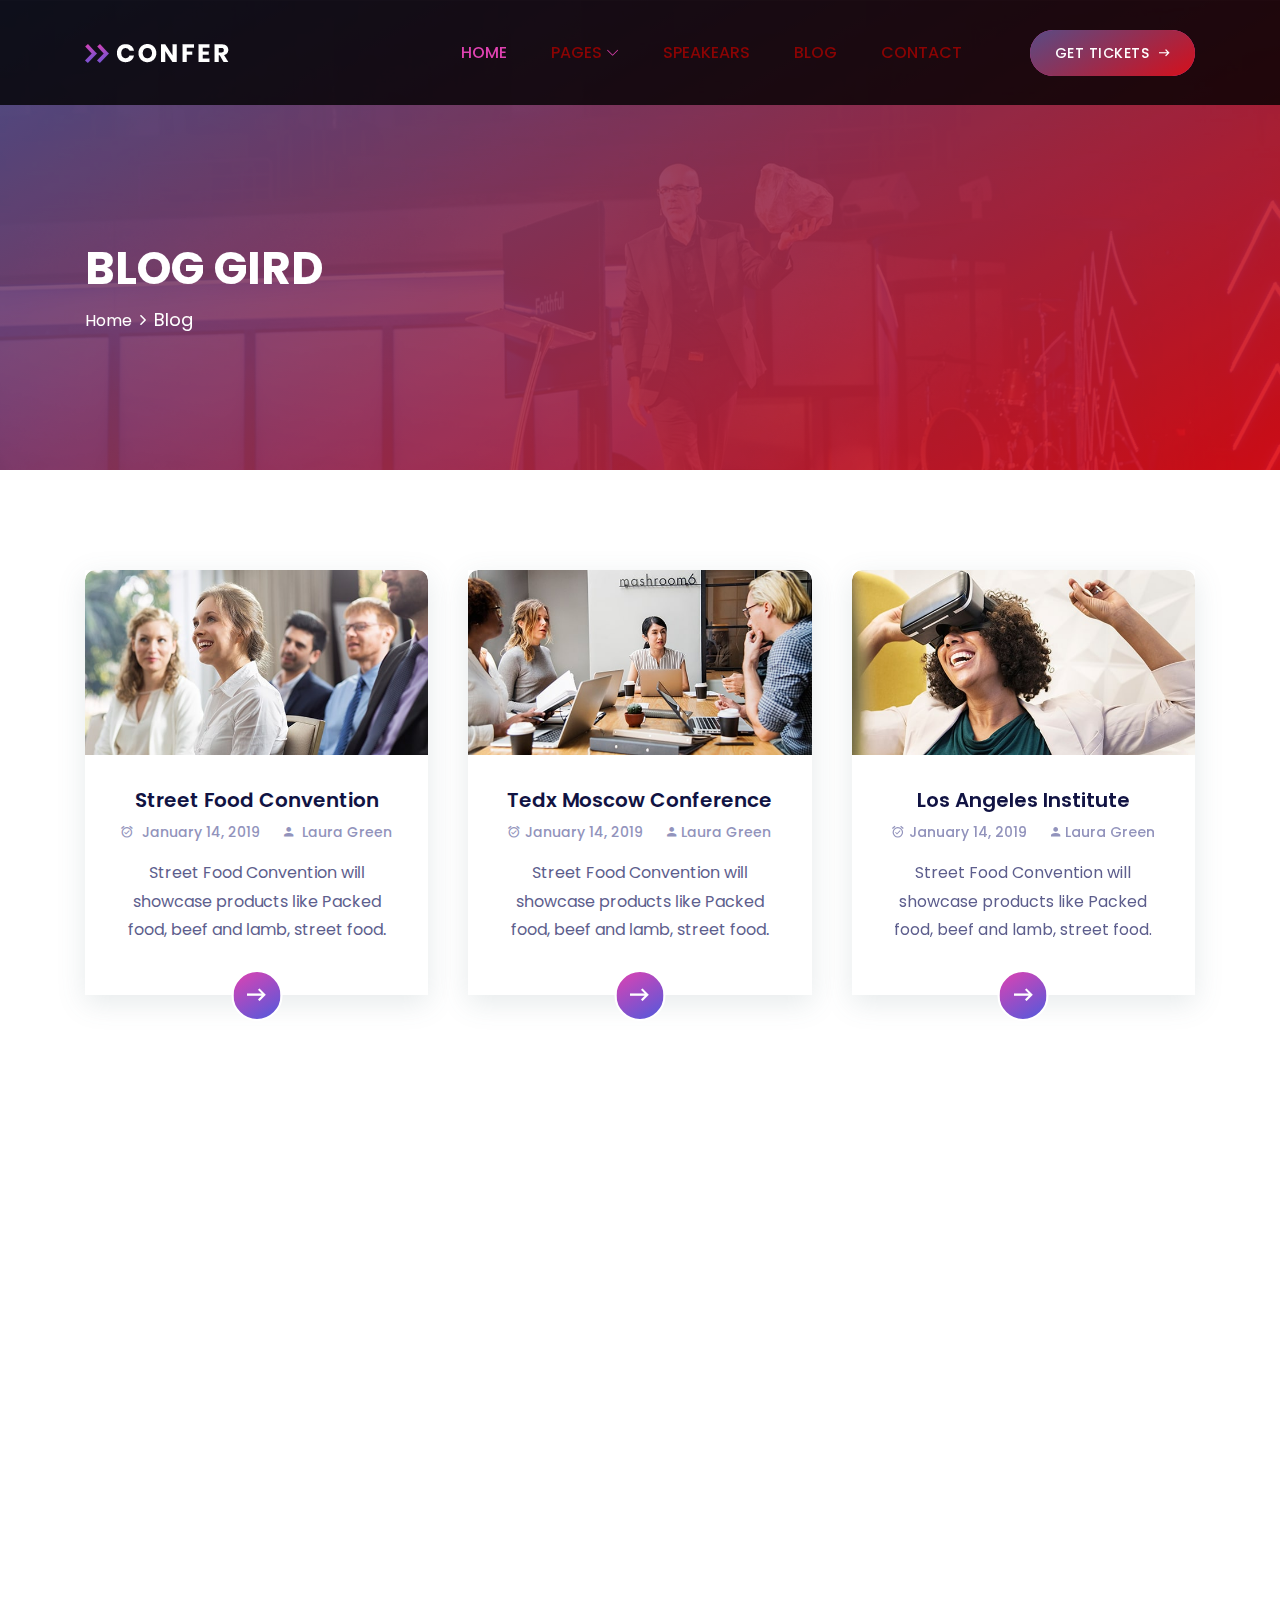
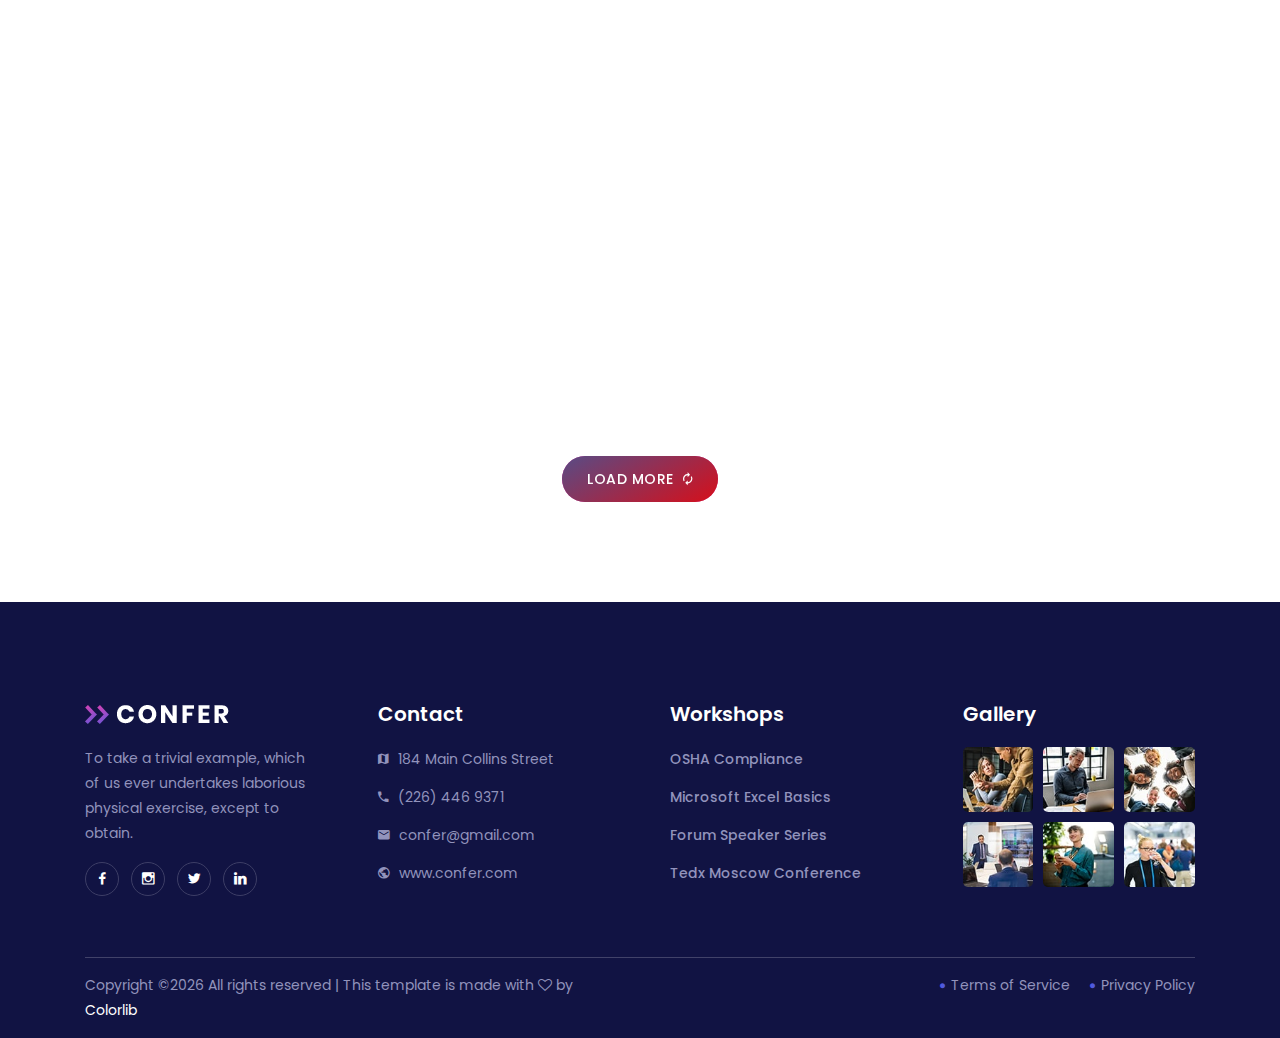
<file: blog.html>
<!DOCTYPE html>
<html lang="en">

<head>
    <meta charset="UTF-8">
    <meta name="description" content="">
    <meta http-equiv="X-UA-Compatible" content="IE=edge">
    <meta name="viewport" content="width=device-width, initial-scale=1, shrink-to-fit=no">

    <!-- Title -->
    <title>Confer - Conference Event HTML Template</title>

    <!-- Favicon -->
    <link rel="icon" href="./img/core-img/favicon.png">

    <!-- Stylesheet -->
    <link rel="stylesheet" href="style.css">

</head>

<body>
    <!-- Preloader -->
    <div id="preloader">
        <div class="loader"></div>
    </div>
    <!-- /Preloader -->

    <!-- Header Area Start -->
    <header class="header-area">
        <div class="classy-nav-container breakpoint-off">
            <div class="container">
                <!-- Classy Menu -->
                <nav class="classy-navbar justify-content-between" id="conferNav">

                    <!-- Logo -->
                    <a class="nav-brand" href="./index.html"><img src="./img/core-img/logo.png" alt=""></a>

                    <!-- Navbar Toggler -->
                    <div class="classy-navbar-toggler">
                        <span class="navbarToggler"><span></span><span></span><span></span></span>
                    </div>

                    <!-- Menu -->
                    <div class="classy-menu">
                        <!-- Menu Close Button -->
                        <div class="classycloseIcon">
                            <div class="cross-wrap"><span class="top"></span><span class="bottom"></span></div>
                        </div>
                        <!-- Nav Start -->
                        <div class="classynav">
                            <ul id="nav">
                                <li class="active"><a href="index.html">Home</a></li>
                                <li><a href="#">Pages</a>
                                    <ul class="dropdown">
                                        <li><a href="index.html">- Home</a></li>
                                        <li><a href="about.html">- About Us</a></li>
                                        <li><a href="speakers.html">- Speakears</a></li>
                                        <li><a href="schedule.html">- Schedule</a></li>
                                        <li><a href="tickets.html">- Tickets</a></li>
                                        <li><a href="blog.html">- Blog</a></li>
                                        <li><a href="single-blog.html">- Single Blog</a></li>
                                        <li><a href="contact.html">- Contact</a></li>
                                        <li><a href="#">- Dropdown</a>
                                            <ul class="dropdown">
                                                <li><a href="#">- Dropdown Item</a></li>
                                                <li><a href="#">- Dropdown Item</a></li>
                                                <li><a href="#">- Dropdown Item</a></li>
                                                <li><a href="#">- Dropdown Item</a></li>
                                            </ul>
                                        </li>
                                    </ul>
                                </li>
                                <li><a href="speakers.html">Speakears</a></li>
                                <li><a href="blog.html">Blog</a></li>
                                <li><a href="contact.html">Contact</a></li>
                            </ul>

                            <!-- Get Tickets Button -->
                            <a href="#" class="btn confer-btn mt-3 mt-lg-0 ml-3 ml-lg-5">Get Tickets <i class="zmdi zmdi-long-arrow-right"></i></a>
                        </div>
                        <!-- Nav End -->
                    </div>
                </nav>
            </div>
        </div>
    </header>
    <!-- Header Area End -->

    <!-- Breadcrumb Area Start -->
    <section class="breadcrumb-area bg-img bg-gradient-overlay jarallax" style="background-image: url(img/bg-img/37.jpg);">
        <div class="container h-100">
            <div class="row h-100 align-items-center">
                <div class="col-12">
                    <div class="breadcrumb-content">
                        <h2 class="page-title">Blog Gird</h2>
                        <nav aria-label="breadcrumb">
                            <ol class="breadcrumb">
                                <li class="breadcrumb-item"><a href="index.html">Home</a></li>
                                <li class="breadcrumb-item active" aria-current="page">Blog</li>
                            </ol>
                        </nav>
                    </div>
                </div>
            </div>
        </div>
    </section>
    <!-- Breadcrumb Area End -->

    <!-- Our Blog Area Start -->
    <div class="our-blog-area section-padding-100">
        <div class="container">
            <div class="row">
                <!-- Single Blog Area -->
                <div class="col-12 col-md-6 col-xl-4">
                    <div class="single-blog-area style-2 wow fadeInUp" data-wow-delay="300ms">
                        <!-- Single blog Thumb -->
                        <div class="single-blog-thumb">
                            <img src="img/bg-img/18.jpg" alt="">
                        </div>
                        <div class="single-blog-text text-center">
                            <a class="blog-title" href="#">Street Food Convention</a>
                            <!-- Post Meta -->
                            <div class="post-meta">
                                <a class="post-date" href="#"><i class="zmdi zmdi-alarm-check"></i> January 14, 2019</a>
                                <a class="post-author" href="#"><i class="zmdi zmdi-account"></i> Laura Green</a>
                            </div>
                            <p>Street Food Convention will showcase products like Packed food, beef and lamb, street food.</p>
                        </div>
                        <div class="blog-btn">
                            <a href="#"><i class="zmdi zmdi-long-arrow-right"></i></a>
                        </div>
                    </div>
                </div>

                <!-- Single Blog Area -->
                <div class="col-12 col-md-6 col-xl-4">
                    <div class="single-blog-area style-2 wow fadeInUp" data-wow-delay="300ms">
                        <!-- Single blog Thumb -->
                        <div class="single-blog-thumb">
                            <img src="img/bg-img/19.jpg" alt="">
                        </div>
                        <div class="single-blog-text text-center">
                            <a class="blog-title" href="#">Tedx Moscow Conference</a>
                            <!-- Post Meta -->
                            <div class="post-meta">
                                <a class="post-date" href="#"><i class="zmdi zmdi-alarm-check"></i>January 14, 2019</a>
                                <a class="post-author" href="#"><i class="zmdi zmdi-account"></i>Laura Green</a>
                            </div>
                            <p>Street Food Convention will showcase products like Packed food, beef and lamb, street food.</p>
                        </div>
                        <div class="blog-btn">
                            <a href="#"><i class="zmdi zmdi-long-arrow-right"></i></a>
                        </div>
                    </div>
                </div>

                <!-- Single Blog Area -->
                <div class="col-12 col-md-6 col-xl-4">
                    <div class="single-blog-area style-2 wow fadeInUp" data-wow-delay="300ms">
                        <!-- Single blog Thumb -->
                        <div class="single-blog-thumb">
                            <img src="img/bg-img/20.jpg" alt="">
                        </div>
                        <div class="single-blog-text text-center">
                            <a class="blog-title" href="#">Los Angeles Institute</a>
                            <!-- Post Meta -->
                            <div class="post-meta">
                                <a class="post-date" href="#"><i class="zmdi zmdi-alarm-check"></i>January 14, 2019</a>
                                <a class="post-author" href="#"><i class="zmdi zmdi-account"></i>Laura Green</a>
                            </div>
                            <p>Street Food Convention will showcase products like Packed food, beef and lamb, street food.</p>
                        </div>
                        <div class="blog-btn">
                            <a href="#"><i class="zmdi zmdi-long-arrow-right"></i></a>
                        </div>
                    </div>
                </div>
                
                <!-- Single Blog Area -->
                <div class="col-12 col-md-6 col-xl-4">
                    <div class="single-blog-area style-2 wow fadeInUp" data-wow-delay="300ms">
                        <!-- Single blog Thumb -->
                        <div class="single-blog-thumb">
                            <img src="img/bg-img/18.jpg" alt="">
                        </div>
                        <div class="single-blog-text text-center">
                            <a class="blog-title" href="#">Street Food Convention</a>
                            <!-- Post Meta -->
                            <div class="post-meta">
                                <a class="post-date" href="#"><i class="zmdi zmdi-alarm-check"></i> January 14, 2019</a>
                                <a class="post-author" href="#"><i class="zmdi zmdi-account"></i> Laura Green</a>
                            </div>
                            <p>Street Food Convention will showcase products like Packed food, beef and lamb, street food.</p>
                        </div>
                        <div class="blog-btn">
                            <a href="#"><i class="zmdi zmdi-long-arrow-right"></i></a>
                        </div>
                    </div>
                </div>

                <!-- Single Blog Area -->
                <div class="col-12 col-md-6 col-xl-4">
                    <div class="single-blog-area style-2 wow fadeInUp" data-wow-delay="300ms">
                        <!-- Single blog Thumb -->
                        <div class="single-blog-thumb">
                            <img src="img/bg-img/19.jpg" alt="">
                        </div>
                        <div class="single-blog-text text-center">
                            <a class="blog-title" href="#">Tedx Moscow Conference</a>
                            <!-- Post Meta -->
                            <div class="post-meta">
                                <a class="post-date" href="#"><i class="zmdi zmdi-alarm-check"></i>January 14, 2019</a>
                                <a class="post-author" href="#"><i class="zmdi zmdi-account"></i>Laura Green</a>
                            </div>
                            <p>Street Food Convention will showcase products like Packed food, beef and lamb, street food.</p>
                        </div>
                        <div class="blog-btn">
                            <a href="#"><i class="zmdi zmdi-long-arrow-right"></i></a>
                        </div>
                    </div>
                </div>

                <!-- Single Blog Area -->
                <div class="col-12 col-md-6 col-xl-4">
                    <div class="single-blog-area style-2 wow fadeInUp" data-wow-delay="300ms">
                        <!-- Single blog Thumb -->
                        <div class="single-blog-thumb">
                            <img src="img/bg-img/20.jpg" alt="">
                        </div>
                        <div class="single-blog-text text-center">
                            <a class="blog-title" href="#">Los Angeles Institute</a>
                            <!-- Post Meta -->
                            <div class="post-meta">
                                <a class="post-date" href="#"><i class="zmdi zmdi-alarm-check"></i>January 14, 2019</a>
                                <a class="post-author" href="#"><i class="zmdi zmdi-account"></i>Laura Green</a>
                            </div>
                            <p>Street Food Convention will showcase products like Packed food, beef and lamb, street food.</p>
                        </div>
                        <div class="blog-btn">
                            <a href="#"><i class="zmdi zmdi-long-arrow-right"></i></a>
                        </div>
                    </div>
                </div>
                
                <!-- Single Blog Area -->
                <div class="col-12 col-md-6 col-xl-4">
                    <div class="single-blog-area style-2 wow fadeInUp" data-wow-delay="300ms">
                        <!-- Single blog Thumb -->
                        <div class="single-blog-thumb">
                            <img src="img/bg-img/18.jpg" alt="">
                        </div>
                        <div class="single-blog-text text-center">
                            <a class="blog-title" href="#">Street Food Convention</a>
                            <!-- Post Meta -->
                            <div class="post-meta">
                                <a class="post-date" href="#"><i class="zmdi zmdi-alarm-check"></i> January 14, 2019</a>
                                <a class="post-author" href="#"><i class="zmdi zmdi-account"></i> Laura Green</a>
                            </div>
                            <p>Street Food Convention will showcase products like Packed food, beef and lamb, street food.</p>
                        </div>
                        <div class="blog-btn">
                            <a href="#"><i class="zmdi zmdi-long-arrow-right"></i></a>
                        </div>
                    </div>
                </div>

                <!-- Single Blog Area -->
                <div class="col-12 col-md-6 col-xl-4">
                    <div class="single-blog-area style-2 wow fadeInUp" data-wow-delay="300ms">
                        <!-- Single blog Thumb -->
                        <div class="single-blog-thumb">
                            <img src="img/bg-img/19.jpg" alt="">
                        </div>
                        <div class="single-blog-text text-center">
                            <a class="blog-title" href="#">Tedx Moscow Conference</a>
                            <!-- Post Meta -->
                            <div class="post-meta">
                                <a class="post-date" href="#"><i class="zmdi zmdi-alarm-check"></i>January 14, 2019</a>
                                <a class="post-author" href="#"><i class="zmdi zmdi-account"></i>Laura Green</a>
                            </div>
                            <p>Street Food Convention will showcase products like Packed food, beef and lamb, street food.</p>
                        </div>
                        <div class="blog-btn">
                            <a href="#"><i class="zmdi zmdi-long-arrow-right"></i></a>
                        </div>
                    </div>
                </div>

                <!-- Single Blog Area -->
                <div class="col-12 col-md-6 col-xl-4">
                    <div class="single-blog-area style-2 wow fadeInUp" data-wow-delay="300ms">
                        <!-- Single blog Thumb -->
                        <div class="single-blog-thumb">
                            <img src="img/bg-img/20.jpg" alt="">
                        </div>
                        <div class="single-blog-text text-center">
                            <a class="blog-title" href="#">Los Angeles Institute</a>
                            <!-- Post Meta -->
                            <div class="post-meta">
                                <a class="post-date" href="#"><i class="zmdi zmdi-alarm-check"></i>January 14, 2019</a>
                                <a class="post-author" href="#"><i class="zmdi zmdi-account"></i>Laura Green</a>
                            </div>
                            <p>Street Food Convention will showcase products like Packed food, beef and lamb, street food.</p>
                        </div>
                        <div class="blog-btn">
                            <a href="#"><i class="zmdi zmdi-long-arrow-right"></i></a>
                        </div>
                    </div>
                </div>
            </div>

            <div class="row">
                <div class="col-12">
                    <div class="more-blog-btn text-center">
                        <a class="btn confer-btn" href="#">Load more <i class="zmdi zmdi-refresh"></i></a>
                    </div>
                </div>
            </div>
        </div>
    </div>
    <!-- Our Blog Area End -->

    <!-- Footer Area Start -->
    <footer class="footer-area bg-img bg-overlay-2 section-padding-100-0">
        <!-- Main Footer Area -->
        <div class="main-footer-area">
            <div class="container">
                <div class="row">
                    <!-- Single Footer Widget Area -->
                    <div class="col-12 col-sm-6 col-lg-3">
                        <div class="single-footer-widget mb-60">
                            <!-- Footer Logo -->
                            <a href="#" class="footer-logo"><img src="img/core-img/logo.png" alt=""></a>
                            <p>To take a trivial example, which of us ever undertakes laborious physical exercise, except to obtain.</p>

                            <!-- Social Info -->
                            <div class="social-info">
                                <a href="#"><i class="zmdi zmdi-facebook"></i></a>
                                <a href="#"><i class="zmdi zmdi-instagram"></i></a>
                                <a href="#"><i class="zmdi zmdi-twitter"></i></a>
                                <a href="#"><i class="zmdi zmdi-linkedin"></i></a>
                            </div>
                        </div>
                    </div>

                    <!-- Single Footer Widget Area -->
                    <div class="col-12 col-sm-6 col-lg-3">
                        <div class="single-footer-widget mb-60">
                            <!-- Widget Title -->
                            <h5 class="widget-title">Contact</h5>

                            <!-- Contact Area -->
                            <div class="footer-contact-info">
                                <p><i class="zmdi zmdi-map"></i> 184 Main Collins Street</p>
                                <p><i class="zmdi zmdi-phone"></i> (226) 446 9371</p>
                                <p><i class="zmdi zmdi-email"></i> confer@gmail.com</p>
                                <p><i class="zmdi zmdi-globe"></i> www.confer.com</p>
                            </div>
                        </div>
                    </div>

                    <!-- Single Footer Widget Area -->
                    <div class="col-12 col-sm-6 col-lg-3">
                        <div class="single-footer-widget mb-60">
                            <!-- Widget Title -->
                            <h5 class="widget-title">Workshops</h5>

                            <!-- Footer Nav -->
                            <ul class="footer-nav">
                                <li><a href="#">OSHA Compliance</a></li>
                                <li><a href="#">Microsoft Excel Basics</a></li>
                                <li><a href="#">Forum Speaker Series</a></li>
                                <li><a href="#">Tedx Moscow Conference</a></li>
                            </ul>
                        </div>
                    </div>

                    <!-- Single Footer Widget Area -->
                    <div class="col-12 col-sm-6 col-lg-3">
                        <div class="single-footer-widget mb-60">
                            <!-- Widget Title -->
                            <h5 class="widget-title">Gallery</h5>

                            <!-- Footer Gallery -->
                            <div class="footer-gallery">
                                <div class="row">
                                    <div class="col-4">
                                        <a href="img/bg-img/21.jpg" class="single-gallery-item"><img src="img/bg-img/21.jpg" alt=""></a>
                                    </div>
                                    <div class="col-4">
                                        <a href="img/bg-img/22.jpg" class="single-gallery-item"><img src="img/bg-img/22.jpg" alt=""></a>
                                    </div>
                                    <div class="col-4">
                                        <a href="img/bg-img/23.jpg" class="single-gallery-item"><img src="img/bg-img/23.jpg" alt=""></a>
                                    </div>
                                    <div class="col-4">
                                        <a href="img/bg-img/24.jpg" class="single-gallery-item"><img src="img/bg-img/24.jpg" alt=""></a>
                                    </div>
                                    <div class="col-4">
                                        <a href="img/bg-img/25.jpg" class="single-gallery-item"><img src="img/bg-img/25.jpg" alt=""></a>
                                    </div>
                                    <div class="col-4">
                                        <a href="img/bg-img/26.jpg" class="single-gallery-item"><img src="img/bg-img/26.jpg" alt=""></a>
                                    </div>
                                </div>
                            </div>
                        </div>
                    </div>
                </div>
            </div>
        </div>

        <!-- Copywrite Area -->
        <div class="container">
            <div class="copywrite-content">
                <div class="row">
                    <!-- Copywrite Text -->
                    <div class="col-12 col-md-6">
                        <div class="copywrite-text">
                            <p><!-- Link back to Colorlib can't be removed. Template is licensed under CC BY 3.0. -->
Copyright &copy;<script>document.write(new Date().getFullYear());</script> All rights reserved | This template is made with <i class="fa fa-heart-o" aria-hidden="true"></i> by <a href="https://colorlib.com" target="_blank">Colorlib</a>
<!-- Link back to Colorlib can't be removed. Template is licensed under CC BY 3.0. --></p>
                        </div>
                    </div>
                    <!-- Footer Menu -->
                    <div class="col-12 col-md-6">
                        <div class="footer-menu">
                            <ul class="nav">
                                <li><a href="#"><i class="zmdi zmdi-circle"></i> Terms of Service</a></li>
                                <li><a href="#"><i class="zmdi zmdi-circle"></i> Privacy Policy</a></li>
                            </ul>
                        </div>
                    </div>
                </div>
            </div>
        </div>
    </footer>
    <!-- Footer Area End -->

    <!-- **** All JS Files ***** -->
    <!-- jQuery 2.2.4 -->
    <script src="js/jquery.min.js"></script>
    <!-- Popper -->
    <script src="js/popper.min.js"></script>
    <!-- Bootstrap -->
    <script src="js/bootstrap.min.js"></script>
    <!-- All Plugins -->
    <script src="js/confer.bundle.js"></script>
    <!-- Active -->
    <script src="js/default-assets/active.js"></script>

</body>

</html>
</file>
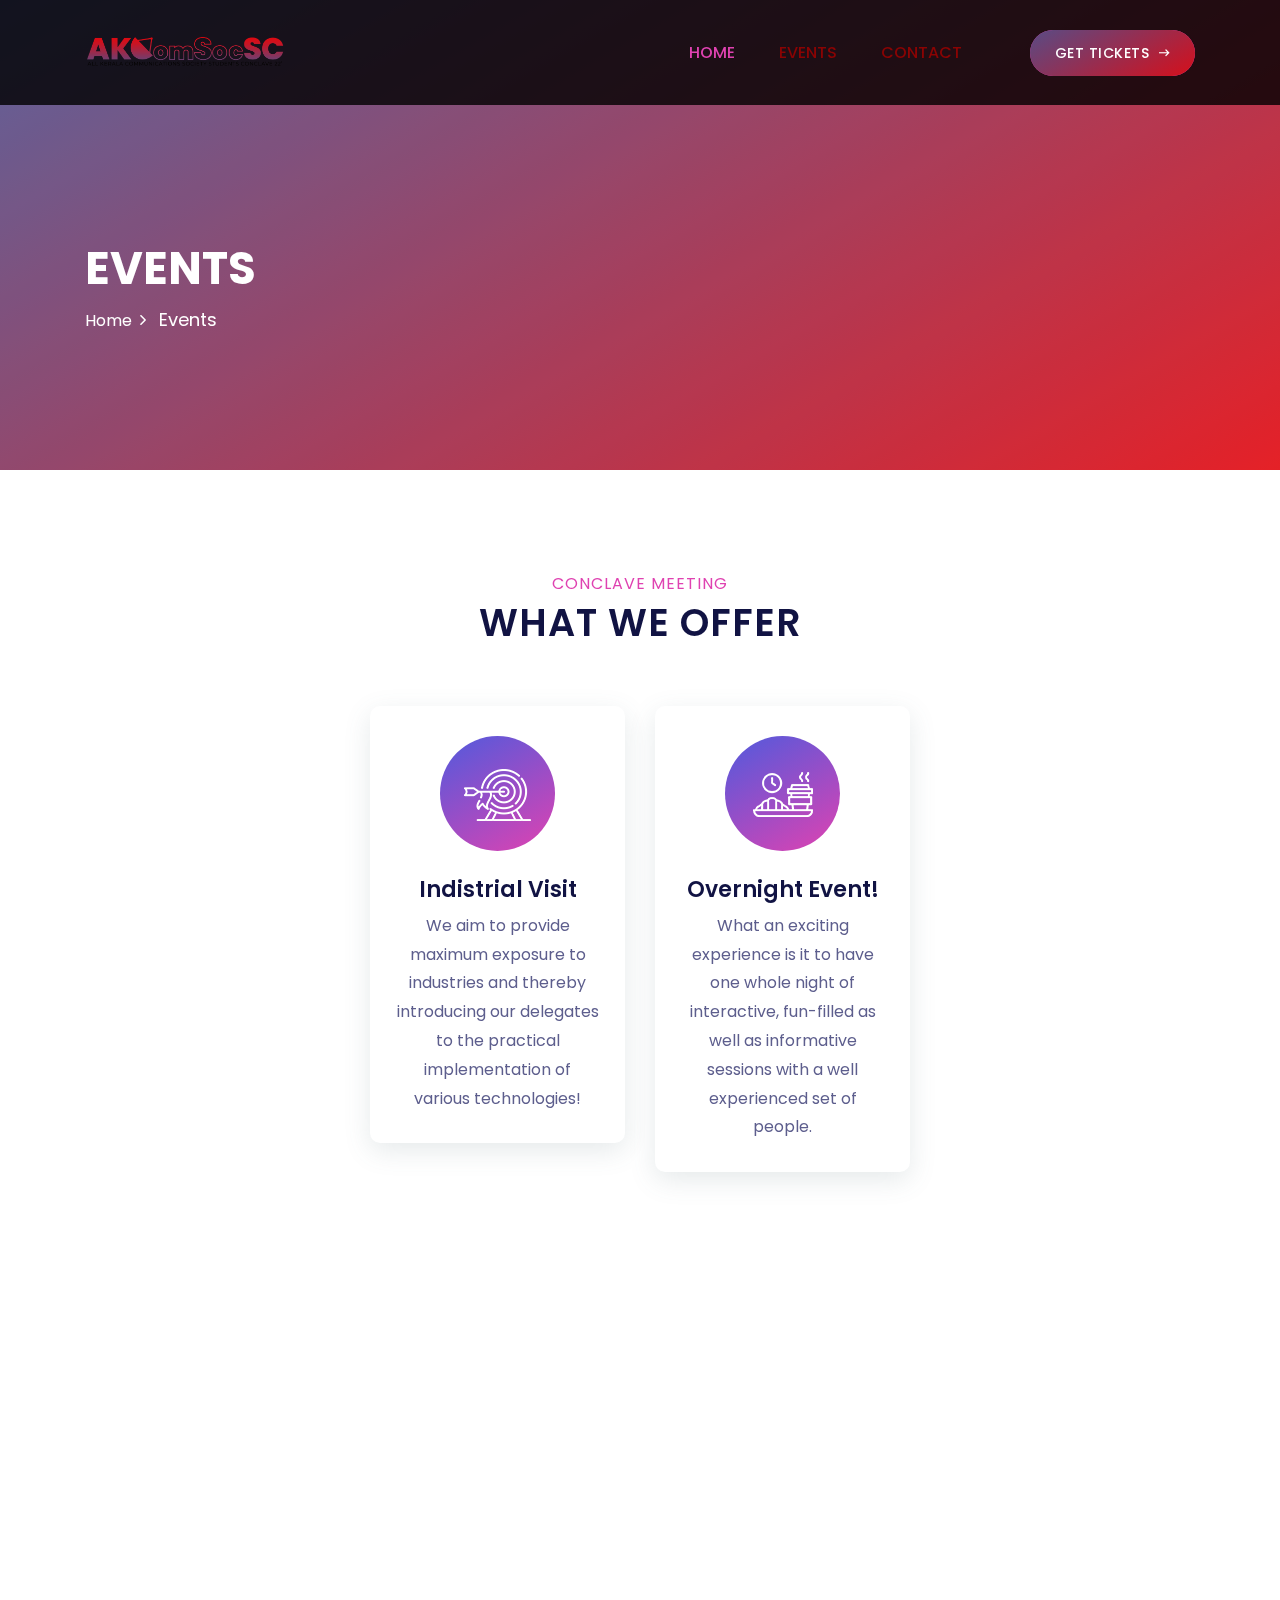
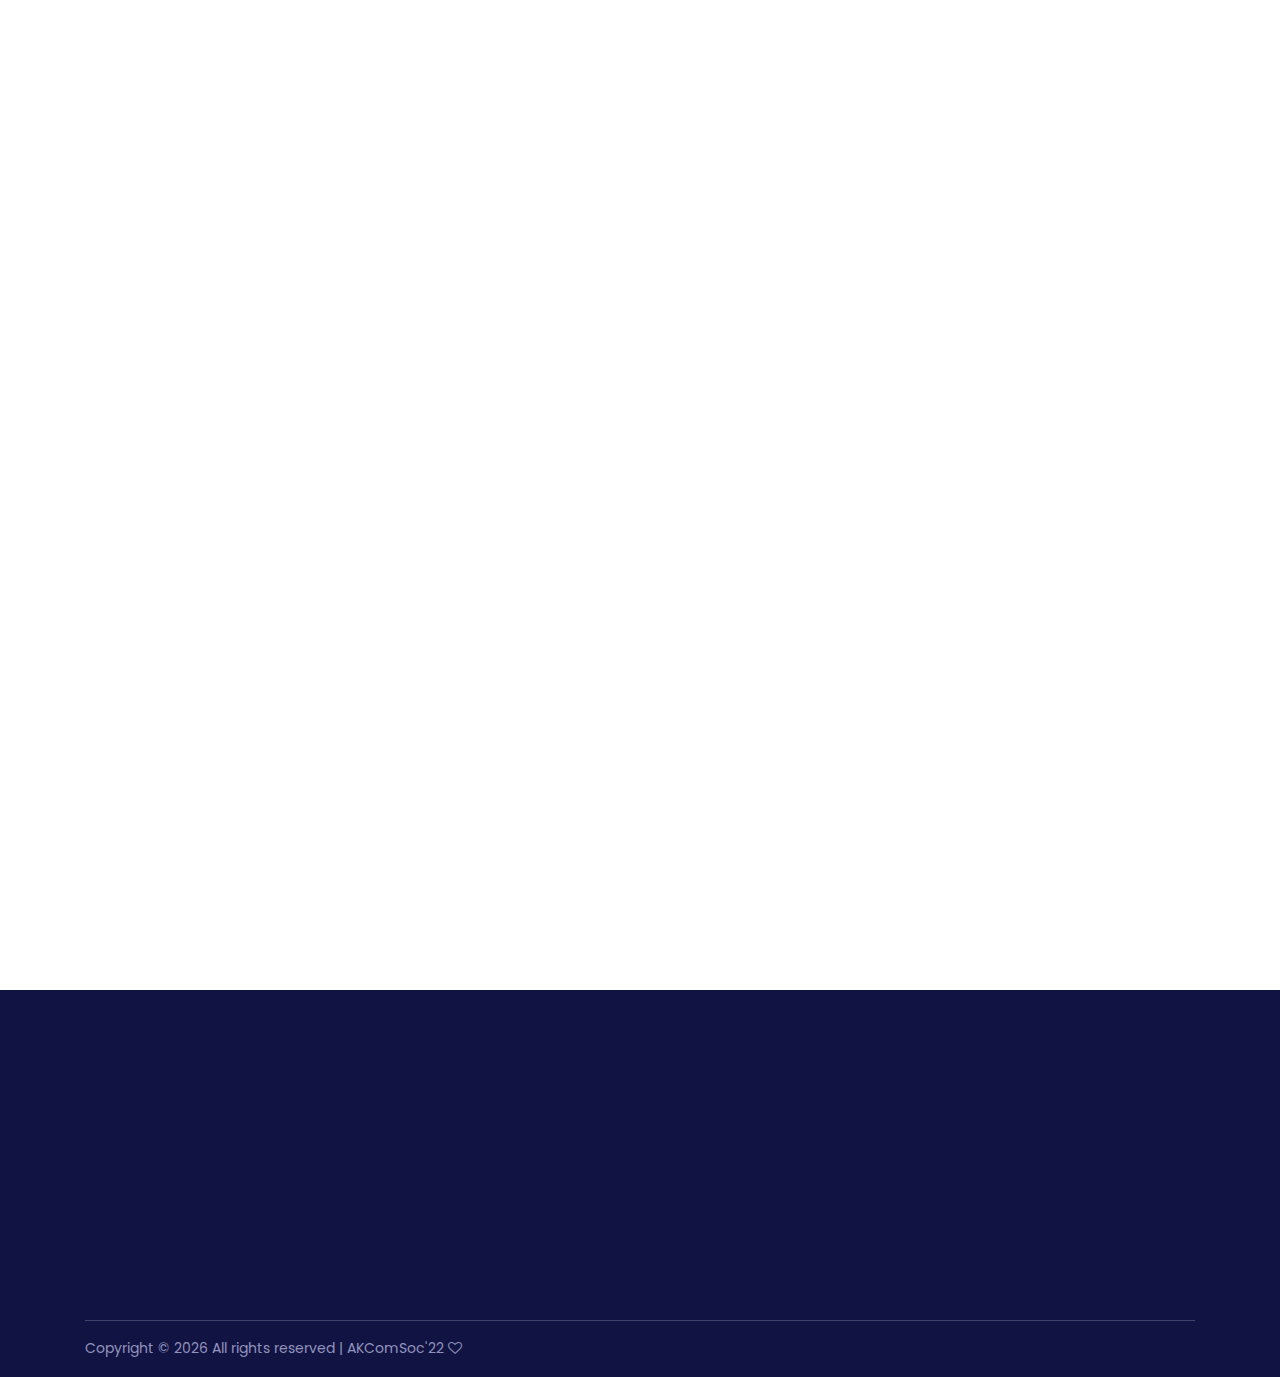
<file: events.html>
<!DOCTYPE html>
<html lang="en">
  <head>
    <meta charset="UTF-8" />
    <meta name="description" content="" />
    <meta http-equiv="X-UA-Compatible" content="IE=edge" />
    <meta
      name="viewport"
      content="width=device-width, initial-scale=1, shrink-to-fit=no"
    />

    <!-- Title -->
    <title>
      AKComSoc SC'22- All Kerala Communication Society Students Conclave
    </title>

    <!-- Favicon -->
    <link rel="icon" href="/img/bg-img/logo_1.png" />

    <!-- Stylesheet -->
    <link rel="stylesheet" href="style.css" />
  </head>

  <body>
    <!-- Preloader -->
    <div id="preloader">
      <div class="loader"></div>
    </div>
    <!-- /Preloader -->

    <!-- Header Area Start -->
    <header class="header-area">
      <div class="classy-nav-container breakpoint-off">
        <div class="container">
          <!-- Classy Menu -->
          <nav class="classy-navbar justify-content-between" id="conferNav">
            <!-- Logo -->
            <a class="nav-brand" href="./index.html"
              ><img
                src="/img/bg-img/logo_1.png"
                alt=""
                height="400"
                width="200"
            /></a>

            <!-- Navbar Toggler -->
            <div class="classy-navbar-toggler">
              <span class="navbarToggler"
                ><span></span><span></span><span></span
              ></span>
            </div>

            <!-- Menu -->
            <div class="classy-menu">
              <!-- Menu Close Button -->
              <div class="classycloseIcon">
                <div class="cross-wrap">
                  <span class="top"></span><span class="bottom"></span>
                </div>
              </div>
              <!-- Nav Start -->
              <div class="classynav">
                <ul id="nav">
                  <li class="active"><a href="index.html">Home</a></li>
                  <li>
                    <a href="events.html">Events</a>
                    <!--- <ul class="dropdown">
                                    <li><a href="index.html">- Home</a></li>
                                    <li><a href="about.html">- About Us</a></li>
                                    <li><a href="speakers.html">- Speakears</a></li>
                                    <li><a href="schedule.html">- Schedule</a></li>
                                    <li><a href="tickets.html">- Tickets</a></li>
                                    <li><a href="blog.html">- Blog</a></li>
                                    <li><a href="single-blog.html">- Single Blog</a></li>
                                    <li><a href="contact.html">- Contact</a></li>
                                    <li><a href="#">- Dropdown</a>
                                        <ul class="dropdown">
                                            <li><a href="#">- Dropdown Item</a></li>
                                            <li><a href="#">- Dropdown Item</a></li>
                                            <li><a href="#">- Dropdown Item</a></li>
                                            <li><a href="#">- Dropdown Item</a></li>
                                        </ul>
                                    </li>
                                </ul>-->
                  </li>
                  <!--<li><a href="speakers.html">Speakears</a></li>
                            <li><a href="blog.html">Blog</a></li>-->
                  <li><a href="index.html#contact">Contact</a></li>
                </ul>

                <!-- Get Tickets Button -->
                <a
                  href="tickets.html"
                  class="btn confer-btn mt-3 mt-lg-0 ml-3 ml-lg-5"
                  >Get Tickets <i class="zmdi zmdi-long-arrow-right"></i
                ></a>
              </div>
              <!-- Nav End -->
            </div>
          </nav>
        </div>
      </div>
    </header>
    <!-- Header Area End -->

    <!-- Breadcrumb Area Start -->
    <section
      class="breadcrumb-area bg-img bg-gradient-overlay jarallax"
      style="
        background-image: url(https://ik.imagekit.io/ieeecollege/sp1_Ikhk8Z8GlEW.png?updatedAt=1641142330740img/bg-img/27.jpg);
      "
    >
      <div class="container h-100">
        <div class="row h-100 align-items-center">
          <div class="col-12">
            <div class="breadcrumb-content">
              <h2 class="page-title">Events</h2>
              <nav aria-label="breadcrumb">
                <ol class="breadcrumb">
                  <li class="breadcrumb-item"><a href="index.html">Home</a></li>
                  <li class="breadcrumb-item active" aria-current="page">
                    Events
                  </li>
                </ol>
              </nav>
            </div>
          </div>
        </div>
      </div>
    </section>
    <!-- Breadcrumb Area End -->

    <!-- What We offer Area Start -->
    <section class="what-we-offer-area section-padding-100-70">
      <div class="container">
        <div class="row">
          <!-- Heading -->
          <div class="col-12">
            <div
              class="section-heading-3 text-center wow fadeInUp"
              data-wow-delay="300ms"
            >
              <p>Conclave Meeting</p>
              <h4>What We Offer</h4>
            </div>
          </div>
        </div>

        <div class="row justify-content-md-center">
          <!-- Single We Offer Area -->
          <!-- <div class="col-12 col-md-6 col-xl-3">
            <div
              class="single-we-offer-content text-center wow fadeInUp"
              data-wow-delay="0.3s"
            > -->
          <!-- Icon -->
          <!-- <div class="offer-icon">
                <img src="img/core-img/icon.png" alt="" />
              </div>
              <h5>Workshops</h5>
              <p>
                Nam libero tempore, cum soluta nobis est eligendi optio cumque
              </p>
            </div>
          </div> -->

          <!-- Single We Offer Area -->
          <div class="col-12 col-md-6 col-xl-3">
            <div
              class="single-we-offer-content text-center wow fadeInUp"
              data-wow-delay="0.3s"
            >
              <!-- Icon -->
              <div class="offer-icon">
                <img src="img/core-img/icon-2.png" alt="" />
              </div>
              <h5>Indistrial Visit</h5>
              <p>
               We aim
                to provide maximum exposure to industries and thereby
                introducing our delegates to the practical implementation of
                various technologies!
              </p>
            </div>
          </div>

          <!-- Single We Offer Area -->
          <div class="col-12 col-md-6 col-xl-3">
            <div
              class="single-we-offer-content text-center wow fadeInUp"
              data-wow-delay="0.3s"
            >
              <!-- Icon -->
              <div class="offer-icon">
                <img src="img/core-img/icon-3.png" alt="" />
              </div>
              <h5>Overnight Event!</h5>
              <p>
                What an exciting experience is it to have one whole night of
                interactive, fun-filled as well as informative sessions with a
                well experienced set of people.
              </p>
            </div>
          </div>

          <!-- Single We Offer Area -->
          <!-- <div class="col-12 col-md-6 col-xl-3">
            <div
              class="single-we-offer-content text-center wow fadeInUp"
              data-wow-delay="0.3s"
            > -->
          <!-- Icon -->
          <!-- <div class="offer-icon">
                <img src="img/core-img/icon-4.png" alt="" />
              </div>
              <h5>Culturals</h5>
              <p>
                These cases are perfectly simple and easy to distinguish in a
                free hour
              </p>
            </div>
          </div> -->
        </div>
      </div>
    </section>
    <!-- What We offer Area End -->
    <!-- Our Speakings Area Start -->
    <section class="our-speaker-area section-padding-100-60">
      <div class="container">
        <div class="row">
          <!-- Heading -->
          <div class="col-12">
            <div
              class="section-heading-3 text-center wow fadeInUp"
              data-wow-delay="300ms"
            >
              <p>Our Events</p>
              <h4>Workshops</h4>
            </div>
          </div>
        </div>

        <div class="row justify-content-md-center">
          <!-- Single Speaker Area -->
          <div class="col-12 col-sm-6 col-lg-4">
            <div
              class="single-speaker-area bg-gradient-overlay-2 wow fadeInUp"
              data-wow-delay="300ms"
            >
              <!-- Thumb -->
              <div class="speaker-single-thumb">
                <img src="img/bg-img/embed.jpg" alt="" />
              </div>

              <!-- Info -->
              <div class="speaker-info">
                <h5>Embed-IT</h5>
                <p>Workshop</p>
              </div>
            </div>
          </div>

          <!-- Single Speaker Area -->
          <div class="col-12 col-sm-6 col-lg-4">
            <div
              class="single-speaker-area bg-gradient-overlay-2 wow fadeInUp"
              data-wow-delay="300ms"
            >
              <!-- Thumb -->
              <div class="speaker-single-thumb">
                <img src="img/bg-img/lifi.jpg" alt="" />
              </div>

              <!-- Info -->
              <div class="speaker-info">
                <h5>Li-Fi</h5>
                <p>Workshop</p>
              </div>
            </div>
          </div>
        </div>
        <div class="row">
          <!-- Heading -->
          <div class="col-12">
            <div
              class="section-heading-3 text-center wow fadeInUp"
              data-wow-delay="300ms"
            >
      
              <h4>Industrial Visit</h4>
            </div>
          </div>
        </div>

        <div class="row justify-content-md-center">
          <!-- Single Speaker Area -->
          <div class="col-12 col-sm-6 col-lg-4">
            <div
              class="single-speaker-area bg-gradient-overlay-2 wow fadeInUp"
              data-wow-delay="300ms"
            >
              <!-- Thumb -->
              <div class="speaker-single-thumb">
                <img src="img/bg-img/acarr.jpg" alt="" />
              </div>

              <!-- Info -->
              <div class="speaker-info">
                <h5>ACARR</h5>
                <p>Advanced Centre for Atmospheric Radar Research (ACARR)</p>
              </div>
            </div>
          </div>

          <!-- Single Speaker Area -->
          <!-- <div class="col-12 col-sm-6 col-lg-4">
            <div
              class="single-speaker-area bg-gradient-overlay-2 wow fadeInUp"
              data-wow-delay="300ms"
            >
              <!-- Thumb 
              <div class="speaker-single-thumb">
                <img src="img/bg-img/lifi.jpg" alt="" />
              </div>

              <!-- Info 
              <div class="speaker-info">
                <h5>Li-Fi</h5>
                <p>Workshop</p>
              </div>
            </div>
          </div> -->
        </div>
        <!-- <div class="row">
          <!-- Single Speaker Area
          <div class="col-12 col-sm-6 col-lg-4">
            <div
              class="single-speaker-area bg-gradient-overlay-2 wow fadeInUp"
              data-wow-delay="300ms"
            >
              <!-- Thumb 
              <div class="speaker-single-thumb">
                <img src="img/bg-img/7.jpg" alt="" />
              </div>

              <!-- Info 
              <div class="speaker-info">
                <h5>Evelyn Stone</h5>
                <p>Photographer</p>
              </div>
            </div>
          </div>
          <!-- Single Speaker Area 
          <div class="col-12 col-sm-6 col-lg-4">
            <div
              class="single-speaker-area bg-gradient-overlay-2 wow fadeInUp"
              data-wow-delay="300ms"
            >
              <!-- Thumb 
              <div class="speaker-single-thumb">
                <img src="img/bg-img/8.jpg" alt="" />
              </div>

              <!-- Info 
              <div class="speaker-info">
                <h5>Susan Hopkins</h5>
                <p>UX Manager</p>
              </div>
            </div>
          </div>

          <!-- Single Speaker Area
          <div class="col-12 col-sm-6 col-lg-4">
            <div
              class="single-speaker-area bg-gradient-overlay-2 wow fadeInUp"
              data-wow-delay="300ms"
            >
              <!-- Thumb 
              <div class="speaker-single-thumb">
                <img src="img/bg-img/9.jpg" alt="" />
              </div>

              <!-- Info 
              <div class="speaker-info">
                <h5>Michael Fowler</h5>
                <p>Product Design</p>
              </div>
            </div>
          </div>

          <div class="col-12">
            <div
              class="more-speaker-btn text-center mt-20 mb-40 wow fadeInUp"
              data-wow-delay="300ms"
            >
              <a class="btn confer-btn" href="#"
                >View All Speaker <i class="zmdi zmdi-long-arrow-right"></i
              ></a>
            </div>
          </div>
        </div> -->
      </div>
    </section>
    <!-- Our Speakings Area End -->

    <!-- Our Client Area -->
    <!-- <div class="our-client-area about-page section-padding-0-100">
      <div class="container">
        <div class="row">
          
          <div class="col-12">
            <div
              class="section-heading-3 text-center wow fadeInUp"
              data-wow-delay="300ms"
            >
              <p>Who's Speaking</p>
              <h4>Our Speakers</h4>
            </div>
          </div>
        </div>

        <div class="row">
          <div class="col-12">
           
            <div class="client-area owl-carousel">
              
              <div
                class="single-client-content bg-boxshadow wow fadeInUp"
                data-wow-delay="300ms"
              >
                <div class="single-client-text about-page">
                  <p>
                    Lorem ipsum dolor sit amet, consectetur adipiscing elit, sed
                    do eiusmod tempor incididunt ut labore et dolore magna
                    aliqua. Ut enim ad minim veniam, quis nostrud exercitation
                    ullamco laboris.
                  </p>
                  
                  <div
                    class="single-client-thumb-info d-flex align-items-center"
                  >
                    
                    <div class="single-client-thumb">
                      <img src="img/bg-img/15.jpg" alt="" />
                    </div>
                    
                    <div class="client-info">
                      <h6>Maria Hernandez</h6>
                      <p>UX Manager</p>
                    </div>
                  </div>
                </div>
               
                <div class="client-icon">
                  <i class="zmdi zmdi-quote"></i>
                </div>
              </div>

              
              <div
                class="single-client-content bg-boxshadow wow fadeInUp"
                data-wow-delay="300ms"
              >
                <div class="single-client-text about-page">
                  <p>
                    Lorem ipsum dolor sit amet, consectetur adipiscing elit, sed
                    do eiusmod tempor incididunt ut labore et dolore magna
                    aliqua. Ut enim ad minim veniam, quis nostrud exercitation
                    ullamco laboris.
                  </p>
                  
                  <div
                    class="single-client-thumb-info d-flex align-items-center"
                  >
                  
                    <div class="single-client-thumb">
                      <img src="img/bg-img/16.jpg" alt="" />
                    </div>
                   
                    <div class="client-info">
                      <h6>Jacqueline Myers</h6>
                      <p>UX Manager</p>
                    </div>
                  </div>
                </div>
                
                <div class="client-icon">
                  <i class="zmdi zmdi-quote"></i>
                </div>
              </div>

            
              <div
                class="single-client-content bg-boxshadow wow fadeInUp"
                data-wow-delay="300ms"
              >
                <div class="single-client-text about-page">
                  <p>
                    Lorem ipsum dolor sit amet, consectetur adipiscing elit, sed
                    do eiusmod tempor incididunt ut labore et dolore magna
                    aliqua. Ut enim ad minim veniam, quis nostrud exercitation
                    ullamco laboris.
                  </p>
                 
                  <div
                    class="single-client-thumb-info d-flex align-items-center"
                  >
                 
                    <div class="single-client-thumb">
                      <img src="img/bg-img/15.jpg" alt="" />
                    </div>
                   
                    <div class="client-info">
                      <h6>Maria Hernandez</h6>
                      <p>UX Manager</p>
                    </div>
                  </div>
                </div>
                
                <div class="client-icon">
                  <i class="zmdi zmdi-quote"></i>
                </div>
              </div>
            </div>
          </div>
        </div>
      </div>
    </div> -->
    <!-- Our Client Area -->

    <!-- Footer Area Start -->
    <footer class="footer-area bg-img bg-overlay-2 section-padding-100-0">
      <!-- Main Footer Area -->
      <div class="main-footer-area">
        <div class="container">
          <div class="row">
            <!-- Single Footer Widget Area -->
            <div class="col-12 col-sm-6 col-lg-3">
              <div
                class="single-footer-widget mb-60 wow fadeInUp"
                data-wow-delay="300ms"
              >
                <!-- Footer Logo -->
                <a href="#" class="footer-logo"
                  ><img src="/img/bg-img/logo_1.png" alt=""
                /></a>
                <!-- <p>To take a trivial example, which of us ever undertakes laborious physical exercise,
                            except to obtain.</p> -->

                <!-- Social Info -->
                <div class="social-info">
                  <a href="https://www.facebook.com/ieeecomsocks"
                    ><i class="zmdi zmdi-facebook"></i
                  ></a>
                  <a href="https://www.instagram.com/ieeecomsocks/"
                    ><i class="zmdi zmdi-instagram"></i
                  ></a>
                  <a href="https://twitter.com/ieeecomsocks/"
                    ><i class="zmdi zmdi-twitter"></i
                  ></a>
                  <a
                    href="https://www.linkedin.com/company/ieeecomsocks/mycompany/"
                    ><i class="zmdi zmdi-linkedin"></i
                  ></a>
                </div>
              </div>
            </div>

            <!-- Single Footer Widget Area -->
            <div class="col-12 col-sm-6 col-lg-3">
              <div
                class="single-footer-widget mb-60 wow fadeInUp"
                data-wow-delay="300ms"
              >
                <!-- Widget Title -->
                <!-- <h5 class="widget-title">Contact</h5> -->

                <!-- Contact Area -->
                <!-- <div class="footer-contact-info">
                            <p><i class="zmdi zmdi-map"></i> 184 Main Collins Street</p>
                            <p><i class="zmdi zmdi-phone"></i> (226) 446 9371</p>
                            <p><i class="zmdi zmdi-email"></i> confer@gmail.com</p>
                            <p><i class="zmdi zmdi-globe"></i> www.confer.com</p>
                        </div> -->
              </div>
            </div>

            <!-- Single Footer Widget Area -->
            <div class="col-12 col-sm-6 col-lg-3">
              <div
                class="single-footer-widget mb-60 wow fadeInUp"
                data-wow-delay="300ms"
              >
                <!-- Widget Title -->
                <!-- <h5 class="widget-title">Workshops</h5>-->

                <!--Footer Nav 
                        <ul class="footer-nav">
                            <li><a href="#">OSHA Compliance</a></li>
                            <li><a href="#">Microsoft Excel Basics</a></li>
                            <li><a href="#">Forum Speaker Series</a></li>
                            <li><a href="#">Tedx Moscow Conference</a></li>
                        </ul> 
                    -->
              </div>
            </div>

            <!-- Single Footer Widget Area -->
            <div class="col-12 col-sm-6 col-lg-3">
              <div
                class="single-footer-widget mb-60 wow fadeInUp"
                data-wow-delay="300ms"
              >
                <!-- Widget Title -->
                <!-- <h5 class="widget-title">Gallery</h5> -->

                <!-- Footer Gallery -->
                <!-- <div class="footer-gallery">
                            <div class="row">
                                <div class="col-4">
                                    <a href="img/bg-img/21.jpg" class="single-gallery-item"><img
                                            src="img/bg-img/21.jpg" alt=""></a>
                                </div>
                                <div class="col-4">
                                    <a href="img/bg-img/22.jpg" class="single-gallery-item"><img
                                            src="img/bg-img/22.jpg" alt=""></a>
                                </div>
                                <div class="col-4">
                                    <a href="img/bg-img/23.jpg" class="single-gallery-item"><img
                                            src="img/bg-img/23.jpg" alt=""></a>
                                </div>
                                <div class="col-4">
                                    <a href="img/bg-img/24.jpg" class="single-gallery-item"><img
                                            src="img/bg-img/24.jpg" alt=""></a>
                                </div>
                                <div class="col-4">
                                    <a href="img/bg-img/25.jpg" class="single-gallery-item"><img
                                            src="img/bg-img/25.jpg" alt=""></a>
                                </div>
                                <div class="col-4">
                                    <a href="img/bg-img/26.jpg" class="single-gallery-item"><img
                                            src="img/bg-img/26.jpg" alt=""></a>
                                </div>
                            </div>
                        </div> -->
              </div>
            </div>
          </div>
        </div>
      </div>

      <!-- Copywrite Area -->
      <div class="container">
        <div class="copywrite-content">
          <div class="row">
            <!-- Copywrite Text -->
            <div class="col-12 col-md-6">
              <div class="copywrite-text">
                <p>
                  <!-- Link back to Colorlib can't be removed. Template is licensed under CC BY 3.0. -->
                  Copyright &copy;
                  <script>
                    document.write(new Date().getFullYear());
                  </script>
                  All rights reserved | AKComSoc'22
                  <i class="fa fa-heart-o" aria-hidden="true"></i
                  ><a href="https://colorlib.com" target="_blank"></a>
                  <!-- Link back to Colorlib can't be removed. Template is licensed under CC BY 3.0. -->
                </p>
              </div>
            </div>
            <!-- Footer Menu -->
            <div class="col-12 col-md-6">
              <div class="footer-menu">
                <ul class="nav">
                  <!-- <li><a href="#"><i class="zmdi zmdi-circle"></i> Terms of Service</a></li>
                            <li><a href="#"><i class="zmdi zmdi-circle"></i> Privacy Policy</a></li> -->
                </ul>
              </div>
            </div>
          </div>
        </div>
      </div>
    </footer>
    <!-- Footer Area End -->

    <!-- **** All JS Files ***** -->
    <!-- jQuery 2.2.4 -->
    <script src="js/jquery.min.js"></script>
    <!-- Popper -->
    <script src="js/popper.min.js"></script>
    <!-- Bootstrap -->
    <script src="js/bootstrap.min.js"></script>
    <!-- All Plugins -->
    <script src="js/confer.bundle.js"></script>
    <!-- Active -->
    <script src="js/default-assets/active.js"></script>
  </body>
</html>
</file>
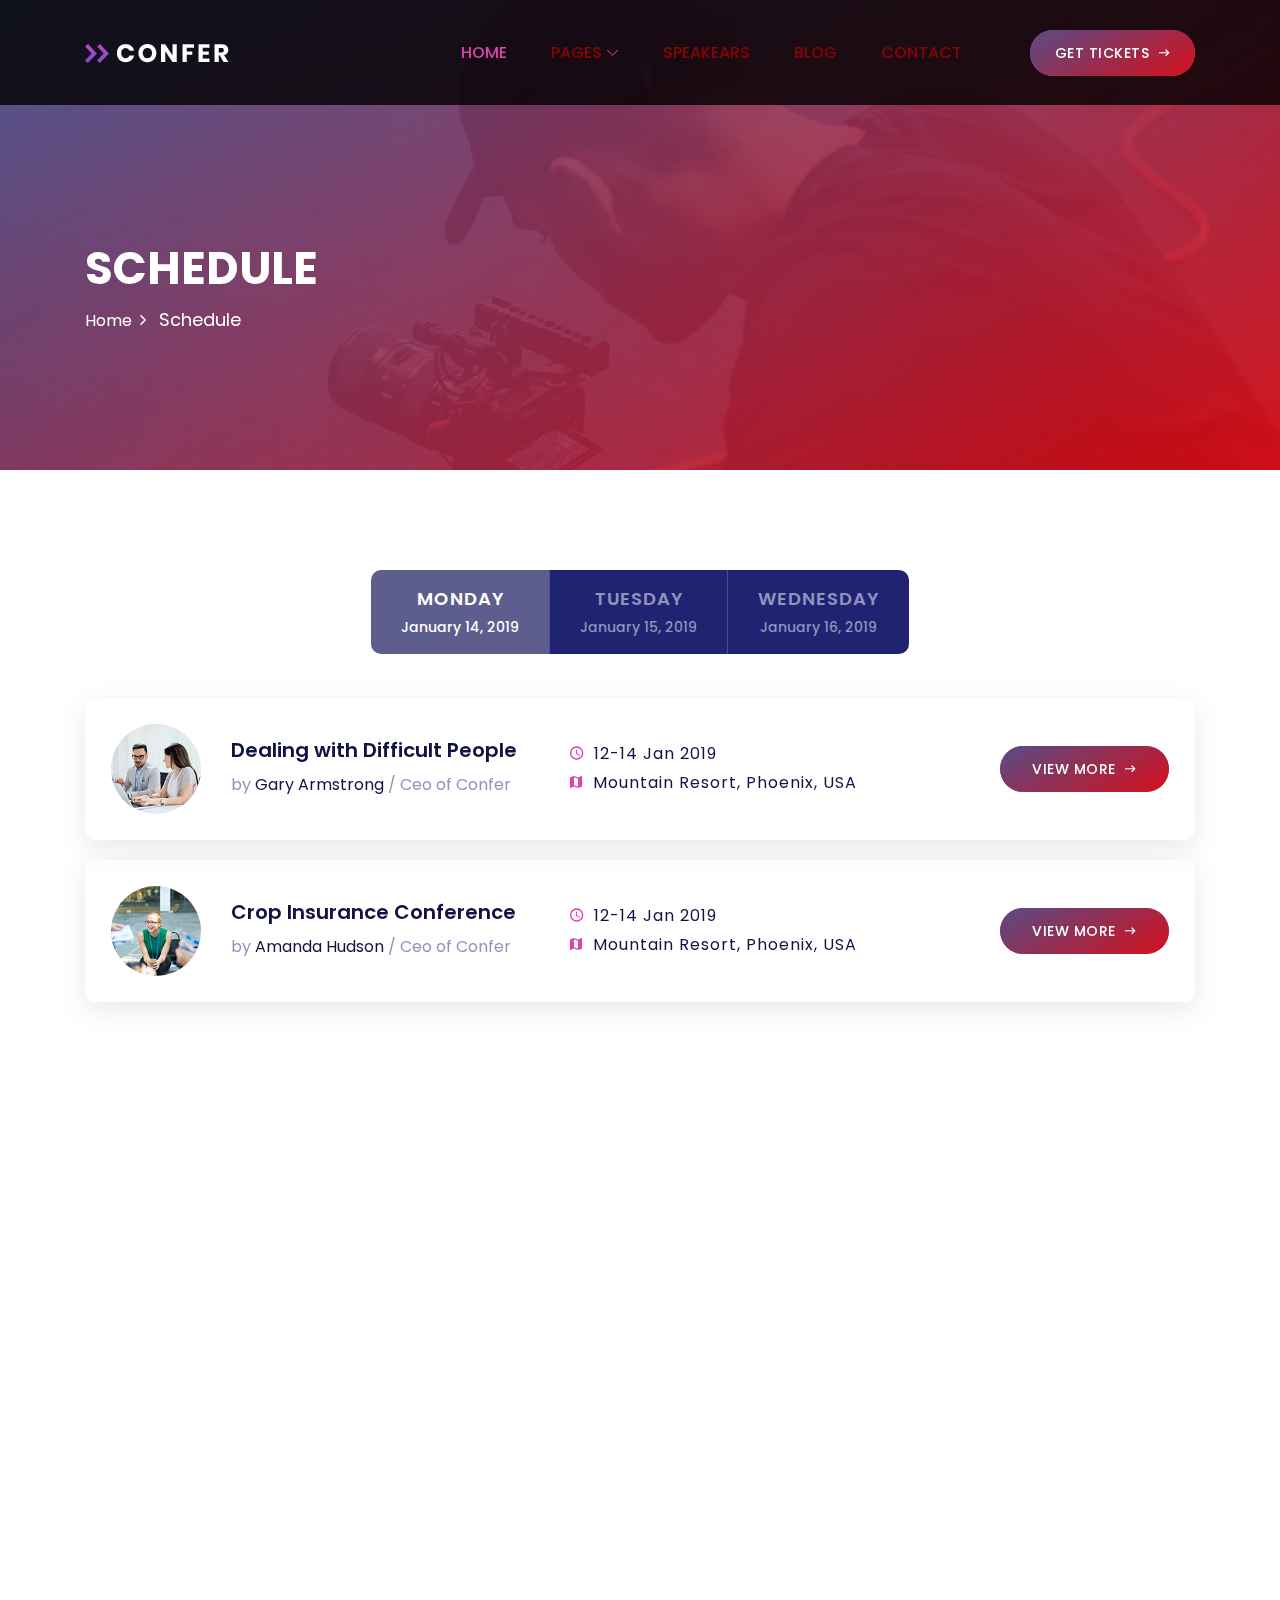
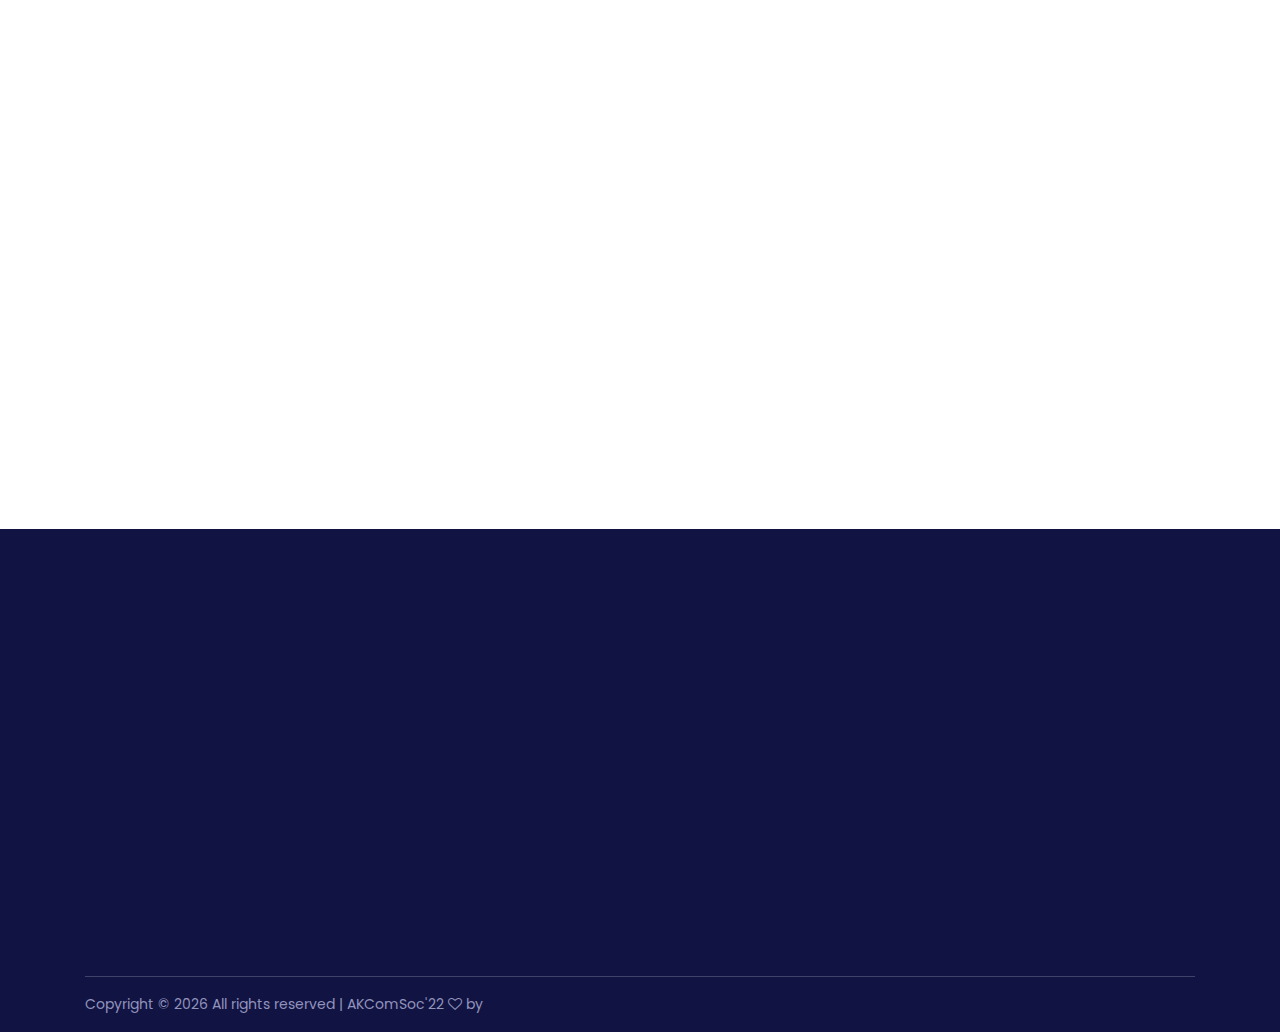
<file: schedule.html>
<!DOCTYPE html>
<html lang="en">
  <head>
    <meta charset="UTF-8" />
    <meta name="description" content="" />
    <meta http-equiv="X-UA-Compatible" content="IE=edge" />
    <meta
      name="viewport"
      content="width=device-width, initial-scale=1, shrink-to-fit=no"
    />

    <!-- Title -->
    <title>Confer - Conference Event HTML Template</title>

    <!-- Favicon -->
    <link rel="icon" href="./img/core-img/favicon.png" />

    <!-- Stylesheet -->
    <link rel="stylesheet" href="style.css" />
  </head>

  <body>
    <!-- Preloader -->
    <div id="preloader">
      <div class="loader"></div>
    </div>
    <!-- /Preloader -->

    <!-- Header Area Start -->
    <header class="header-area">
      <div class="classy-nav-container breakpoint-off">
        <div class="container">
          <!-- Classy Menu -->
          <nav class="classy-navbar justify-content-between" id="conferNav">
            <!-- Logo -->
            <a class="nav-brand" href="./index.html"
              ><img src="./img/core-img/logo.png" alt=""
            /></a>

            <!-- Navbar Toggler -->
            <div class="classy-navbar-toggler">
              <span class="navbarToggler"
                ><span></span><span></span><span></span
              ></span>
            </div>

            <!-- Menu -->
            <div class="classy-menu">
              <!-- Menu Close Button -->
              <div class="classycloseIcon">
                <div class="cross-wrap">
                  <span class="top"></span><span class="bottom"></span>
                </div>
              </div>
              <!-- Nav Start -->
              <div class="classynav">
                <ul id="nav">
                  <li class="active"><a href="index.html">Home</a></li>
                  <li>
                    <a href="#">Pages</a>
                    <ul class="dropdown">
                      <li><a href="index.html">- Home</a></li>
                      <li><a href="about.html">- About Us</a></li>
                      <li><a href="speakers.html">- Speakears</a></li>
                      <li><a href="schedule.html">- Schedule</a></li>
                      <li><a href="tickets.html">- Tickets</a></li>
                      <li><a href="blog.html">- Blog</a></li>
                      <li><a href="single-blog.html">- Single Blog</a></li>
                      <li><a href="contact.html">- Contact</a></li>
                      <li>
                        <a href="#">- Dropdown</a>
                        <ul class="dropdown">
                          <li><a href="#">- Dropdown Item</a></li>
                          <li><a href="#">- Dropdown Item</a></li>
                          <li><a href="#">- Dropdown Item</a></li>
                          <li><a href="#">- Dropdown Item</a></li>
                        </ul>
                      </li>
                    </ul>
                  </li>
                  <li><a href="speakers.html">Speakears</a></li>
                  <li><a href="blog.html">Blog</a></li>
                  <li><a href="contact.html">Contact</a></li>
                </ul>

                <!-- Get Tickets Button -->
                <a href="#" class="btn confer-btn mt-3 mt-lg-0 ml-3 ml-lg-5"
                  >Get Tickets <i class="zmdi zmdi-long-arrow-right"></i
                ></a>
              </div>
              <!-- Nav End -->
            </div>
          </nav>
        </div>
      </div>
    </header>
    <!-- Header Area End -->

    <!-- Breadcrumb Area Start -->
    <section
      class="breadcrumb-area bg-img bg-gradient-overlay jarallax"
      style="background-image: url(img/bg-img/17.jpg)"
    >
      <div class="container h-100">
        <div class="row h-100 align-items-center">
          <div class="col-12">
            <div class="breadcrumb-content">
              <h2 class="page-title">Schedule</h2>
              <nav aria-label="breadcrumb">
                <ol class="breadcrumb">
                  <li class="breadcrumb-item"><a href="index.html">Home</a></li>
                  <li class="breadcrumb-item active" aria-current="page">
                    Schedule
                  </li>
                </ol>
              </nav>
            </div>
          </div>
        </div>
      </div>
    </section>
    <!-- Breadcrumb Area End -->

    <!-- Our Schedule Area Start -->
    <section class="our-schedule-area bg-white section-padding-100">
      <div class="container">
        <div class="row">
          <div class="col-12">
            <div class="schedule-tab">
              <!-- Nav Tabs -->
              <ul
                class="nav nav-tabs wow fadeInUp"
                data-wow-delay="300ms"
                id="conferScheduleTab"
                role="tablist"
              >
                <li class="nav-item">
                  <a
                    class="nav-link active"
                    id="monday-tab"
                    data-toggle="tab"
                    href="#step-one"
                    role="tab"
                    aria-controls="step-one"
                    aria-expanded="true"
                    >Monday <br />
                    <span>January 14, 2019</span></a
                  >
                </li>
                <!-- Nav Item -->
                <li class="nav-item">
                  <a
                    class="nav-link"
                    id="tuesday-tab"
                    data-toggle="tab"
                    href="#step-two"
                    role="tab"
                    aria-controls="step-two"
                    aria-expanded="true"
                    >Tuesday <br />
                    <span>January 15, 2019</span></a
                  >
                </li>
                <!-- Nav Item -->
                <li class="nav-item">
                  <a
                    class="nav-link"
                    id="wednesday-tab"
                    data-toggle="tab"
                    href="#step-three"
                    role="tab"
                    aria-controls="step-three"
                    aria-expanded="true"
                    >Wednesday <br />
                    <span>January 16, 2019</span></a
                  >
                </li>
              </ul>
            </div>

            <!-- Tab Content -->
            <div class="tab-content" id="conferScheduleTabContent">
              <div
                class="tab-pane fade show active"
                id="step-one"
                role="tabpanel"
                aria-labelledby="monday-tab"
              >
                <!-- Single Tab Content -->
                <div class="single-tab-content">
                  <div class="row">
                    <div class="col-12">
                      <!-- Single Schedule Area -->
                      <div
                        class="single-schedule-area single-page d-flex flex-wrap justify-content-between align-items-center wow fadeInUp"
                        data-wow-delay="300ms"
                      >
                        <!-- Single Schedule Thumb and Info -->
                        <div
                          class="single-schedule-tumb-info d-flex align-items-center"
                        >
                          <!-- Single Schedule Thumb -->
                          <div class="single-schedule-tumb">
                            <img src="img/bg-img/10.jpg" alt="" />
                          </div>
                          <!-- Single Schedule Info -->
                          <div class="single-schedule-info">
                            <h6>Dealing with Difficult People</h6>
                            <p>
                              by <span>Gary Armstrong</span> / Ceo of Confer
                            </p>
                          </div>
                        </div>
                        <!-- Single Schedule Info -->
                        <div class="schedule-time-place">
                          <p><i class="zmdi zmdi-time"></i> 12-14 Jan 2019</p>
                          <p>
                            <i class="zmdi zmdi-map"></i> Mountain Resort,
                            Phoenix, USA
                          </p>
                        </div>
                        <!-- Schedule Btn -->
                        <a href="#" class="btn confer-btn"
                          >View More <i class="zmdi zmdi-long-arrow-right"></i
                        ></a>
                      </div>

                      <!-- Single Schedule Area -->
                      <div
                        class="single-schedule-area single-page d-flex flex-wrap justify-content-between align-items-center wow fadeInUp"
                        data-wow-delay="300ms"
                      >
                        <!-- Single Schedule Thumb and Info -->
                        <div
                          class="single-schedule-tumb-info d-flex align-items-center"
                        >
                          <!-- Single Schedule Thumb -->
                          <div class="single-schedule-tumb">
                            <img src="img/bg-img/11.jpg" alt="" />
                          </div>
                          <!-- Single Schedule Info -->
                          <div class="single-schedule-info">
                            <h6>Crop Insurance Conference</h6>
                            <p>by <span>Amanda Hudson</span> / Ceo of Confer</p>
                          </div>
                        </div>
                        <!-- Single Schedule Info -->
                        <div class="schedule-time-place">
                          <p><i class="zmdi zmdi-time"></i> 12-14 Jan 2019</p>
                          <p>
                            <i class="zmdi zmdi-map"></i> Mountain Resort,
                            Phoenix, USA
                          </p>
                        </div>
                        <!-- Schedule Btn -->
                        <a href="#" class="btn confer-btn"
                          >View More <i class="zmdi zmdi-long-arrow-right"></i
                        ></a>
                      </div>

                      <!-- Single Schedule Area -->
                      <div
                        class="single-schedule-area single-page d-flex flex-wrap justify-content-between align-items-center wow fadeInUp"
                        data-wow-delay="300ms"
                      >
                        <!-- Single Schedule Thumb and Info -->
                        <div
                          class="single-schedule-tumb-info d-flex align-items-center"
                        >
                          <!-- Single Schedule Thumb -->
                          <div class="single-schedule-tumb">
                            <img src="img/bg-img/12.jpg" alt="" />
                          </div>
                          <!-- Single Schedule Info -->
                          <div class="single-schedule-info">
                            <h6>Capdm Executive Conference</h6>
                            <p>by <span>Martha Burke</span> / Ceo of Confer</p>
                          </div>
                        </div>
                        <!-- Single Schedule Info -->
                        <div class="schedule-time-place">
                          <p><i class="zmdi zmdi-time"></i> 12-14 Jan 2019</p>
                          <p>
                            <i class="zmdi zmdi-map"></i> Mountain Resort,
                            Phoenix, USA
                          </p>
                        </div>
                        <!-- Schedule Btn -->
                        <a href="#" class="btn confer-btn"
                          >View More <i class="zmdi zmdi-long-arrow-right"></i
                        ></a>
                      </div>

                      <!-- Single Schedule Area -->
                      <div
                        class="single-schedule-area single-page d-flex flex-wrap justify-content-between align-items-center wow fadeInUp"
                        data-wow-delay="300ms"
                      >
                        <!-- Single Schedule Thumb and Info -->
                        <div
                          class="single-schedule-tumb-info d-flex align-items-center"
                        >
                          <!-- Single Schedule Thumb -->
                          <div class="single-schedule-tumb">
                            <img src="img/bg-img/13.jpg" alt="" />
                          </div>
                          <!-- Single Schedule Info -->
                          <div class="single-schedule-info">
                            <h6>Street Food Convention</h6>
                            <p>
                              by <span>Jeffrey Morales</span> / Ceo of Confer
                            </p>
                          </div>
                        </div>
                        <!-- Single Schedule Info -->
                        <div class="schedule-time-place">
                          <p><i class="zmdi zmdi-time"></i> 12-14 Jan 2019</p>
                          <p>
                            <i class="zmdi zmdi-map"></i> Mountain Resort,
                            Phoenix, USA
                          </p>
                        </div>
                        <!-- Schedule Btn -->
                        <a href="#" class="btn confer-btn"
                          >View More <i class="zmdi zmdi-long-arrow-right"></i
                        ></a>
                      </div>
                    </div>

                    <!-- More Schedule Btn -->
                    <div class="col-12">
                      <div
                        class="more-schedule-btn text-center mt-50 wow fadeInUp"
                        data-wow-delay="300ms"
                      >
                        <a href="#" class="btn confer-btn"
                          >View More <i class="zmdi zmdi-long-arrow-right"></i
                        ></a>
                      </div>
                    </div>
                  </div>
                </div>
              </div>

              <div
                class="tab-pane fade"
                id="step-two"
                role="tabpanel"
                aria-labelledby="tuesday-tab"
              >
                <!-- Single Tab Content -->
                <div class="single-tab-content">
                  <div class="row">
                    <div class="col-12">
                      <!-- Single Schedule Area -->
                      <div
                        class="single-schedule-area single-page d-flex flex-wrap justify-content-between align-items-center wow fadeInUp"
                        data-wow-delay="300ms"
                      >
                        <!-- Single Schedule Thumb and Info -->
                        <div
                          class="single-schedule-tumb-info d-flex align-items-center"
                        >
                          <!-- Single Schedule Thumb -->
                          <div class="single-schedule-tumb">
                            <img src="img/bg-img/11.jpg" alt="" />
                          </div>
                          <!-- Single Schedule Info -->
                          <div class="single-schedule-info">
                            <h6>Crop Insurance Conference</h6>
                            <p>by <span>Amanda Hudson</span> / Ceo of Confer</p>
                          </div>
                        </div>
                        <!-- Single Schedule Info -->
                        <div class="schedule-time-place">
                          <p><i class="zmdi zmdi-time"></i> 12-14 Jan 2019</p>
                          <p>
                            <i class="zmdi zmdi-map"></i> Mountain Resort,
                            Phoenix, USA
                          </p>
                        </div>
                        <!-- Schedule Btn -->
                        <a href="#" class="btn confer-btn"
                          >View More <i class="zmdi zmdi-long-arrow-right"></i
                        ></a>
                      </div>

                      <!-- Single Schedule Area -->
                      <div
                        class="single-schedule-area single-page d-flex flex-wrap justify-content-between align-items-center wow fadeInUp"
                        data-wow-delay="300ms"
                      >
                        <!-- Single Schedule Thumb and Info -->
                        <div
                          class="single-schedule-tumb-info d-flex align-items-center"
                        >
                          <!-- Single Schedule Thumb -->
                          <div class="single-schedule-tumb">
                            <img src="img/bg-img/12.jpg" alt="" />
                          </div>
                          <!-- Single Schedule Info -->
                          <div class="single-schedule-info">
                            <h6>Capdm Executive Conference</h6>
                            <p>by <span>Martha Burke</span> / Ceo of Confer</p>
                          </div>
                        </div>
                        <!-- Single Schedule Info -->
                        <div class="schedule-time-place">
                          <p><i class="zmdi zmdi-time"></i> 12-14 Jan 2019</p>
                          <p>
                            <i class="zmdi zmdi-map"></i> Mountain Resort,
                            Phoenix, USA
                          </p>
                        </div>
                        <!-- Schedule Btn -->
                        <a href="#" class="btn confer-btn"
                          >View More <i class="zmdi zmdi-long-arrow-right"></i
                        ></a>
                      </div>

                      <!-- Single Schedule Area -->
                      <div
                        class="single-schedule-area single-page d-flex flex-wrap justify-content-between align-items-center wow fadeInUp"
                        data-wow-delay="300ms"
                      >
                        <!-- Single Schedule Thumb and Info -->
                        <div
                          class="single-schedule-tumb-info d-flex align-items-center"
                        >
                          <!-- Single Schedule Thumb -->
                          <div class="single-schedule-tumb">
                            <img src="img/bg-img/13.jpg" alt="" />
                          </div>
                          <!-- Single Schedule Info -->
                          <div class="single-schedule-info">
                            <h6>Street Food Convention</h6>
                            <p>
                              by <span>Jeffrey Morales</span> / Ceo of Confer
                            </p>
                          </div>
                        </div>
                        <!-- Single Schedule Info -->
                        <div class="schedule-time-place">
                          <p><i class="zmdi zmdi-time"></i> 12-14 Jan 2019</p>
                          <p>
                            <i class="zmdi zmdi-map"></i> Mountain Resort,
                            Phoenix, USA
                          </p>
                        </div>
                        <!-- Schedule Btn -->
                        <a href="#" class="btn confer-btn"
                          >View More <i class="zmdi zmdi-long-arrow-right"></i
                        ></a>
                      </div>
                    </div>

                    <!-- More Schedule Btn -->
                    <div class="col-12">
                      <div
                        class="more-schedule-btn text-center mt-50 wow fadeInUp"
                        data-wow-delay="300ms"
                      >
                        <a href="#" class="btn confer-btn"
                          >View More <i class="zmdi zmdi-long-arrow-right"></i
                        ></a>
                      </div>
                    </div>
                  </div>
                </div>
              </div>

              <div
                class="tab-pane fade"
                id="step-three"
                role="tabpanel"
                aria-labelledby="wednesday-tab"
              >
                <!-- Single Tab Content -->
                <div class="single-tab-content">
                  <div class="row">
                    <div class="col-12">
                      <!-- Single Schedule Area -->
                      <div
                        class="single-schedule-area single-page d-flex flex-wrap justify-content-between align-items-center wow fadeInUp"
                        data-wow-delay="300ms"
                      >
                        <!-- Single Schedule Thumb and Info -->
                        <div
                          class="single-schedule-tumb-info d-flex align-items-center"
                        >
                          <!-- Single Schedule Thumb -->
                          <div class="single-schedule-tumb">
                            <img src="img/bg-img/10.jpg" alt="" />
                          </div>
                          <!-- Single Schedule Info -->
                          <div class="single-schedule-info">
                            <h6>Dealing with Difficult People</h6>
                            <p>
                              by <span>Gary Armstrong</span> / Ceo of Confer
                            </p>
                          </div>
                        </div>
                        <!-- Single Schedule Info -->
                        <div class="schedule-time-place">
                          <p><i class="zmdi zmdi-time"></i> 12-14 Jan 2019</p>
                          <p>
                            <i class="zmdi zmdi-map"></i> Mountain Resort,
                            Phoenix, USA
                          </p>
                        </div>
                        <!-- Schedule Btn -->
                        <a href="#" class="btn confer-btn"
                          >View More <i class="zmdi zmdi-long-arrow-right"></i
                        ></a>
                      </div>

                      <!-- Single Schedule Area -->
                      <div
                        class="single-schedule-area single-page d-flex flex-wrap justify-content-between align-items-center wow fadeInUp"
                        data-wow-delay="300ms"
                      >
                        <!-- Single Schedule Thumb and Info -->
                        <div
                          class="single-schedule-tumb-info d-flex align-items-center"
                        >
                          <!-- Single Schedule Thumb -->
                          <div class="single-schedule-tumb">
                            <img src="img/bg-img/13.jpg" alt="" />
                          </div>
                          <!-- Single Schedule Info -->
                          <div class="single-schedule-info">
                            <h6>Street Food Convention</h6>
                            <p>
                              by <span>Jeffrey Morales</span> / Ceo of Confer
                            </p>
                          </div>
                        </div>
                        <!-- Single Schedule Info -->
                        <div class="schedule-time-place">
                          <p><i class="zmdi zmdi-time"></i> 12-14 Jan 2019</p>
                          <p>
                            <i class="zmdi zmdi-map"></i> Mountain Resort,
                            Phoenix, USA
                          </p>
                        </div>
                        <!-- Schedule Btn -->
                        <a href="#" class="btn confer-btn"
                          >View More <i class="zmdi zmdi-long-arrow-right"></i
                        ></a>
                      </div>
                    </div>

                    <!-- More Schedule Btn -->
                    <div class="col-12">
                      <div
                        class="more-schedule-btn text-center mt-50 wow fadeInUp"
                        data-wow-delay="300ms"
                      >
                        <a href="#" class="btn confer-btn"
                          >View More <i class="zmdi zmdi-long-arrow-right"></i
                        ></a>
                      </div>
                    </div>
                  </div>
                </div>
              </div>
            </div>
          </div>
        </div>
      </div>
    </section>
    <!-- Our Schedule Area End -->

    <!-- Map Area Start -->
    <div class="map-area">
      <iframe
        src="https://www.google.com/maps/embed?pb=!1m18!1m12!1m3!1d8521.851236327686!2d-74.6724533513314!3d40.961125464236446!2m3!1f0!2f0!3f0!3m2!1i1024!2i768!4f13.1!3m3!1m2!1s0x89c371b215154515%3A0xb2dc3766c77b480b!2sHopatcong%2C+NJ%2C+USA!5e0!3m2!1sen!2sbd!4v1552471083596"
        allowfullscreen
      ></iframe>
    </div>
    <!-- Map Area End -->

    <!-- Footer Area Start -->
    <footer class="footer-area bg-img bg-overlay-2 section-padding-100-0">
      <!-- Main Footer Area -->
      <div class="main-footer-area">
        <div class="container">
          <div class="row">
            <!-- Single Footer Widget Area -->
            <div class="col-12 col-sm-6 col-lg-3">
              <div
                class="single-footer-widget mb-60 wow fadeInUp"
                data-wow-delay="300ms"
              >
                <!-- Footer Logo -->
                <a href="#" class="footer-logo"
                  ><img src="/img/bg-img/logo_1.png" alt=""
                /></a>
                <p>
                  To take a trivial example, which of us ever undertakes
                  laborious physical exercise, except to obtain.
                </p>

                <!-- Social Info -->
                <div class="social-info">
                  <a href="#"><i class="zmdi zmdi-facebook"></i></a>
                  <a href="#"><i class="zmdi zmdi-instagram"></i></a>
                  <a href="#"><i class="zmdi zmdi-twitter"></i></a>
                  <a href="#"><i class="zmdi zmdi-linkedin"></i></a>
                </div>
              </div>
            </div>

            <!-- Single Footer Widget Area -->
            <div class="col-12 col-sm-6 col-lg-3">
              <div
                class="single-footer-widget mb-60 wow fadeInUp"
                data-wow-delay="300ms"
              >
                <!-- Widget Title -->
                <!-- <h5 class="widget-title">Contact</h5> -->

                <!-- Contact Area -->
                <!-- <div class="footer-contact-info">
                                <p><i class="zmdi zmdi-map"></i> 184 Main Collins Street</p>
                                <p><i class="zmdi zmdi-phone"></i> (226) 446 9371</p>
                                <p><i class="zmdi zmdi-email"></i> confer@gmail.com</p>
                                <p><i class="zmdi zmdi-globe"></i> www.confer.com</p>
                            </div> -->
              </div>
            </div>

            <!-- Single Footer Widget Area -->
            <div class="col-12 col-sm-6 col-lg-3">
              <div
                class="single-footer-widget mb-60 wow fadeInUp"
                data-wow-delay="300ms"
              >
                <!-- Widget Title -->
                <!-- <h5 class="widget-title">Workshops</h5>-->

                <!--Footer Nav 
                            <ul class="footer-nav">
                                <li><a href="#">OSHA Compliance</a></li>
                                <li><a href="#">Microsoft Excel Basics</a></li>
                                <li><a href="#">Forum Speaker Series</a></li>
                                <li><a href="#">Tedx Moscow Conference</a></li>
                            </ul> 
                        -->
              </div>
            </div>

            <!-- Single Footer Widget Area -->
            <div class="col-12 col-sm-6 col-lg-3">
              <div
                class="single-footer-widget mb-60 wow fadeInUp"
                data-wow-delay="300ms"
              >
                <!-- Widget Title -->
                <h5 class="widget-title">Gallery</h5>

                <!-- Footer Gallery -->
                <div class="footer-gallery">
                  <div class="row">
                    <div class="col-4">
                      <a href="img/bg-img/21.jpg" class="single-gallery-item"
                        ><img src="img/bg-img/21.jpg" alt=""
                      /></a>
                    </div>
                    <div class="col-4">
                      <a href="img/bg-img/22.jpg" class="single-gallery-item"
                        ><img src="img/bg-img/22.jpg" alt=""
                      /></a>
                    </div>
                    <div class="col-4">
                      <a href="img/bg-img/23.jpg" class="single-gallery-item"
                        ><img src="img/bg-img/23.jpg" alt=""
                      /></a>
                    </div>
                    <div class="col-4">
                      <a href="img/bg-img/24.jpg" class="single-gallery-item"
                        ><img src="img/bg-img/24.jpg" alt=""
                      /></a>
                    </div>
                    <div class="col-4">
                      <a href="img/bg-img/25.jpg" class="single-gallery-item"
                        ><img src="img/bg-img/25.jpg" alt=""
                      /></a>
                    </div>
                    <div class="col-4">
                      <a href="img/bg-img/26.jpg" class="single-gallery-item"
                        ><img src="img/bg-img/26.jpg" alt=""
                      /></a>
                    </div>
                  </div>
                </div>
              </div>
            </div>
          </div>
        </div>
      </div>

      <!-- Copywrite Area -->
      <div class="container">
        <div class="copywrite-content">
          <div class="row">
            <!-- Copywrite Text -->
            <div class="col-12 col-md-6">
              <div class="copywrite-text">
                <p>
                  <!-- Link back to Colorlib can't be removed. Template is licensed under CC BY 3.0. -->
                  Copyright &copy;
                  <script>
                    document.write(new Date().getFullYear());
                  </script>
                  All rights reserved | AKComSoc'22
                  <i class="fa fa-heart-o" aria-hidden="true"></i> by
                  <a href="https://colorlib.com" target="_blank"></a>
                  <!-- Link back to Colorlib can't be removed. Template is licensed under CC BY 3.0. -->
                </p>
              </div>
            </div>
            <!-- Footer Menu -->
            <div class="col-12 col-md-6">
              <div class="footer-menu">
                <ul class="nav">
                  <!-- <li><a href="#"><i class="zmdi zmdi-circle"></i> Terms of Service</a></li>
                                <li><a href="#"><i class="zmdi zmdi-circle"></i> Privacy Policy</a></li> -->
                </ul>
              </div>
            </div>
          </div>
        </div>
      </div>
    </footer>
    <!-- Footer Area End -->

    <!-- **** All JS Files ***** -->
    <!-- jQuery 2.2.4 -->
    <script src="js/jquery.min.js"></script>
    <!-- Popper -->
    <script src="js/popper.min.js"></script>
    <!-- Bootstrap -->
    <script src="js/bootstrap.min.js"></script>
    <!-- All Plugins -->
    <script src="js/confer.bundle.js"></script>
    <!-- Active -->
    <script src="js/default-assets/active.js"></script>
  </body>
</html>
</file>
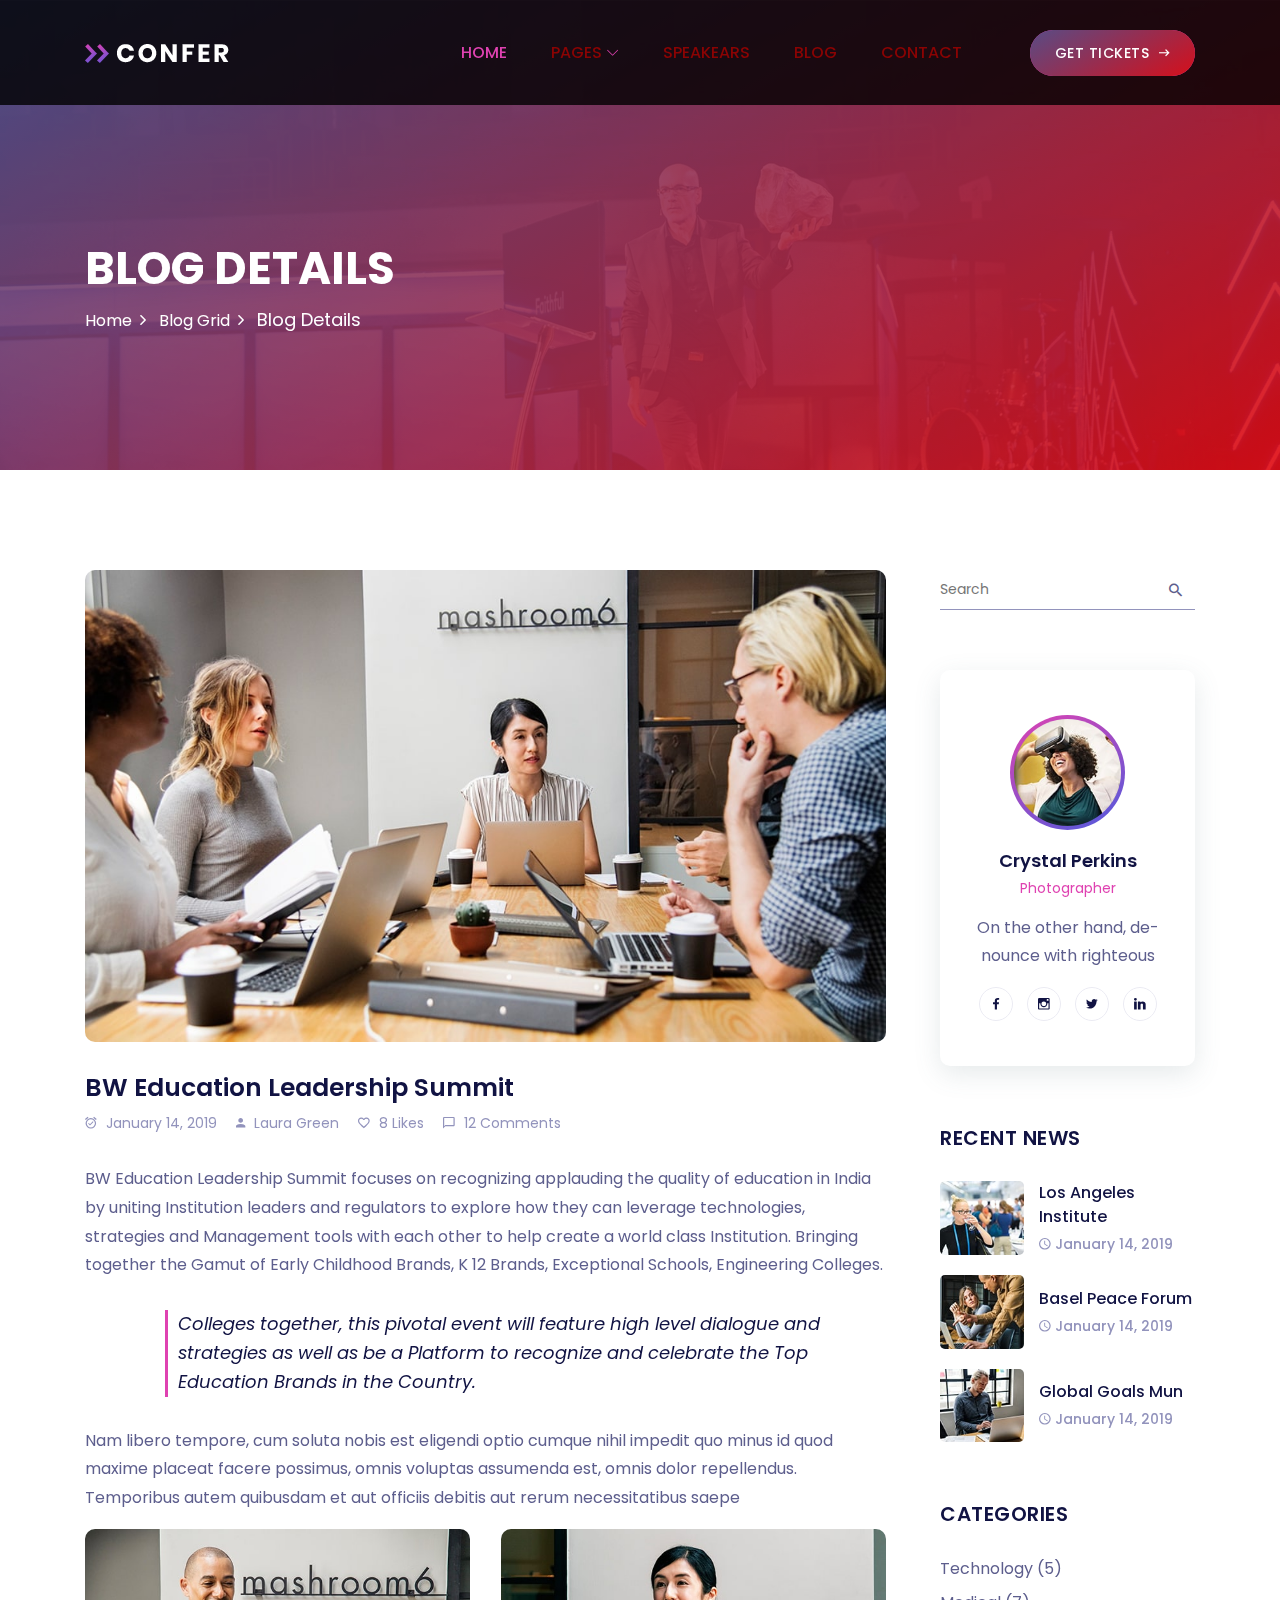
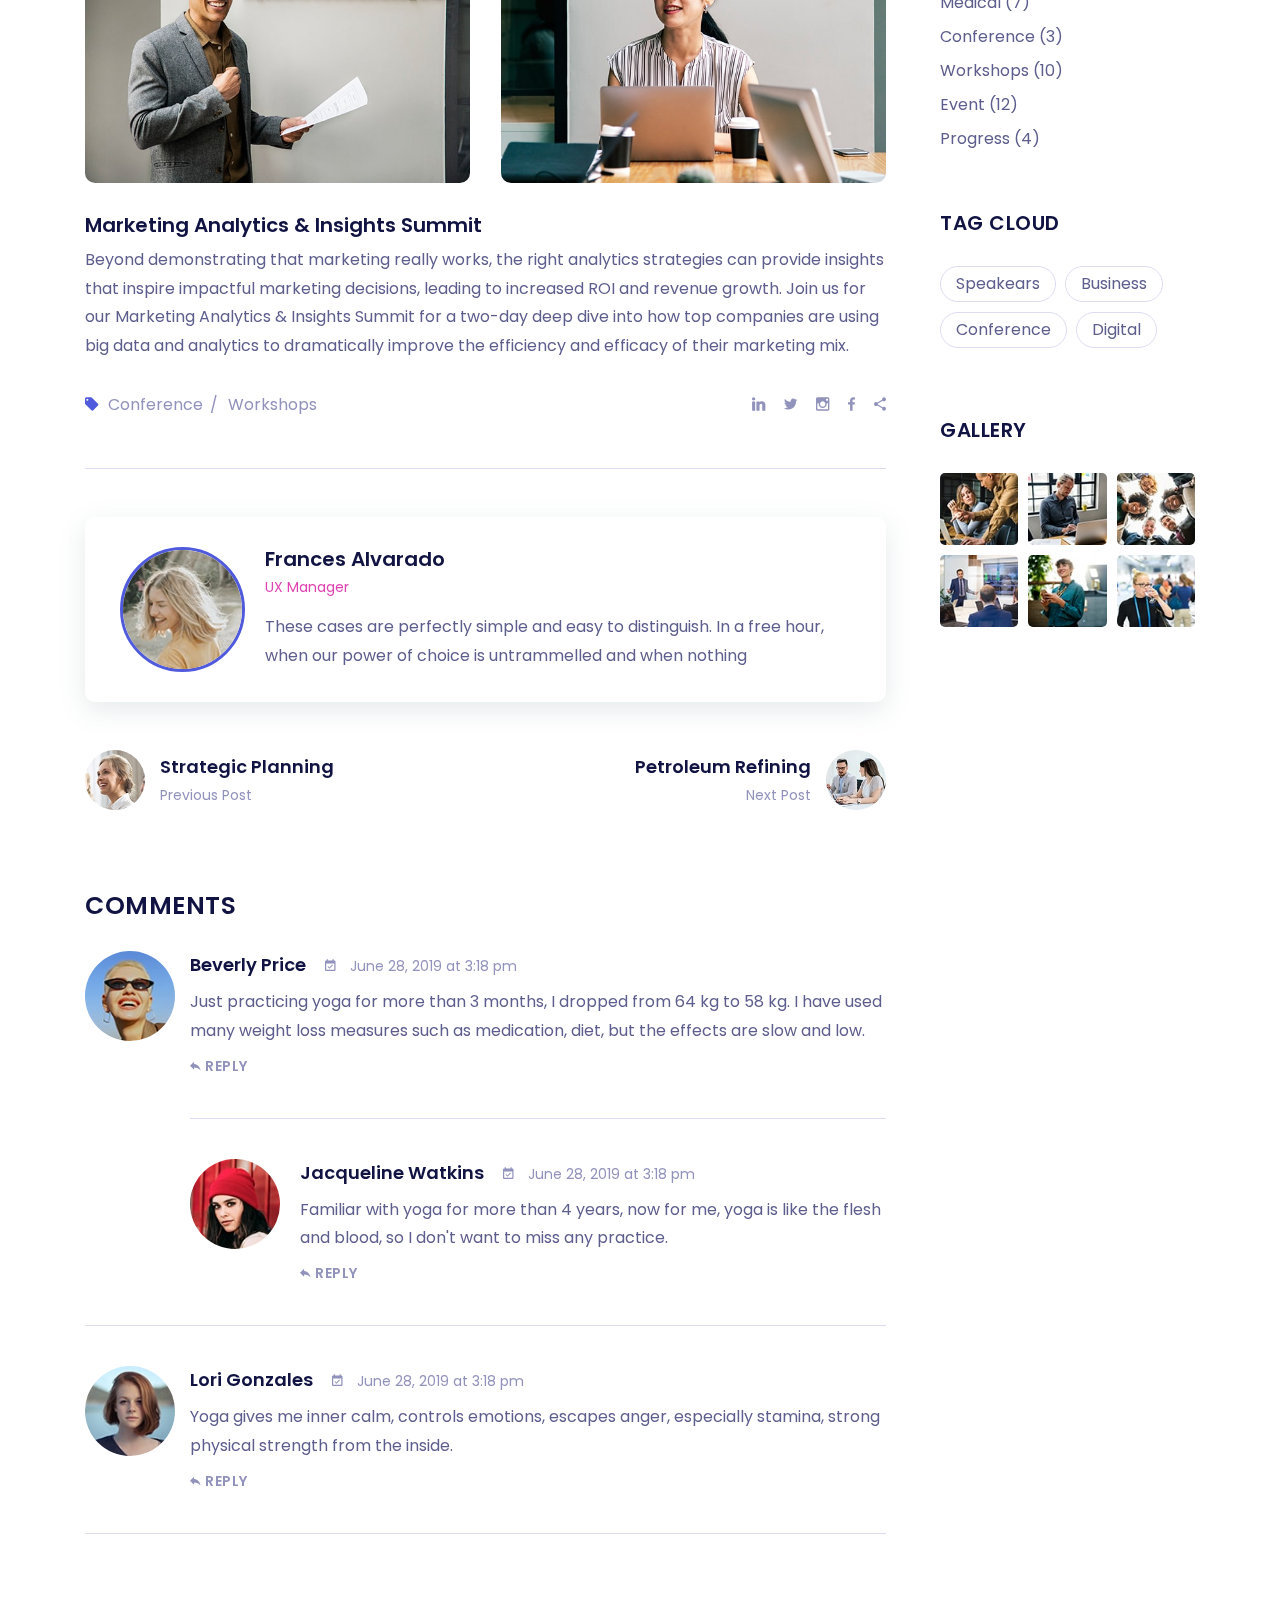
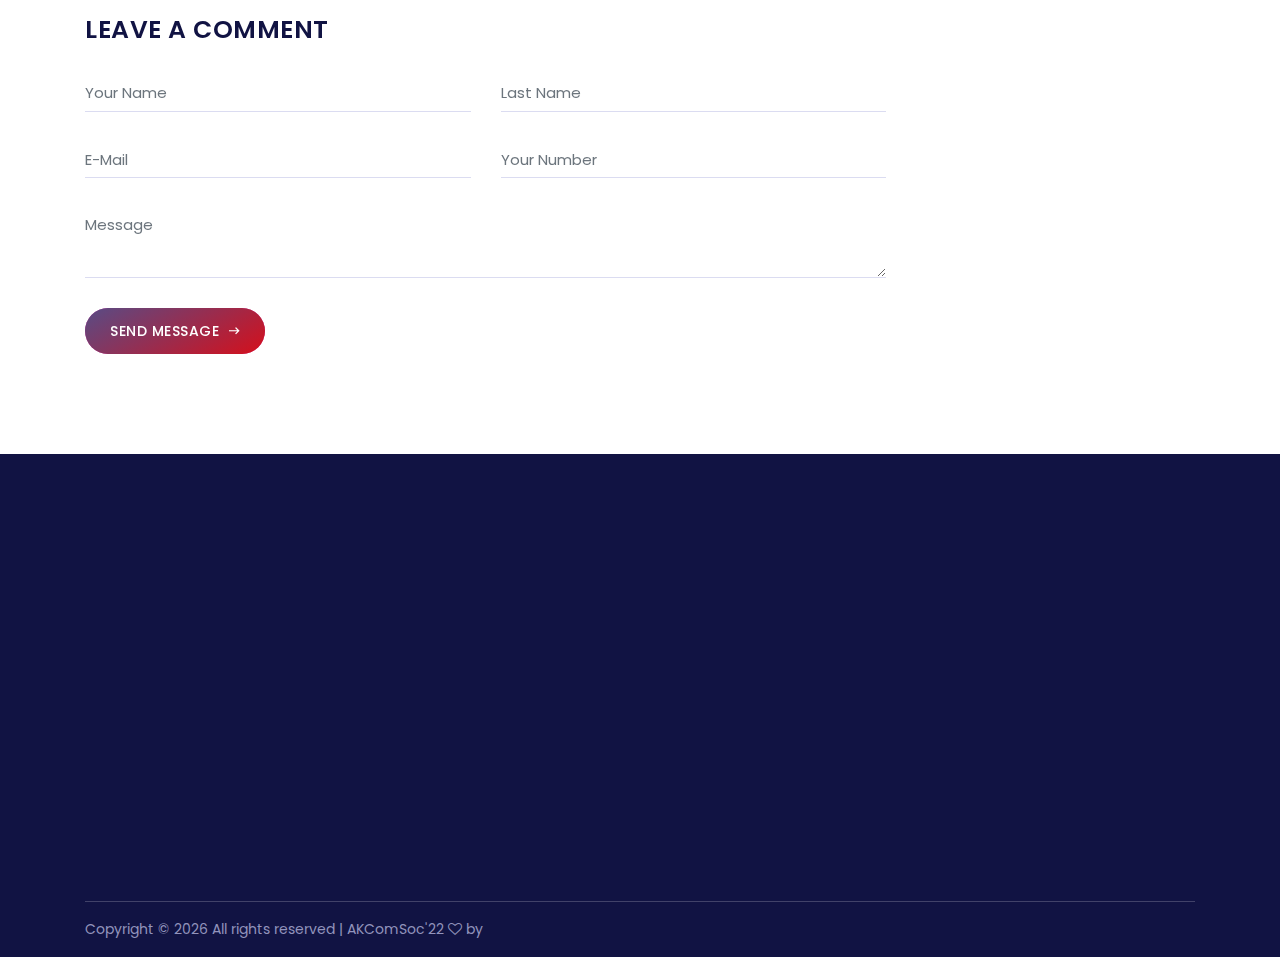
<file: single-blog.html>
<!DOCTYPE html>
<html lang="en">
  <head>
    <meta charset="UTF-8" />
    <meta name="description" content="" />
    <meta http-equiv="X-UA-Compatible" content="IE=edge" />
    <meta
      name="viewport"
      content="width=device-width, initial-scale=1, shrink-to-fit=no"
    />

    <!-- Title -->
    <title>Confer - Conference Event HTML Template</title>

    <!-- Favicon -->
    <link rel="icon" href="./img/core-img/favicon.png" />

    <!-- Stylesheet -->
    <link rel="stylesheet" href="style.css" />
  </head>

  <body>
    <!-- Preloader -->
    <div id="preloader">
      <div class="loader"></div>
    </div>
    <!-- /Preloader -->

    <!-- Header Area Start -->
    <header class="header-area">
      <div class="classy-nav-container breakpoint-off">
        <div class="container">
          <!-- Classy Menu -->
          <nav class="classy-navbar justify-content-between" id="conferNav">
            <!-- Logo -->
            <a class="nav-brand" href="./index.html"
              ><img src="./img/core-img/logo.png" alt=""
            /></a>

            <!-- Navbar Toggler -->
            <div class="classy-navbar-toggler">
              <span class="navbarToggler"
                ><span></span><span></span><span></span
              ></span>
            </div>

            <!-- Menu -->
            <div class="classy-menu">
              <!-- Menu Close Button -->
              <div class="classycloseIcon">
                <div class="cross-wrap">
                  <span class="top"></span><span class="bottom"></span>
                </div>
              </div>
              <!-- Nav Start -->
              <div class="classynav">
                <ul id="nav">
                  <li class="active"><a href="index.html">Home</a></li>
                  <li>
                    <a href="#">Pages</a>
                    <ul class="dropdown">
                      <li><a href="index.html">- Home</a></li>
                      <li><a href="about.html">- About Us</a></li>
                      <li><a href="speakers.html">- Speakears</a></li>
                      <li><a href="schedule.html">- Schedule</a></li>
                      <li><a href="tickets.html">- Tickets</a></li>
                      <li><a href="blog.html">- Blog</a></li>
                      <li><a href="single-blog.html">- Single Blog</a></li>
                      <li><a href="contact.html">- Contact</a></li>
                      <li>
                        <a href="#">- Dropdown</a>
                        <ul class="dropdown">
                          <li><a href="#">- Dropdown Item</a></li>
                          <li><a href="#">- Dropdown Item</a></li>
                          <li><a href="#">- Dropdown Item</a></li>
                          <li><a href="#">- Dropdown Item</a></li>
                        </ul>
                      </li>
                    </ul>
                  </li>
                  <li><a href="speakers.html">Speakears</a></li>
                  <li><a href="blog.html">Blog</a></li>
                  <li><a href="contact.html">Contact</a></li>
                </ul>

                <!-- Get Tickets Button -->
                <a href="#" class="btn confer-btn mt-3 mt-lg-0 ml-3 ml-lg-5"
                  >Get Tickets <i class="zmdi zmdi-long-arrow-right"></i
                ></a>
              </div>
              <!-- Nav End -->
            </div>
          </nav>
        </div>
      </div>
    </header>
    <!-- Header Area End -->

    <!-- Breadcrumb Area Start -->
    <section
      class="breadcrumb-area bg-img bg-gradient-overlay jarallax"
      style="background-image: url(img/bg-img/37.jpg)"
    >
      <div class="container h-100">
        <div class="row h-100 align-items-center">
          <div class="col-12">
            <div class="breadcrumb-content">
              <h2 class="page-title">Blog Details</h2>
              <nav aria-label="breadcrumb">
                <ol class="breadcrumb">
                  <li class="breadcrumb-item"><a href="index.html">Home</a></li>
                  <li class="breadcrumb-item">
                    <a href="blog.html">Blog Grid</a>
                  </li>
                  <li class="breadcrumb-item active" aria-current="page">
                    Blog Details
                  </li>
                </ol>
              </nav>
            </div>
          </div>
        </div>
      </div>
    </section>
    <!-- Breadcrumb Area End -->

    <!-- Blog Area Start -->
    <section class="confer-blog-details-area section-padding-100-0">
      <div class="container">
        <div class="row justify-content-center">
          <!-- Single Post Details Area -->
          <div class="col-12 col-lg-8 col-xl-9">
            <div class="pr-lg-4 mb-100">
              <!-- Post Content -->
              <div class="post-details-content">
                <!-- Post Thumbnail -->
                <div class="post-blog-thumbnail mb-30">
                  <img src="img/bg-img/46.jpg" alt="" />
                </div>

                <!-- Post Title -->
                <h4 class="post-title">BW Education Leadership Summit</h4>

                <!-- Post Meta -->
                <div class="post-meta">
                  <a class="post-date" href="#"
                    ><i class="zmdi zmdi-alarm-check"></i> January 14, 2019</a
                  >
                  <a class="post-author" href="#"
                    ><i class="zmdi zmdi-account"></i> Laura Green</a
                  >
                  <a class="post-author" href="#"
                    ><i class="zmdi zmdi-favorite-outline"></i> 8 Likes</a
                  >
                  <a class="post-author" href="#"
                    ><i class="zmdi zmdi-comment-outline"></i> 12 Comments</a
                  >
                </div>

                <p>
                  BW Education Leadership Summit focuses on recognizing
                  applauding the quality of education in India by uniting
                  Institution leaders and regulators to explore how they can
                  leverage technologies, strategies and Management tools with
                  each other to help create a world class Institution. Bringing
                  together the Gamut of Early Childhood Brands, K 12 Brands,
                  Exceptional Schools, Engineering Colleges.
                </p>

                <!-- Blockquote -->
                <blockquote class="confer-blockquote">
                  <h5>
                    Colleges together, this pivotal event will feature high
                    level dialogue and strategies as well as be a Platform to
                    recognize and celebrate the Top Education Brands in the
                    Country.
                  </h5>
                </blockquote>

                <p>
                  Nam libero tempore, cum soluta nobis est eligendi optio cumque
                  nihil impedit quo minus id quod maxime placeat facere
                  possimus, omnis voluptas assumenda est, omnis dolor
                  repellendus. Temporibus autem quibusdam et aut officiis
                  debitis aut rerum necessitatibus saepe
                </p>

                <div class="row">
                  <div class="col-6">
                    <img class="mb-30" src="img/bg-img/51.jpg" alt="" />
                  </div>
                  <div class="col-6">
                    <img class="mb-30" src="img/bg-img/52.jpg" alt="" />
                  </div>
                </div>

                <h5>Marketing Analytics &amp; Insights Summit</h5>
                <p>
                  Beyond demonstrating that marketing really works, the right
                  analytics strategies can provide insights that inspire
                  impactful marketing decisions, leading to increased ROI and
                  revenue growth. Join us for our Marketing Analytics &amp;
                  Insights Summit for a two-day deep dive into how top companies
                  are using big data and analytics to dramatically improve the
                  efficiency and efficacy of their marketing mix.
                </p>
              </div>

              <!-- Post Tags & Social Info -->
              <div
                class="post-tags-social-area mt-30 pb-5 d-flex flex-wrap align-items-center"
              >
                <!-- Popular Tags -->
                <div class="popular-tags d-flex align-items-center">
                  <p><i class="zmdi zmdi-label"></i></p>
                  <ul class="nav">
                    <li><a href="#">Conference</a></li>
                    <li><a href="#">Workshops</a></li>
                  </ul>
                </div>

                <!-- Author Social Info -->
                <div class="author-social-info">
                  <a href="#"><i class="zmdi zmdi-linkedin"></i></a>
                  <a href="#"><i class="zmdi zmdi-twitter"></i></a>
                  <a href="#"><i class="zmdi zmdi-instagram"></i></a>
                  <a href="#"><i class="zmdi zmdi-facebook"></i></a>
                  <a href="#"><i class="zmdi zmdi-share"></i></a>
                </div>
              </div>

              <!-- Post Author Area -->
              <div class="post-author-area d-flex align-items-center my-5">
                <!-- Avatar -->
                <div class="author-avatar">
                  <img src="img/bg-img/53.jpg" alt="" />
                </div>
                <!-- Author Content -->
                <div class="author-content">
                  <h5>Frances Alvarado</h5>
                  <span>UX Manager</span>
                  <p>
                    These cases are perfectly simple and easy to distinguish. In
                    a free hour, when our power of choice is untrammelled and
                    when nothing
                  </p>
                </div>
              </div>

              <!-- Pager Area -->
              <div class="pager-area d-flex align-items-center flex-wrap mb-80">
                <!-- Prev Post -->
                <div class="pager-single-post d-flex align-items-center">
                  <div class="post-thumb">
                    <a href="#"><img src="img/bg-img/54.jpg" alt="" /></a>
                  </div>
                  <div class="post-meta">
                    <a href="#" class="post-title">Strategic Planning</a>
                    <span>Previous Post</span>
                  </div>
                </div>

                <!-- Next Post -->
                <div class="pager-single-post d-flex align-items-center">
                  <div class="post-thumb">
                    <a href="#"><img src="img/bg-img/55.jpg" alt="" /></a>
                  </div>
                  <div class="post-meta">
                    <a href="#" class="post-title">Petroleum Refining</a>
                    <span>Next Post</span>
                  </div>
                </div>
              </div>

              <!-- Comment Area -->
              <div class="comment-area mb-80">
                <!-- Comments Area -->
                <div class="comment_area clearfix">
                  <h4 class="mb-30">Comments</h4>

                  <ol>
                    <!-- Single Comment Area -->
                    <li class="single_comment_area">
                      <!-- Comment Content -->
                      <div class="comment-content d-flex">
                        <!-- Comment Author -->
                        <div class="comment-author">
                          <img src="img/bg-img/56.jpg" alt="author" />
                        </div>
                        <!-- Comment Meta -->
                        <div class="comment-meta">
                          <div class="comment-meta-data">
                            <a href="#">Beverly Price</a>
                            <span
                              ><i class="zmdi zmdi-calendar-check"></i> June 28,
                              2019 at 3:18 pm</span
                            >
                          </div>
                          <p>
                            Just practicing yoga for more than 3 months, I
                            dropped from 64 kg to 58 kg. I have used many weight
                            loss measures such as medication, diet, but the
                            effects are slow and low.
                          </p>
                          <a href="#" class="reply"
                            ><i class="zmdi zmdi-mail-reply"></i> Reply</a
                          >
                        </div>
                      </div>

                      <ol class="children">
                        <li class="single_comment_area">
                          <!-- Comment Content -->
                          <div class="comment-content d-flex">
                            <!-- Comment Author -->
                            <div class="comment-author">
                              <img src="img/bg-img/57.jpg" alt="author" />
                            </div>
                            <!-- Comment Meta -->
                            <div class="comment-meta">
                              <div class="comment-meta-data">
                                <a href="#">Jacqueline Watkins</a>
                                <span
                                  ><i class="zmdi zmdi-calendar-check"></i> June
                                  28, 2019 at 3:18 pm</span
                                >
                              </div>
                              <p>
                                Familiar with yoga for more than 4 years, now
                                for me, yoga is like the flesh and blood, so I
                                don't want to miss any practice.
                              </p>
                              <a href="#" class="reply"
                                ><i class="zmdi zmdi-mail-reply"></i> Reply</a
                              >
                            </div>
                          </div>
                        </li>
                      </ol>
                    </li>

                    <!-- Single Comment Area -->
                    <li class="single_comment_area">
                      <!-- Comment Content -->
                      <div class="comment-content d-flex">
                        <!-- Comment Author -->
                        <div class="comment-author">
                          <img src="img/bg-img/58.jpg" alt="author" />
                        </div>
                        <!-- Comment Meta -->
                        <div class="comment-meta">
                          <div class="comment-meta-data">
                            <a href="#">Lori Gonzales</a>
                            <span
                              ><i class="zmdi zmdi-calendar-check"></i> June 28,
                              2019 at 3:18 pm</span
                            >
                          </div>
                          <p>
                            Yoga gives me inner calm, controls emotions, escapes
                            anger, especially stamina, strong physical strength
                            from the inside.
                          </p>
                          <a href="#" class="reply"
                            ><i class="zmdi zmdi-mail-reply"></i> Reply</a
                          >
                        </div>
                      </div>
                    </li>
                  </ol>
                </div>
              </div>

              <!-- Leave A Reply -->
              <div class="confer-leave-a-reply-form clearfix">
                <h4 class="mb-30">Leave A Comment</h4>

                <!-- Leave A Reply -->
                <div class="contact_form">
                  <form action="#" method="post">
                    <div class="contact_input_area">
                      <div class="row">
                        <!-- Form Group -->
                        <div class="col-12 col-lg-6">
                          <div class="form-group">
                            <input
                              type="text"
                              class="form-control mb-30"
                              name="name"
                              id="name"
                              placeholder="Your Name"
                              required
                            />
                          </div>
                        </div>
                        <!-- Form Group -->
                        <div class="col-12 col-lg-6">
                          <div class="form-group">
                            <input
                              type="text"
                              class="form-control mb-30"
                              name="name"
                              id="name-2"
                              placeholder="Last Name"
                              required
                            />
                          </div>
                        </div>
                        <!-- Form Group -->
                        <div class="col-12 col-lg-6">
                          <div class="form-group">
                            <input
                              type="email"
                              class="form-control mb-30"
                              name="email"
                              id="email"
                              placeholder="E-mail"
                              required
                            />
                          </div>
                        </div>
                        <!-- Form Group -->
                        <div class="col-12 col-lg-6">
                          <div class="form-group">
                            <input
                              type="text"
                              class="form-control mb-30"
                              name="subject"
                              id="subject"
                              placeholder="Your Number"
                            />
                          </div>
                        </div>
                        <!-- Form Group -->
                        <div class="col-12">
                          <div class="form-group">
                            <textarea
                              name="message"
                              class="form-control mb-30"
                              id="message"
                              cols="30"
                              rows="6"
                              placeholder="Message"
                              required
                            ></textarea>
                          </div>
                        </div>
                        <!-- Button -->
                        <div class="col-12">
                          <button type="submit" class="btn confer-btn">
                            Send Message
                            <i class="zmdi zmdi-long-arrow-right"></i>
                          </button>
                        </div>
                      </div>
                    </div>
                  </form>
                </div>
              </div>
            </div>
          </div>

          <!-- Blog Sidebar Area -->
          <div class="col-12 col-md-6 col-lg-4 col-xl-3">
            <div class="confer-sidebar-area mb-100">
              <!-- Single Widget Area -->
              <div class="single-widget-area">
                <div class="search-widget">
                  <form action="#" method="post">
                    <input
                      type="search"
                      name="search-form"
                      id="searchForm"
                      placeholder="Search"
                    />
                    <button type="submit">
                      <i class="zmdi zmdi-search"></i>
                    </button>
                  </form>
                </div>
              </div>

              <!-- Single Widget Area -->
              <div class="single-widget-area">
                <!-- Post Author Widget -->
                <div class="post-author-widget">
                  <!-- Thumbnail -->
                  <div class="post-author-avatar">
                    <img src="img/bg-img/50.jpg" alt="" />
                  </div>
                  <!-- Author Content -->
                  <div class="post-author-content">
                    <h5>Crystal Perkins</h5>
                    <span>Photographer</span>
                    <p>On the other hand, de-nounce with righteous</p>
                  </div>
                  <!-- Social Info -->
                  <div class="author-social-info">
                    <a href="#"><i class="zmdi zmdi-facebook"></i></a>
                    <a href="#"><i class="zmdi zmdi-instagram"></i></a>
                    <a href="#"><i class="zmdi zmdi-twitter"></i></a>
                    <a href="#"><i class="zmdi zmdi-linkedin"></i></a>
                  </div>
                </div>
              </div>

              <!-- Single Widget Area -->
              <div class="single-widget-area">
                <h5 class="widget-title mb-30">Recent News</h5>

                <!-- Single Recent Post Area -->
                <div class="single-recent-post-area d-flex align-items-center">
                  <!-- Thumb -->
                  <div class="post-thumb">
                    <a href="single-blog.html"
                      ><img src="img/bg-img/47.jpg" alt=""
                    /></a>
                  </div>
                  <!-- Content -->
                  <div class="post-content">
                    <a href="single-blog.html" class="post-title"
                      >Los Angeles Institute</a
                    >
                    <a href="#" class="post-date"
                      ><i class="zmdi zmdi-time"></i> January 14, 2019</a
                    >
                  </div>
                </div>

                <!-- Single Recent Post Area -->
                <div class="single-recent-post-area d-flex align-items-center">
                  <!-- Thumb -->
                  <div class="post-thumb">
                    <a href="single-blog.html"
                      ><img src="img/bg-img/48.jpg" alt=""
                    /></a>
                  </div>
                  <!-- Content -->
                  <div class="post-content">
                    <a href="single-blog.html" class="post-title"
                      >Basel Peace Forum</a
                    >
                    <a href="#" class="post-date"
                      ><i class="zmdi zmdi-time"></i> January 14, 2019</a
                    >
                  </div>
                </div>

                <!-- Single Recent Post Area -->
                <div class="single-recent-post-area d-flex align-items-center">
                  <!-- Thumb -->
                  <div class="post-thumb">
                    <a href="single-blog.html"
                      ><img src="img/bg-img/49.jpg" alt=""
                    /></a>
                  </div>
                  <!-- Content -->
                  <div class="post-content">
                    <a href="single-blog.html" class="post-title"
                      >Global Goals Mun</a
                    >
                    <a href="#" class="post-date"
                      ><i class="zmdi zmdi-time"></i> January 14, 2019</a
                    >
                  </div>
                </div>
              </div>

              <!-- Single Widget Area -->
              <div class="single-widget-area">
                <h5 class="widget-title mb-30">Categories</h5>

                <!-- Catagories List -->
                <ul class="categories-list">
                  <li>
                    <a href="#">Technology <span>(5)</span></a>
                  </li>
                  <li>
                    <a href="#">Medical <span>(7)</span></a>
                  </li>
                  <li>
                    <a href="#">Conference <span>(3)</span></a>
                  </li>
                  <li>
                    <a href="#">Workshops <span>(10)</span></a>
                  </li>
                  <li>
                    <a href="#">Event <span>(12)</span></a>
                  </li>
                  <li>
                    <a href="#">Progress <span>(4)</span></a>
                  </li>
                </ul>
              </div>

              <!-- Single Widget Area -->
              <div class="single-widget-area">
                <h5 class="widget-title mb-30">Tag Cloud</h5>

                <!-- Tag Cloud -->
                <ul class="tag-cloud">
                  <li><a href="#">Speakears</a></li>
                  <li><a href="#">Business</a></li>
                  <li><a href="#">Conference</a></li>
                  <li><a href="#">Digital</a></li>
                </ul>
              </div>

              <!-- Single Widget Area -->
              <div class="single-widget-area">
                <h5 class="widget-title mb-30">Gallery</h5>

                <!-- Sidebar Gallery -->
                <div class="sidebar-gallery">
                  <div class="row">
                    <div class="col-4">
                      <a href="#"><img src="img/bg-img/21.jpg" alt="" /></a>
                    </div>
                    <div class="col-4">
                      <a href="#"><img src="img/bg-img/22.jpg" alt="" /></a>
                    </div>
                    <div class="col-4">
                      <a href="#"><img src="img/bg-img/23.jpg" alt="" /></a>
                    </div>
                    <div class="col-4">
                      <a href="#"><img src="img/bg-img/24.jpg" alt="" /></a>
                    </div>
                    <div class="col-4">
                      <a href="#"><img src="img/bg-img/25.jpg" alt="" /></a>
                    </div>
                    <div class="col-4">
                      <a href="#"><img src="img/bg-img/26.jpg" alt="" /></a>
                    </div>
                  </div>
                </div>
              </div>
            </div>
          </div>
        </div>
      </div>
    </section>
    <!-- Blog Area End -->

    <!-- Footer Area Start -->
    <footer class="footer-area bg-img bg-overlay-2 section-padding-100-0">
      <!-- Main Footer Area -->
      <div class="main-footer-area">
        <div class="container">
          <div class="row">
            <!-- Single Footer Widget Area -->
            <div class="col-12 col-sm-6 col-lg-3">
              <div
                class="single-footer-widget mb-60 wow fadeInUp"
                data-wow-delay="300ms"
              >
                <!-- Footer Logo -->
                <a href="#" class="footer-logo"
                  ><img src="/img/bg-img/logo_1.png" alt=""
                /></a>
                <p>
                  To take a trivial example, which of us ever undertakes
                  laborious physical exercise, except to obtain.
                </p>

                <!-- Social Info -->
                <div class="social-info">
                  <a href="#"><i class="zmdi zmdi-facebook"></i></a>
                  <a href="#"><i class="zmdi zmdi-instagram"></i></a>
                  <a href="#"><i class="zmdi zmdi-twitter"></i></a>
                  <a href="#"><i class="zmdi zmdi-linkedin"></i></a>
                </div>
              </div>
            </div>

            <!-- Single Footer Widget Area -->
            <div class="col-12 col-sm-6 col-lg-3">
              <div
                class="single-footer-widget mb-60 wow fadeInUp"
                data-wow-delay="300ms"
              >
                <!-- Widget Title -->
                <!-- <h5 class="widget-title">Contact</h5> -->

                <!-- Contact Area -->
                <!-- <div class="footer-contact-info">
                            <p><i class="zmdi zmdi-map"></i> 184 Main Collins Street</p>
                            <p><i class="zmdi zmdi-phone"></i> (226) 446 9371</p>
                            <p><i class="zmdi zmdi-email"></i> confer@gmail.com</p>
                            <p><i class="zmdi zmdi-globe"></i> www.confer.com</p>
                        </div> -->
              </div>
            </div>

            <!-- Single Footer Widget Area -->
            <div class="col-12 col-sm-6 col-lg-3">
              <div
                class="single-footer-widget mb-60 wow fadeInUp"
                data-wow-delay="300ms"
              >
                <!-- Widget Title -->
                <!-- <h5 class="widget-title">Workshops</h5>-->

                <!--Footer Nav 
                        <ul class="footer-nav">
                            <li><a href="#">OSHA Compliance</a></li>
                            <li><a href="#">Microsoft Excel Basics</a></li>
                            <li><a href="#">Forum Speaker Series</a></li>
                            <li><a href="#">Tedx Moscow Conference</a></li>
                        </ul> 
                    -->
              </div>
            </div>

            <!-- Single Footer Widget Area -->
            <div class="col-12 col-sm-6 col-lg-3">
              <div
                class="single-footer-widget mb-60 wow fadeInUp"
                data-wow-delay="300ms"
              >
                <!-- Widget Title -->
                <h5 class="widget-title">Gallery</h5>

                <!-- Footer Gallery -->
                <div class="footer-gallery">
                  <div class="row">
                    <div class="col-4">
                      <a href="img/bg-img/21.jpg" class="single-gallery-item"
                        ><img src="img/bg-img/21.jpg" alt=""
                      /></a>
                    </div>
                    <div class="col-4">
                      <a href="img/bg-img/22.jpg" class="single-gallery-item"
                        ><img src="img/bg-img/22.jpg" alt=""
                      /></a>
                    </div>
                    <div class="col-4">
                      <a href="img/bg-img/23.jpg" class="single-gallery-item"
                        ><img src="img/bg-img/23.jpg" alt=""
                      /></a>
                    </div>
                    <div class="col-4">
                      <a href="img/bg-img/24.jpg" class="single-gallery-item"
                        ><img src="img/bg-img/24.jpg" alt=""
                      /></a>
                    </div>
                    <div class="col-4">
                      <a href="img/bg-img/25.jpg" class="single-gallery-item"
                        ><img src="img/bg-img/25.jpg" alt=""
                      /></a>
                    </div>
                    <div class="col-4">
                      <a href="img/bg-img/26.jpg" class="single-gallery-item"
                        ><img src="img/bg-img/26.jpg" alt=""
                      /></a>
                    </div>
                  </div>
                </div>
              </div>
            </div>
          </div>
        </div>
      </div>

      <!-- Copywrite Area -->
      <div class="container">
        <div class="copywrite-content">
          <div class="row">
            <!-- Copywrite Text -->
            <div class="col-12 col-md-6">
              <div class="copywrite-text">
                <p>
                  <!-- Link back to Colorlib can't be removed. Template is licensed under CC BY 3.0. -->
                  Copyright &copy;
                  <script>
                    document.write(new Date().getFullYear());
                  </script>
                  All rights reserved | AKComSoc'22
                  <i class="fa fa-heart-o" aria-hidden="true"></i> by
                  <a href="https://colorlib.com" target="_blank"></a>
                  <!-- Link back to Colorlib can't be removed. Template is licensed under CC BY 3.0. -->
                </p>
              </div>
            </div>
            <!-- Footer Menu -->
            <div class="col-12 col-md-6">
              <div class="footer-menu">
                <ul class="nav">
                  <!-- <li><a href="#"><i class="zmdi zmdi-circle"></i> Terms of Service</a></li>
                            <li><a href="#"><i class="zmdi zmdi-circle"></i> Privacy Policy</a></li> -->
                </ul>
              </div>
            </div>
          </div>
        </div>
      </div>
    </footer>
    <!-- Footer Area End -->

    <!-- **** All JS Files ***** -->
    <!-- jQuery 2.2.4 -->
    <script src="js/jquery.min.js"></script>
    <!-- Popper -->
    <script src="js/popper.min.js"></script>
    <!-- Bootstrap -->
    <script src="js/bootstrap.min.js"></script>
    <!-- All Plugins -->
    <script src="js/confer.bundle.js"></script>
    <!-- Active -->
    <script src="js/default-assets/active.js"></script>
  </body>
</html>
</file>
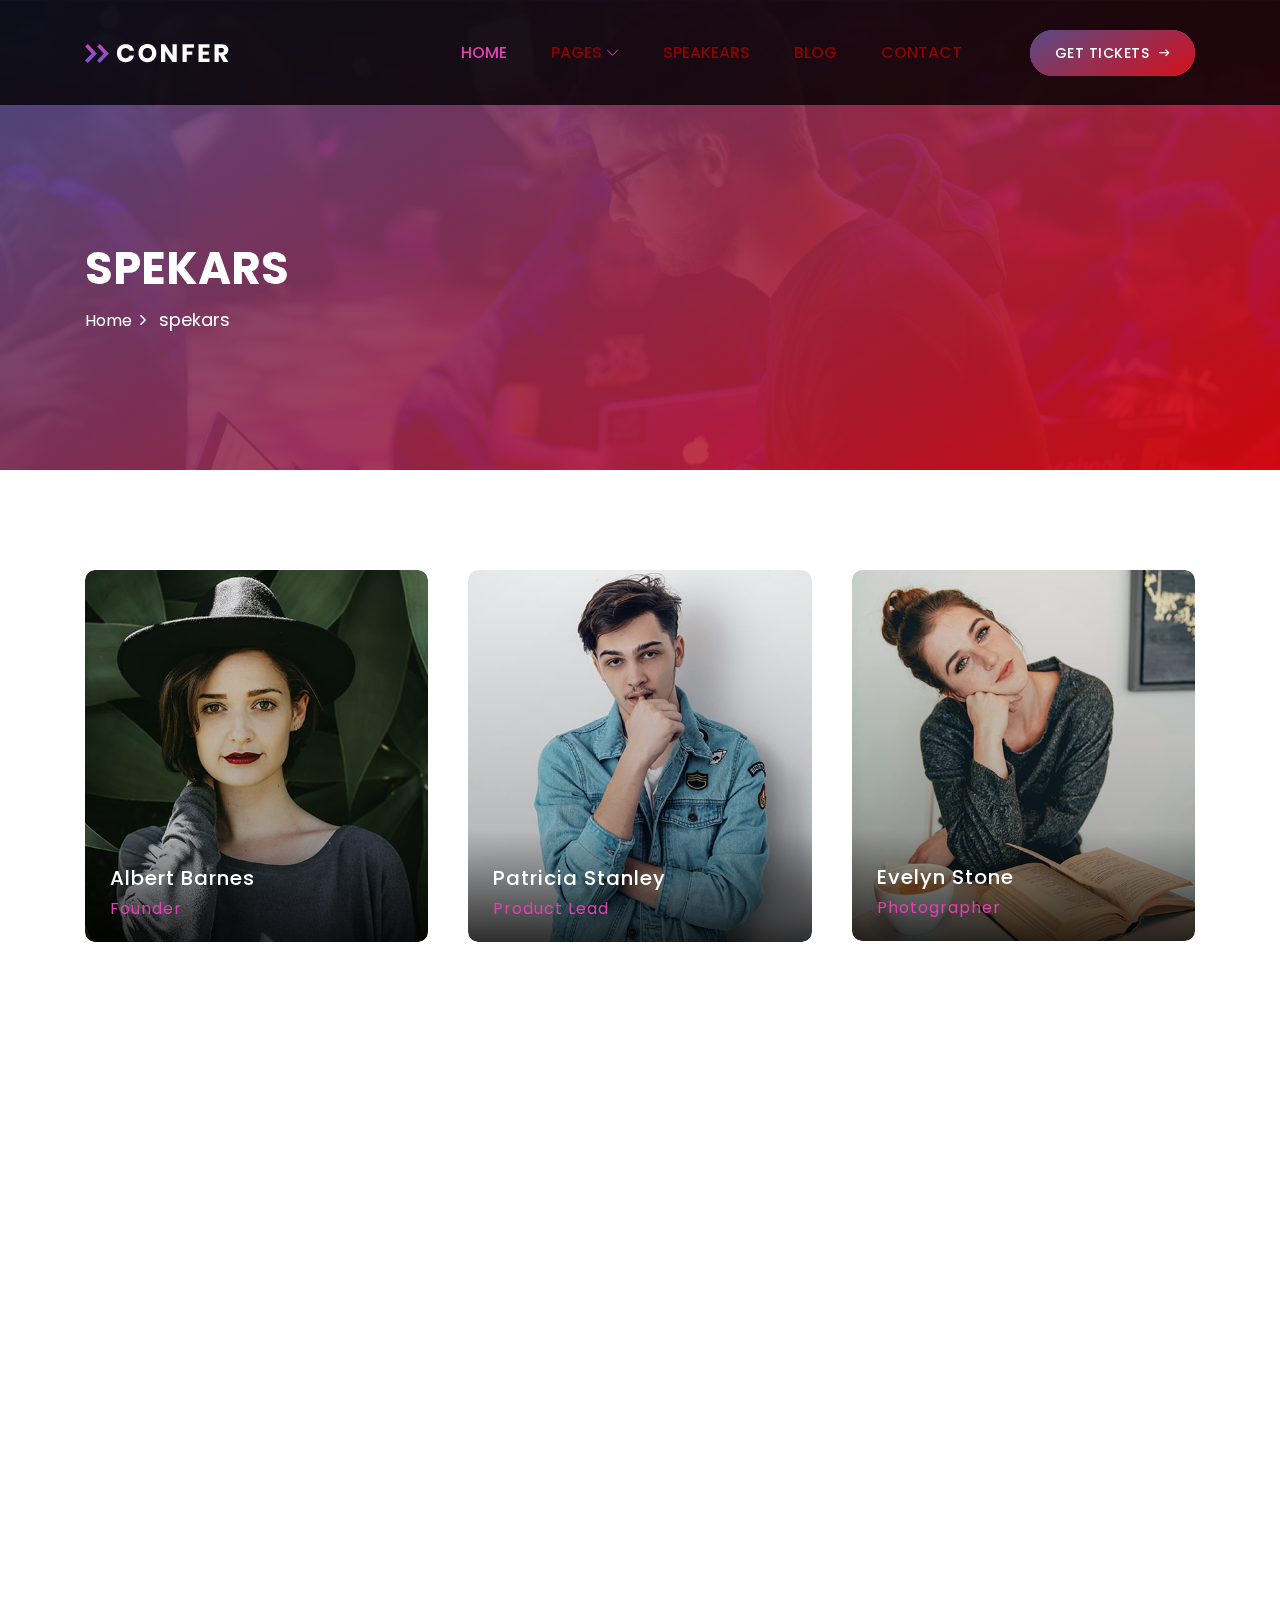
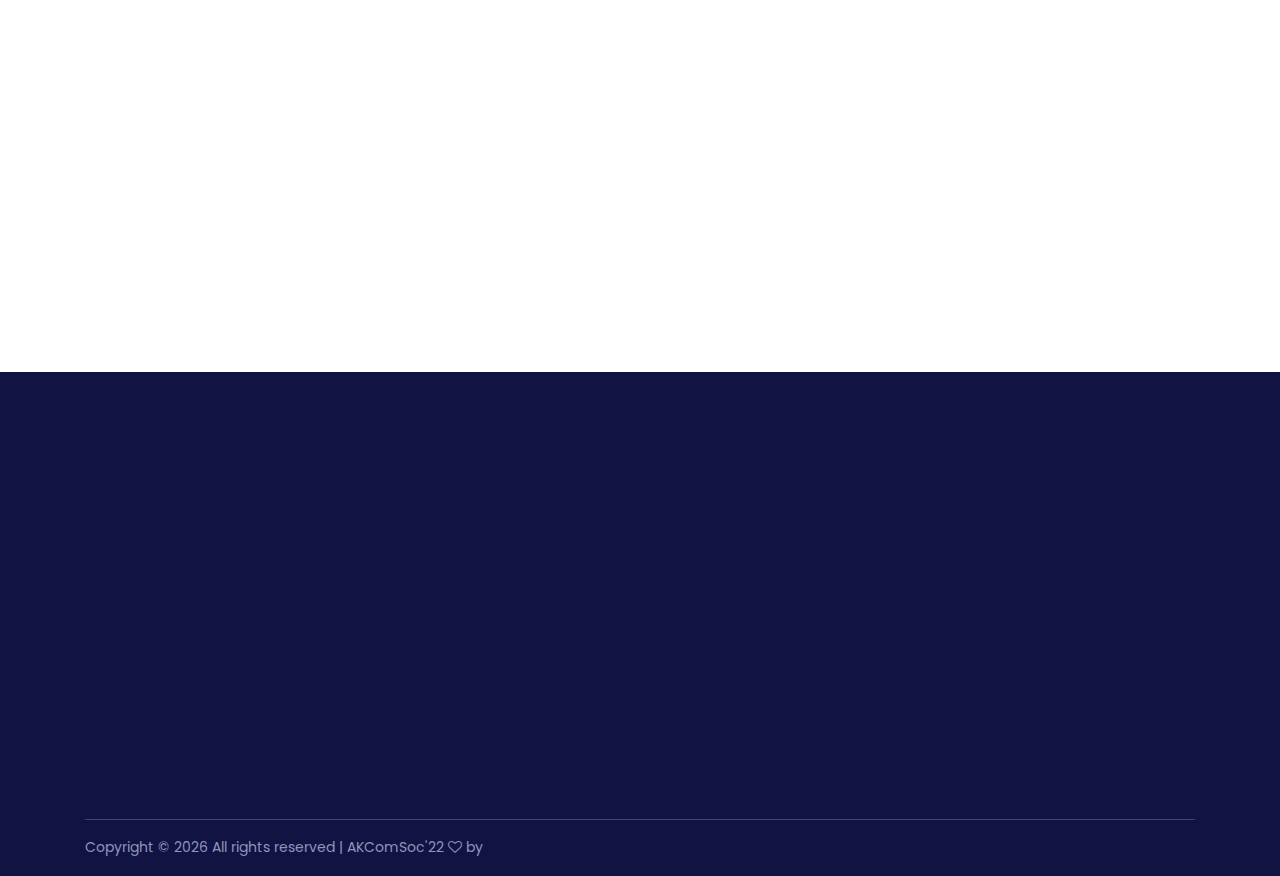
<file: speakers.html>
<!DOCTYPE html>
<html lang="en">
  <head>
    <meta charset="UTF-8" />
    <meta name="description" content="" />
    <meta http-equiv="X-UA-Compatible" content="IE=edge" />
    <meta
      name="viewport"
      content="width=device-width, initial-scale=1, shrink-to-fit=no"
    />

    <!-- Title -->
    <title>Confer - Conference Event HTML Template</title>

    <!-- Favicon -->
    <link rel="icon" href="./img/core-img/favicon.png" />

    <!-- Stylesheet -->
    <link rel="stylesheet" href="style.css" />
  </head>

  <body>
    <!-- Preloader -->
    <div id="preloader">
      <div class="loader"></div>
    </div>
    <!-- /Preloader -->

    <!-- Header Area Start -->
    <header class="header-area">
      <div class="classy-nav-container breakpoint-off">
        <div class="container">
          <!-- Classy Menu -->
          <nav class="classy-navbar justify-content-between" id="conferNav">
            <!-- Logo -->
            <a class="nav-brand" href="./index.html"
              ><img src="./img/core-img/logo.png" alt=""
            /></a>

            <!-- Navbar Toggler -->
            <div class="classy-navbar-toggler">
              <span class="navbarToggler"
                ><span></span><span></span><span></span
              ></span>
            </div>

            <!-- Menu -->
            <div class="classy-menu">
              <!-- Menu Close Button -->
              <div class="classycloseIcon">
                <div class="cross-wrap">
                  <span class="top"></span><span class="bottom"></span>
                </div>
              </div>
              <!-- Nav Start -->
              <div class="classynav">
                <ul id="nav">
                  <li class="active"><a href="index.html">Home</a></li>
                  <li>
                    <a href="#">Pages</a>
                    <ul class="dropdown">
                      <li><a href="index.html">- Home</a></li>
                      <li><a href="about.html">- About Us</a></li>
                      <li><a href="speakers.html">- Speakears</a></li>
                      <li><a href="schedule.html">- Schedule</a></li>
                      <li><a href="tickets.html">- Tickets</a></li>
                      <li><a href="blog.html">- Blog</a></li>
                      <li><a href="single-blog.html">- Single Blog</a></li>
                      <li><a href="contact.html">- Contact</a></li>
                      <li>
                        <a href="#">- Dropdown</a>
                        <ul class="dropdown">
                          <li><a href="#">- Dropdown Item</a></li>
                          <li><a href="#">- Dropdown Item</a></li>
                          <li><a href="#">- Dropdown Item</a></li>
                          <li><a href="#">- Dropdown Item</a></li>
                        </ul>
                      </li>
                    </ul>
                  </li>
                  <li><a href="speakers.html">Speakears</a></li>
                  <li><a href="blog.html">Blog</a></li>
                  <li><a href="contact.html">Contact</a></li>
                </ul>

                <!-- Get Tickets Button -->
                <a href="#" class="btn confer-btn mt-3 mt-lg-0 ml-3 ml-lg-5"
                  >Get Tickets <i class="zmdi zmdi-long-arrow-right"></i
                ></a>
              </div>
              <!-- Nav End -->
            </div>
          </nav>
        </div>
      </div>
    </header>
    <!-- Header Area End -->

    <!-- Breadcrumb Area Start -->
    <section
      class="breadcrumb-area bg-img bg-gradient-overlay jarallax"
      style="background-image: url(img/bg-img/27.jpg)"
    >
      <div class="container h-100">
        <div class="row h-100 align-items-center">
          <div class="col-12">
            <div class="breadcrumb-content">
              <h2 class="page-title">spekars</h2>
              <nav aria-label="breadcrumb">
                <ol class="breadcrumb">
                  <li class="breadcrumb-item"><a href="index.html">Home</a></li>
                  <li class="breadcrumb-item active" aria-current="page">
                    spekars
                  </li>
                </ol>
              </nav>
            </div>
          </div>
        </div>
      </div>
    </section>
    <!-- Breadcrumb Area End -->

    <!-- Our Speakings Area Start -->
    <section class="our-speaker-area section-padding-100">
      <div class="container">
        <div class="row">
          <!-- Single Speaker Area -->
          <div class="col-12 col-sm-6 col-lg-4">
            <div
              class="single-speaker-area bg-gradient-overlay-2 wow fadeInUp"
              data-wow-delay="300ms"
            >
              <!-- Thumb -->
              <div class="speaker-single-thumb">
                <img src="img/bg-img/4.jpg" alt="" />
              </div>
              <!-- Social Info -->
              <div class="social-info">
                <a href="#"><i class="zmdi zmdi-facebook"></i></a>
                <a href="#"><i class="zmdi zmdi-instagram"></i></a>
                <a href="#"><i class="zmdi zmdi-twitter"></i></a>
                <a href="#"><i class="zmdi zmdi-linkedin"></i></a>
              </div>
              <!-- Info -->
              <div class="speaker-info">
                <h5>Albert Barnes</h5>
                <p>Founder</p>
              </div>
            </div>
          </div>

          <!-- Single Speaker Area -->
          <div class="col-12 col-sm-6 col-lg-4">
            <div
              class="single-speaker-area bg-gradient-overlay-2 wow fadeInUp"
              data-wow-delay="300ms"
            >
              <!-- Thumb -->
              <div class="speaker-single-thumb">
                <img src="img/bg-img/5.jpg" alt="" />
              </div>
              <!-- Social Info -->
              <div class="social-info">
                <a href="#"><i class="zmdi zmdi-facebook"></i></a>
                <a href="#"><i class="zmdi zmdi-instagram"></i></a>
                <a href="#"><i class="zmdi zmdi-twitter"></i></a>
                <a href="#"><i class="zmdi zmdi-linkedin"></i></a>
              </div>
              <!-- Info -->
              <div class="speaker-info">
                <h5>Patricia Stanley</h5>
                <p>Product Lead</p>
              </div>
            </div>
          </div>

          <!-- Single Speaker Area -->
          <div class="col-12 col-sm-6 col-lg-4">
            <div
              class="single-speaker-area bg-gradient-overlay-2 wow fadeInUp"
              data-wow-delay="300ms"
            >
              <!-- Thumb -->
              <div class="speaker-single-thumb">
                <img src="img/bg-img/6.jpg" alt="" />
              </div>
              <!-- Social Info -->
              <div class="social-info">
                <a href="#"><i class="zmdi zmdi-facebook"></i></a>
                <a href="#"><i class="zmdi zmdi-instagram"></i></a>
                <a href="#"><i class="zmdi zmdi-twitter"></i></a>
                <a href="#"><i class="zmdi zmdi-linkedin"></i></a>
              </div>
              <!-- Info -->
              <div class="speaker-info">
                <h5>Evelyn Stone</h5>
                <p>Photographer</p>
              </div>
            </div>
          </div>

          <!-- Single Speaker Area -->
          <div class="col-12 col-sm-6 col-lg-4">
            <div
              class="single-speaker-area bg-gradient-overlay-2 wow fadeInUp"
              data-wow-delay="300ms"
            >
              <!-- Thumb -->
              <div class="speaker-single-thumb">
                <img src="img/bg-img/7.jpg" alt="" />
              </div>
              <!-- Social Info -->
              <div class="social-info">
                <a href="#"><i class="zmdi zmdi-facebook"></i></a>
                <a href="#"><i class="zmdi zmdi-instagram"></i></a>
                <a href="#"><i class="zmdi zmdi-twitter"></i></a>
                <a href="#"><i class="zmdi zmdi-linkedin"></i></a>
              </div>
              <!-- Info -->
              <div class="speaker-info">
                <h5>Evelyn Stone</h5>
                <p>Photographer</p>
              </div>
            </div>
          </div>

          <!-- Single Speaker Area -->
          <div class="col-12 col-sm-6 col-lg-4">
            <div
              class="single-speaker-area bg-gradient-overlay-2 wow fadeInUp"
              data-wow-delay="300ms"
            >
              <!-- Thumb -->
              <div class="speaker-single-thumb">
                <img src="img/bg-img/8.jpg" alt="" />
              </div>
              <!-- Social Info -->
              <div class="social-info">
                <a href="#"><i class="zmdi zmdi-facebook"></i></a>
                <a href="#"><i class="zmdi zmdi-instagram"></i></a>
                <a href="#"><i class="zmdi zmdi-twitter"></i></a>
                <a href="#"><i class="zmdi zmdi-linkedin"></i></a>
              </div>
              <!-- Info -->
              <div class="speaker-info">
                <h5>Susan Hopkins</h5>
                <p>UX Manager</p>
              </div>
            </div>
          </div>

          <!-- Single Speaker Area -->
          <div class="col-12 col-sm-6 col-lg-4">
            <div
              class="single-speaker-area bg-gradient-overlay-2 wow fadeInUp"
              data-wow-delay="300ms"
            >
              <!-- Thumb -->
              <div class="speaker-single-thumb">
                <img src="img/bg-img/9.jpg" alt="" />
              </div>
              <!-- Social Info -->
              <div class="social-info">
                <a href="#"><i class="zmdi zmdi-facebook"></i></a>
                <a href="#"><i class="zmdi zmdi-instagram"></i></a>
                <a href="#"><i class="zmdi zmdi-twitter"></i></a>
                <a href="#"><i class="zmdi zmdi-linkedin"></i></a>
              </div>
              <!-- Info -->
              <div class="speaker-info">
                <h5>Michael Fowler</h5>
                <p>Product Design</p>
              </div>
            </div>
          </div>

          <!-- Single Speaker Area -->
          <div class="col-12 col-sm-6 col-lg-4">
            <div
              class="single-speaker-area bg-gradient-overlay-2 wow fadeInUp"
              data-wow-delay="300ms"
            >
              <!-- Thumb -->
              <div class="speaker-single-thumb">
                <img src="img/bg-img/7.jpg" alt="" />
              </div>
              <!-- Social Info -->
              <div class="social-info">
                <a href="#"><i class="zmdi zmdi-facebook"></i></a>
                <a href="#"><i class="zmdi zmdi-instagram"></i></a>
                <a href="#"><i class="zmdi zmdi-twitter"></i></a>
                <a href="#"><i class="zmdi zmdi-linkedin"></i></a>
              </div>
              <!-- Info -->
              <div class="speaker-info">
                <h5>Evelyn Stone</h5>
                <p>Photographer</p>
              </div>
            </div>
          </div>

          <!-- Single Speaker Area -->
          <div class="col-12 col-sm-6 col-lg-4">
            <div
              class="single-speaker-area bg-gradient-overlay-2 wow fadeInUp"
              data-wow-delay="300ms"
            >
              <!-- Thumb -->
              <div class="speaker-single-thumb">
                <img src="img/bg-img/8.jpg" alt="" />
              </div>
              <!-- Social Info -->
              <div class="social-info">
                <a href="#"><i class="zmdi zmdi-facebook"></i></a>
                <a href="#"><i class="zmdi zmdi-instagram"></i></a>
                <a href="#"><i class="zmdi zmdi-twitter"></i></a>
                <a href="#"><i class="zmdi zmdi-linkedin"></i></a>
              </div>
              <!-- Info -->
              <div class="speaker-info">
                <h5>Susan Hopkins</h5>
                <p>UX Manager</p>
              </div>
            </div>
          </div>

          <!-- Single Speaker Area -->
          <div class="col-12 col-sm-6 col-lg-4">
            <div
              class="single-speaker-area bg-gradient-overlay-2 wow fadeInUp"
              data-wow-delay="300ms"
            >
              <!-- Thumb -->
              <div class="speaker-single-thumb">
                <img src="img/bg-img/9.jpg" alt="" />
              </div>
              <!-- Social Info -->
              <div class="social-info">
                <a href="#"><i class="zmdi zmdi-facebook"></i></a>
                <a href="#"><i class="zmdi zmdi-instagram"></i></a>
                <a href="#"><i class="zmdi zmdi-twitter"></i></a>
                <a href="#"><i class="zmdi zmdi-linkedin"></i></a>
              </div>
              <!-- Info -->
              <div class="speaker-info">
                <h5>Michael Fowler</h5>
                <p>Product Design</p>
              </div>
            </div>
          </div>

          <div class="col-12">
            <div
              class="more-speaker-btn text-center mt-20 wow fadeInUp"
              data-wow-delay="300ms"
            >
              <a class="btn confer-btn" href="#"
                >View All Speaker <i class="zmdi zmdi-long-arrow-right"></i
              ></a>
            </div>
          </div>
        </div>
      </div>
    </section>
    <!-- Our Speakings Area End -->

    <!-- Footer Area Start -->
    <footer class="footer-area bg-img bg-overlay-2 section-padding-100-0">
      <!-- Main Footer Area -->
      <div class="main-footer-area">
        <div class="container">
          <div class="row">
            <!-- Single Footer Widget Area -->
            <div class="col-12 col-sm-6 col-lg-3">
              <div
                class="single-footer-widget mb-60 wow fadeInUp"
                data-wow-delay="300ms"
              >
                <!-- Footer Logo -->
                <a href="#" class="footer-logo"
                  ><img src="/img/bg-img/logo_1.png" alt=""
                /></a>
                <p>
                  To take a trivial example, which of us ever undertakes
                  laborious physical exercise, except to obtain.
                </p>

                <!-- Social Info -->
                <div class="social-info">
                  <a href="#"><i class="zmdi zmdi-facebook"></i></a>
                  <a href="#"><i class="zmdi zmdi-instagram"></i></a>
                  <a href="#"><i class="zmdi zmdi-twitter"></i></a>
                  <a href="#"><i class="zmdi zmdi-linkedin"></i></a>
                </div>
              </div>
            </div>

            <!-- Single Footer Widget Area -->
            <div class="col-12 col-sm-6 col-lg-3">
              <div
                class="single-footer-widget mb-60 wow fadeInUp"
                data-wow-delay="300ms"
              >
                <!-- Widget Title -->
                <!-- <h5 class="widget-title">Contact</h5> -->

                <!-- Contact Area -->
                <!-- <div class="footer-contact-info">
                                <p><i class="zmdi zmdi-map"></i> 184 Main Collins Street</p>
                                <p><i class="zmdi zmdi-phone"></i> (226) 446 9371</p>
                                <p><i class="zmdi zmdi-email"></i> confer@gmail.com</p>
                                <p><i class="zmdi zmdi-globe"></i> www.confer.com</p>
                            </div> -->
              </div>
            </div>

            <!-- Single Footer Widget Area -->
            <div class="col-12 col-sm-6 col-lg-3">
              <div
                class="single-footer-widget mb-60 wow fadeInUp"
                data-wow-delay="300ms"
              >
                <!-- Widget Title -->
                <!-- <h5 class="widget-title">Workshops</h5>-->

                <!--Footer Nav 
                            <ul class="footer-nav">
                                <li><a href="#">OSHA Compliance</a></li>
                                <li><a href="#">Microsoft Excel Basics</a></li>
                                <li><a href="#">Forum Speaker Series</a></li>
                                <li><a href="#">Tedx Moscow Conference</a></li>
                            </ul> 
                        -->
              </div>
            </div>

            <!-- Single Footer Widget Area -->
            <div class="col-12 col-sm-6 col-lg-3">
              <div
                class="single-footer-widget mb-60 wow fadeInUp"
                data-wow-delay="300ms"
              >
                <!-- Widget Title -->
                <h5 class="widget-title">Gallery</h5>

                <!-- Footer Gallery -->
                <div class="footer-gallery">
                  <div class="row">
                    <div class="col-4">
                      <a href="img/bg-img/21.jpg" class="single-gallery-item"
                        ><img src="img/bg-img/21.jpg" alt=""
                      /></a>
                    </div>
                    <div class="col-4">
                      <a href="img/bg-img/22.jpg" class="single-gallery-item"
                        ><img src="img/bg-img/22.jpg" alt=""
                      /></a>
                    </div>
                    <div class="col-4">
                      <a href="img/bg-img/23.jpg" class="single-gallery-item"
                        ><img src="img/bg-img/23.jpg" alt=""
                      /></a>
                    </div>
                    <div class="col-4">
                      <a href="img/bg-img/24.jpg" class="single-gallery-item"
                        ><img src="img/bg-img/24.jpg" alt=""
                      /></a>
                    </div>
                    <div class="col-4">
                      <a href="img/bg-img/25.jpg" class="single-gallery-item"
                        ><img src="img/bg-img/25.jpg" alt=""
                      /></a>
                    </div>
                    <div class="col-4">
                      <a href="img/bg-img/26.jpg" class="single-gallery-item"
                        ><img src="img/bg-img/26.jpg" alt=""
                      /></a>
                    </div>
                  </div>
                </div>
              </div>
            </div>
          </div>
        </div>
      </div>

      <!-- Copywrite Area -->
      <div class="container">
        <div class="copywrite-content">
          <div class="row">
            <!-- Copywrite Text -->
            <div class="col-12 col-md-6">
              <div class="copywrite-text">
                <p>
                  <!-- Link back to Colorlib can't be removed. Template is licensed under CC BY 3.0. -->
                  Copyright &copy;
                  <script>
                    document.write(new Date().getFullYear());
                  </script>
                  All rights reserved | AKComSoc'22
                  <i class="fa fa-heart-o" aria-hidden="true"></i> by
                  <a href="https://colorlib.com" target="_blank"></a>
                  <!-- Link back to Colorlib can't be removed. Template is licensed under CC BY 3.0. -->
                </p>
              </div>
            </div>
            <!-- Footer Menu -->
            <div class="col-12 col-md-6">
              <div class="footer-menu">
                <ul class="nav">
                  <!-- <li><a href="#"><i class="zmdi zmdi-circle"></i> Terms of Service</a></li>
                                <li><a href="#"><i class="zmdi zmdi-circle"></i> Privacy Policy</a></li> -->
                </ul>
              </div>
            </div>
          </div>
        </div>
      </div>
    </footer>
    <!-- Footer Area End -->

    <!-- **** All JS Files ***** -->
    <!-- jQuery 2.2.4 -->
    <script src="js/jquery.min.js"></script>
    <!-- Popper -->
    <script src="js/popper.min.js"></script>
    <!-- Bootstrap -->
    <script src="js/bootstrap.min.js"></script>
    <!-- All Plugins -->
    <script src="js/confer.bundle.js"></script>
    <!-- Active -->
    <script src="js/default-assets/active.js"></script>
  </body>
</html>
</file>
<file: style.css>
/* ------------------------------------------
[Master Stylesheet]

Template Name: Confer - Conference Event HTML Template
Template Author: Colorlib
Template Author URL: http://colorlib.com
Version: 1.0.0
Last Update: March 14, 2019

[Tables of CSS Content]

+ body

    01.0 Reboot Area CSS
    02.0 Spacing Area CSS
    03.0 Preloader Area CSS
    04.0 Heading Area CSS
    05.0 Backtotop Area CSS
    06.0 Buttons Area CSS
    07.0 Header Area CSS
    08.0 Hero Area CSS
    09.0 Footer Area CSS
    10.0 About Area CSS
    11.0 Counter Area CSS
    12.0 Speakar Area CSS
    13.0 Breadcrumb Area CSS
    14.0 Blog Area CSS
    15.0 Widget Area CSS
    16.0 Client Area CSS
    17.0 Schedule Area CSS
    18.0 Ticket Area CSS
    19.0 Sponsor Area CSS
    20.0 Contact Area CSS
    21.0 CTA Area CSS
--------------------------------------------- */
/* Import Fonts & All CSS */
@import url("https://fonts.googleapis.com/css?family=Poppins:100,200,300,400,500,600,700");
@import url(css/bootstrap.min.css);
@import url(css/animate.css);
@import url(css/default-assets/classy-nav.css);
@import url(css/owl.carousel.min.css);
@import url(css/magnific-popup.css);
@import url(css/font-awesome.min.css);
@import url(css/material-design-iconic-font.min.css);
@import url(css/style.css);
/* :: 01.0 Reboot Area CSS */
* {
  margin: 0;
  padding: 0; }

body {
  font-family: "Poppins", sans-serif;
  font-weight: 400;
  font-size: 16px;
  position: relative;
  z-index: auto; }

h1,
h2,
h3,
h4,
h5,
h6 {
  font-family: "Poppins", sans-serif;
  color: #111343;
  line-height: 1.25;
  font-weight: 600; }

a,
a:active,
a:focus,
a:hover {
  color: #111343;
  text-decoration: none;
  -webkit-transition-duration: 500ms;
  -o-transition-duration: 500ms;
  transition-duration: 500ms;
  outline: none;
  font-weight: 500; }

li {
  list-style: none; }

p {
  line-height: 1.8;
  color: #5d5e8d;
  font-size: 16px;
  font-weight: 400; }

img {
  max-width: 100%;
  height: auto; }

ul {
  margin: 0;
  padding: 0; }
  ul li {
    margin: 0;
    padding: 0; }

.bg-overlay {
  position: relative;
  z-index: 1; }
  .bg-overlay::after {
    position: absolute;
    content: "";
    height: 100%;
    width: 100%;
    top: 0;
    left: 0;
    z-index: -1;
    background-color: rgba(0, 0, 0, 0.4); }

.bg-gradient-overlay {
  position: relative;
  z-index: 1; }
  .bg-gradient-overlay::after {
    position: absolute;
    content: "";
    height: 100%;
    width: 100%;
    top: 0;
    left: 0;
    z-index: -1;
    background: #c63fa4;
    background-image: -moz-linear-gradient(120deg,  #e20910 0%,#4b5291  100%);
    background-image: -webkit-linear-gradient(120deg, #e20910 0%,#4b5291 100%);
    background-image: -ms-linear-gradient(120deg, #e20910 0%,#4b5291 100%);
    opacity: 0.9; }

.bg-gradient-overlay-2 {
  position: relative;
  z-index: 1; }
  .bg-gradient-overlay-2::after {
    border-radius: 10px;
    content: '';
    position: absolute;
    width: 100%;
    height: 100%;
    top: 0;
    left: 0;
    z-index: 10;
    background: rgba(0, 0, 0, 0.6);
    background: -webkit-gradient(linear, left bottom, left top, from(rgba(0, 0, 0, 0.8)), color-stop(30%, rgba(0, 0, 0, 0.2)), to(rgba(0, 0, 0, 0)));
    background: -webkit-linear-gradient(bottom, rgba(0, 0, 0, 0.8) 0%, rgba(0, 0, 0, 0.2) 30%, rgba(0, 0, 0, 0) 100%);
    background: -o-linear-gradient(bottom, rgba(0, 0, 0, 0.8) 0%, rgba(0, 0, 0, 0.2) 30%, rgba(0, 0, 0, 0) 100%);
    background: linear-gradient(to top, rgba(0, 0, 0, 0.8) 0%, rgba(0, 0, 0, 0.2) 30%, rgba(0, 0, 0, 0) 100%); }

.bg-img {
  background-position: center center !important;
  background-size: cover !important;
  background-repeat: no-repeat !important; }

.jarallax {
  position: relative;
  z-index: 0; }
  .jarallax .jarallax-img {
    position: absolute;
    object-fit: cover;
    font-family: 'object-fit: cover';
    top: 0;
    left: 0;
    width: 100%;
    height: 100%;
    z-index: -1; }

.bg-boxshadow {
  -webkit-box-shadow: 0px 8px 27px 0px rgba(90, 111, 120, 0.15);
  box-shadow: 0px 8px 27px 0px rgba(90, 111, 120, 0.15); }

.mfp-image-holder .mfp-close,
.mfp-iframe-holder .mfp-close {
  position: fixed;
  z-index: 100;
  color: #ffffff;
  right: 20px;
  text-align: center;
  padding-right: 0;
  width: 100%;
  top: 20px;
  width: 30px;
  background: #e20910;
  height: 30px;
  line-height: 30px; }

img.mfp-img {
  -webkit-box-shadow: 0 2px 40px 8px rgba(15, 15, 15, 0.15);
  box-shadow: 0 2px 40px 8px rgba(15, 15, 15, 0.15); }

button.mfp-close,
button.mfp-arrow {
  background: #e20910; }

.mfp-bottom-bar {
  display: none !important; }

.mfp-bg {
  background-color: #000000; }

.bg-transparent {
  background-color: transparent !important; }

.bg-gray {
  background-color: #f7f7f7 !important; }

textarea:focus,
input:focus {
  outline: none; }

textarea:invalid,
input:invalid,
textarea:required,
input:required {
  box-shadow: none !important; }

.border {
  border-color: #4b4d7b; }

.mfp-arrow-left::after {
  border-right-color: transparent; }

.mfp-arrow-left::before {
  border-right-color: #ffffff; }

.mfp-arrow-right::after {
  border-left-color: transparent; }

.mfp-arrow-right::before {
  border-left-color: #ffffff; }

/* :: 02.0 Spacing Area CSS */
.mt-15 {
  margin-top: 15px; }

.mt-30 {
  margin-top: 30px; }

.mt-20 {
  margin-top: 20px; }

.mt-40 {
  margin-top: 40px; }

.mt-50 {
  margin-top: 50px; }

.mt-70 {
  margin-top: 70px; }

.mt-80 {
  margin-top: 80px; }

.mt-100 {
  margin-top: 100px; }

.mt-150 {
  margin-top: 150px; }

.mr-15 {
  margin-right: 15px; }

.mr-30 {
  margin-right: 30px; }

.mr-50 {
  margin-right: 50px; }

.mr-100 {
  margin-right: 100px; }

.mb-10 {
  margin-bottom: 10px; }

.mb-15 {
  margin-bottom: 15px; }

.mb-30 {
  margin-bottom: 30px; }

.mb-40 {
  margin-bottom: 40px; }

.mb-50 {
  margin-bottom: 50px; }

.mb-60 {
  margin-bottom: 60px; }

.mb-70 {
  margin-bottom: 70px; }

.mb-80 {
  margin-bottom: 80px; }

.mb-100 {
  margin-bottom: 100px; }

.ml-15 {
  margin-left: 15px; }

.ml-30 {
  margin-left: 30px; }

.ml-50 {
  margin-left: 50px; }

.ml-100 {
  margin-left: 100px; }

.pt-50 {
  padding-top: 50px !important; }

.section-padding-80 {
  padding-top: 80px;
  padding-bottom: 80px; }

.section-padding-0-80 {
  padding-top: 0;
  padding-bottom: 80px; }

.section-padding-80-0 {
  padding-top: 80px;
  padding-bottom: 0; }

.section-padding-80-50 {
  padding-top: 80px;
  padding-bottom: 50px; }

.section-padding-100 {
  padding-top: 100px;
  padding-bottom: 100px; }

.section-padding-0-85 {
  padding-top: 0;
  padding-bottom: 85px; }

.section-padding-100-60 {
  padding-top: 100px;
  padding-bottom: 60px; }

.section-padding-100-70 {
  padding-top: 100px;
  padding-bottom: 70px; }

.section-padding-0-100 {
  padding-top: 0;
  padding-bottom: 100px; }

.section-padding-100-0 {
  padding-top: 100px;
  padding-bottom: 0; }

/* :: 3.0 Preloader Area CSS */
#preloader {
  position: fixed;
  width: 100%;
  height: 100%;
  z-index: 9999999;
  top: 0;
  left: 0;
  background: #df42b1;
  background-image: -webkit-linear-gradient(120deg, #505add 0%, #df42b1 100%);
  background-image: -ms-linear-gradient(120deg, #505add 0%, #df42b1 100%);
  display: -webkit-box;
  display: -ms-flexbox;
  display: flex;
  -webkit-box-align: center;
  -ms-flex-align: center;
  align-items: center;
  -webkit-box-pack: center;
  -ms-flex-pack: center;
  justify-content: center;
  overflow: hidden; }

.loader {
  position: relative;
  z-index: 1;
  width: 50px;
  height: 50px;
  border-radius: 50%;
  -webkit-animation: loader linear 2s infinite;
  animation: loader linear 2s infinite;
  border-top: 2px solid #ffffff;
  border-left: 2px solid transparent;
  border-right: 2px solid transparent;
  border-bottom: 2px solid transparent; }

@-webkit-keyframes loader {
  0% {
    -webkit-transform: rotate(0deg);
    -ms-transform: rotate(0deg);
    transform: rotate(0deg); }
  100% {
    -webkit-transform: rotate(360deg);
    -ms-transform: rotate(360deg);
    transform: rotate(360deg); } }
@keyframes loader {
  0% {
    -webkit-transform: rotate(0deg);
    -ms-transform: rotate(0deg);
    transform: rotate(0deg); }
  100% {
    -webkit-transform: rotate(360deg);
    -ms-transform: rotate(360deg);
    transform: rotate(360deg); } }
/* :: 4.0 Heading Area CSS */
.section-heading {
  position: relative;
  z-index: 1;
  margin-bottom: 60px; }
  .section-heading p {
    color: #ffffff;
    letter-spacing: 1px;
    text-transform: uppercase;
    margin-bottom: 0;
    display: inline-block;
    font-weight: 400; }
  .section-heading h4 {
    font-size: 38px;
    color: #ffffff;
    margin-bottom: 0;
    text-transform: uppercase;
    letter-spacing: 1px; }
    @media only screen and (max-width: 767px) {
      .section-heading h4 {
        font-size: 26px; } }
    @media only screen and (min-width: 576px) and (max-width: 767px) {
      .section-heading h4 {
        font-size: 30px; } }

.section-heading-2 {
  position: relative;
  z-index: 1;
  margin-bottom: 60px; }
  .section-heading-2 p {
    color: #df42b1;
    letter-spacing: 1px;
    text-transform: uppercase;
    margin-bottom: 0;
    display: inline-block;
    font-weight: 400; }
  .section-heading-2 h4 {
    font-size: 38px;
    color: #ffffff;
    margin-bottom: 0;
    text-transform: uppercase;
    letter-spacing: 1px; }
    @media only screen and (max-width: 767px) {
      .section-heading-2 h4 {
        font-size: 26px; } }
    @media only screen and (min-width: 576px) and (max-width: 767px) {
      .section-heading-2 h4 {
        font-size: 30px; } }

.section-heading-3 {
  position: relative;
  z-index: 1;
  margin-bottom: 60px; }
  .section-heading-3 p {
    color: #df42b1;
    letter-spacing: 1px;
    text-transform: uppercase;
    margin-bottom: 0;
    display: inline-block;
    font-weight: 400; }
  .section-heading-3 h4 {
    font-size: 38px;
    color: #111343;
    margin-bottom: 0;
    text-transform: uppercase;
    letter-spacing: 1px; }
    @media only screen and (max-width: 767px) {
      .section-heading-3 h4 {
        font-size: 26px; } }
    @media only screen and (min-width: 576px) and (max-width: 767px) {
      .section-heading-3 h4 {
        font-size: 30px; } }

/* :: 5.0 Backtotop Area CSS */
#scrollUp {
  position: fixed;
  right: 40px;
  font-size: 20px;
  line-height: 40px;
  width: 40px;
  height: 40px;
  bottom: 40px;
  background-color: #df42b1;
  color: #ffffff;
  text-align: center;
  -webkit-transition-duration: 500ms;
  -o-transition-duration: 500ms;
  transition-duration: 500ms;
  border-radius: 50%;
  -webkit-box-shadow: 0 2px 40px 8px rgba(15, 15, 15, 0.15);
  box-shadow: 0 2px 40px 8px rgba(15, 15, 15, 0.15);
  z-index: 15962536; }
  @media only screen and (max-width: 767px) {
    #scrollUp {
      right: 20px;
      bottom: 20px; } }
  #scrollUp:focus, #scrollUp:hover {
    background-color: #000000;
    color: #ffffff; }

/* :: 6.0 Buttons Area CSS */
.btn:focus {
  box-shadow: none; }

.confer-btn {
  position: relative;
  z-index: 1;
  height: 46px;
  line-height: 46px;
  font-size: 14px;
  font-weight: 500;
  border: none;
  display: inline-block;
  padding: 0 25px;
  text-align: center;
  text-transform: uppercase;
  letter-spacing: 0.5px;
  color: #ffffff;
  border-radius: 23px;
  -webkit-transition-duration: 500ms;
  -o-transition-duration: 500ms;
  transition-duration: 500ms;
  overflow: hidden; }
  .confer-btn i {
    margin-left: 5px; }
  .confer-btn::before {
    -webkit-transition-duration: 800ms;
    -o-transition-duration: 800ms;
    transition-duration: 800ms;
    position: absolute;
    width: 120%;
    height: 120%;
    top: -10%;
    left: -10%;
    content: '';
    background: #df42b1;
    background-image: -webkit-linear-gradient(120deg, #e20910 0%, #4b5291 100%);
    background-image: -ms-linear-gradient(120deg, #e20910 0%, #4b5291 100%);
    z-index: -2; }
  .confer-btn:focus, .confer-btn:hover {
    font-weight: 500;
    background-color: #ffffff;
    color: #111343 !important;
    -webkit-box-shadow: 0 2px 40px 8px rgba(15, 15, 15, 0.15);
    box-shadow: 0 2px 40px 8px rgba(15, 15, 15, 0.15); }
    .confer-btn:focus i, .confer-btn:hover i {
      -webkit-animation: buttonIcon 1s ease-in infinite;
      animation: buttonIcon 1s ease-in infinite; }
    .confer-btn:focus::before, .confer-btn:hover::before {
      left: 110%; }

@-webkit-keyframes buttonIcon {
  0% {
    opacity: 1; }
  100% {
    opacity: 0; } }
@keyframes buttonIcon {
  0% {
    opacity: 1; }
  100% {
    opacity: 0; } }
.confer-btn-2 {
  position: relative;
  z-index: 1;
  height: 46px;
  line-height: 46px;
  font-size: 14px;
  font-weight: 500;
  display: inline-block;
  padding: 0 25px;
  text-align: center;
  text-transform: uppercase;
  letter-spacing: 0.5px;
  color: #ffffff;
  border-radius: 23px;
  -webkit-transition-duration: 500ms;
  -o-transition-duration: 500ms;
  transition-duration: 500ms; }
  .confer-btn-2 i {
    margin-left: 4px; }
  .confer-btn-2.btn-2 {
    color: #111343; }
  .confer-btn-2:focus, .confer-btn-2:hover {
    font-weight: 500;
    -webkit-box-shadow: 0 2px 40px 8px rgba(15, 15, 15, 0.15);
    box-shadow: 0 2px 40px 8px rgba(15, 15, 15, 0.15);
    background-color: #df42b1;
    color: #ffffff; }

.confer-btn-white {
  position: relative;
  z-index: 1;
  height: 46px;
  padding: 0 25px;
  border: 2px solid #ffffff;
  color: #ffffff;
  border-radius: 23px;
  font-size: 14px;
  text-transform: uppercase;
  letter-spacing: 1px;
  line-height: 42px;
  font-weight: 500;
  -webkit-transition-duration: 500ms;
  -o-transition-duration: 500ms;
  transition-duration: 500ms; }
  .confer-btn-white i {
    margin-left: 5px; }
  .confer-btn-white:hover, .confer-btn-white:focus {
    background-color: #df42b1;
    border-color: #df42b1;
    color: #ffffff; }

.confer-btn-white-2 {
  position: relative;
  z-index: 1;
  height: 46px;
  padding: 0 25px;
  border: 2px solid rgba(255, 255, 255, 0.2);
  color: #ffffff;
  border-radius: 23px;
  font-size: 14px;
  text-transform: uppercase;
  letter-spacing: 1px;
  line-height: 42px;
  font-weight: 500;
  -webkit-transition-duration: 500ms;
  -o-transition-duration: 500ms;
  transition-duration: 500ms; }
  .confer-btn-white-2 i {
    margin-left: 3px; }
  .confer-btn-white-2:hover, .confer-btn-white-2:focus {
    background-color: #df42b1;
    border-color: #df42b1;
    color: #ffffff; }

.confer-gb-btn {
  position: relative;
  z-index: 1;
  color: #ffffff;
  font-size: 14px;
  font-weight: 500;
  text-transform: uppercase;
  line-height: 46px;
  padding: 0 25px;
  min-width: 180px;
  height: 46px;
  -webkit-transition-duration: 500ms;
  -o-transition-duration: 500ms;
  transition-duration: 500ms;
  border-radius: 23px;
  border: none;
  overflow: hidden; }
  .confer-gb-btn::before {
    -webkit-transition-duration: 800ms;
    -o-transition-duration: 800ms;
    transition-duration: 800ms;
    position: absolute;
    width: 120%;
    height: 120%;
    top: -10%;
    left: -10%;
    content: '';
    background: #df42b1;
    background-image: -webkit-linear-gradient(120deg, #4b5291 0%, #e20910 100%);
    background-image: -ms-linear-gradient(120deg, #4b5291 0%, #e20910 100%);
    z-index: -2; }
  .confer-gb-btn::after {
    -webkit-transition-duration: 500ms;
    -o-transition-duration: 500ms;
    transition-duration: 500ms;
    position: absolute;
    width: calc(100% - 4px);
    height: calc(100% - 4px);
    border-radius: 23px;
    top: 2px;
    left: 2px;
    right: 2px;
    bottom: 2px;
    background-color: #151853;
    content: '';
    z-index: -1; }
  .confer-gb-btn:hover, .confer-gb-btn:focus {
    color: #ffffff; }
    .confer-gb-btn:hover::after, .confer-gb-btn:focus::after {
      opacity: 0; }

/* :: 7.0 Header Area CSS */
.classy-nav-container {
  background-color: transparent;
  padding: 0; }
  .classy-nav-container .classy-navbar {
    -webkit-transition-duration: 500ms;
    -o-transition-duration: 500ms;
    transition-duration: 500ms;
    height: 105px;
    padding: 0; }
    @media only screen and (max-width: 767px) {
      .classy-nav-container .classy-navbar .nav-brand {
        max-width: 90px;
        margin-right: 15px; } }
    .classy-nav-container .classy-navbar .classynav ul li a {
      font-size: 16px;
      text-transform: uppercase;
      color: #8b0303;
      font-weight: 500;
      padding: 0 20px; }
      .classy-nav-container .classy-navbar .classynav ul li a:hover, .classy-nav-container .classy-navbar .classynav ul li a:focus {
        color: #df42b1; }
      @media only screen and (min-width: 992px) and (max-width: 1199px) {
        .classy-nav-container .classy-navbar .classynav ul li a {
          font-size: 14px; } }
      @media only screen and (min-width: 768px) and (max-width: 991px) {
        .classy-nav-container .classy-navbar .classynav ul li a {
          font-size: 14px;
          color: #000000; }
          .classy-nav-container .classy-navbar .classynav ul li a:hover, .classy-nav-container .classy-navbar .classynav ul li a:focus {
            color: #df42b1; } }
      @media only screen and (max-width: 767px) {
        .classy-nav-container .classy-navbar .classynav ul li a {
          font-size: 14px;
          color: #111343; }
          .classy-nav-container .classy-navbar .classynav ul li a:hover, .classy-nav-container .classy-navbar .classynav ul li a:focus {
            color: #df42b1; } }
    .classy-nav-container .classy-navbar .classynav ul li.cn-dropdown-item ul li a, .classy-nav-container .classy-navbar .classynav ul li.megamenu-item ul li a {
      font-size: 14px;
      text-transform: uppercase;
      height: 42px;
      line-height: 42px;
      padding: 0 30px;
      color: #000000; }
      .classy-nav-container .classy-navbar .classynav ul li.cn-dropdown-item ul li a:focus, .classy-nav-container .classy-navbar .classynav ul li.cn-dropdown-item ul li a:hover, .classy-nav-container .classy-navbar .classynav ul li.megamenu-item ul li a:focus, .classy-nav-container .classy-navbar .classynav ul li.megamenu-item ul li a:hover {
        color: #df42b1; }
    .classy-nav-container .classy-navbar .classynav ul li.active a {
      color: #df42b1; }

.classynav ul li.has-down > a::after,
.classynav ul li.has-down.active > a::after,
.classynav ul li.megamenu-item > a::after {
  color: #df42b1; }

.breakpoint-off .classynav ul li .dropdown,
.breakpoint-off .classynav ul li .megamenu {
  width: 200px;
  -webkit-box-shadow: 0 2px 40px 8px rgba(15, 15, 15, 0.15);
  box-shadow: 0 2px 40px 8px rgba(15, 15, 15, 0.15);
  border-radius: 4px; }

.breakpoint-off .classynav ul li .megamenu {
  width: 100%; }

.classy-navbar-toggler .navbarToggler span {
  background-color: #ffffff; }

.header-area {
  position: fixed;
  z-index: 999;
  width: 100%;
  -webkit-transition-duration: 500ms;
  -o-transition-duration: 500ms;
  transition-duration: 500ms;
  background-color: rgba(0, 0, 0, 0.8); }
  .header-area.sticky {
    background-color: whitesmoke;
    -webkit-box-shadow: 0 2px 40px 8px rgba(15, 15, 15, 0.15);
    box-shadow: 0 2px 40px 8px rgba(15, 15, 15, 0.15); }
    .header-area.sticky .classy-navbar {
      height: 75px; }

/* :: 8.0 Hero Area CSS */
.welcome-area {
  position: relative;
  z-index: 1; }
  .welcome-area .icon-scroll {
    width: 26px;
    height: 39px;
    position: absolute;
    z-index: 999999;
    left: 50%;
    bottom: 40px;
    margin-left: -13px;
    -webkit-box-shadow: inset 0 0 0 2px #ffffff;
    box-shadow: inset 0 0 0 2px #ffffff;
    border-radius: 25px;
    opacity: 0.75;
    cursor: pointer; }
    .welcome-area .icon-scroll::before {
      position: absolute;
      z-index: 999999;
      content: '';
      width: 6px;
      height: 6px;
      background: #ffffff;
      left: 50%;
      -webkit-transform: translateX(-50%);
      -ms-transform: translateX(-50%);
      transform: translateX(-50%);
      top: 8px;
      border-radius: 4px;
      -webkit-animation: iconScroll linear 1200ms infinite;
      animation: iconScroll linear 1200ms infinite; }

@-webkit-keyframes iconScroll {
  0% {
    top: 8px;
    opacity: 1; }
  50% {
    opacity: 0;
    top: 23px; }
  100% {
    top: 8px;
    opacity: 0; } }
@keyframes iconScroll {
  0% {
    top: 8px;
    opacity: 1; }
  50% {
    opacity: 0;
    top: 23px; }
  100% {
    top: 8px;
    opacity: 0; } }
.welcome-slides {
  position: relative;
  z-index: 1;
  overflow: hidden; }
  .welcome-slides .owl-prev,
  .welcome-slides .owl-next {
    -webkit-transition-duration: 500ms;
    -o-transition-duration: 500ms;
    transition-duration: 500ms;
    border-radius: 50%;
    position: absolute;
    width: 46px;
    height: 46px;
    top: 50%;
    left: 70px;
    margin-top: -33px;
    z-index: 10;
    text-align: center;
    line-height: 44px;
    border: 2px solid #9293bc;
    color: #9293bc;
    font-size: 34px; }
    .welcome-slides .owl-prev:hover, .welcome-slides .owl-prev:focus,
    .welcome-slides .owl-next:hover,
    .welcome-slides .owl-next:focus {
      background-color: rgba(255, 255, 255, 0.5);
      color: #000000; }
    @media only screen and (min-width: 768px) and (max-width: 991px) {
      .welcome-slides .owl-prev,
      .welcome-slides .owl-next {
        left: 30px; } }
    @media only screen and (max-width: 767px) {
      .welcome-slides .owl-prev,
      .welcome-slides .owl-next {
        width: 40px;
        left: 15px;
        height: 40px;
        font-size: 18px;
        line-height: 38px; } }
  .welcome-slides .owl-next {
    left: auto;
    right: 70px; }
    @media only screen and (min-width: 768px) and (max-width: 991px) {
      .welcome-slides .owl-next {
        right: 30px; } }
    @media only screen and (max-width: 767px) {
      .welcome-slides .owl-next {
        right: 15px; } }

.single-welcome-slide {
  position: relative;
  z-index: 2;
  width: 100%;
  height: 980px;
  background-color: #df42b1; }
  @media only screen and (min-width: 992px) and (max-width: 1199px) {
    .single-welcome-slide {
      height: 800px; } }
  @media only screen and (min-width: 768px) and (max-width: 991px) {
    .single-welcome-slide {
      height: 800px; } }
  @media only screen and (max-width: 767px) {
    .single-welcome-slide {
      height: 700px; } }
  .single-welcome-slide .welcome-text {
    position: relative;
    z-index: 1; }
    .single-welcome-slide .welcome-text h2 {
      position: relative;
      z-index: 1;
      font-weight: 700;
      font-size: 90px;
      
      display: block;
      margin-bottom: 10px;
      color: #ffffff; }
      @media only screen and (min-width: 768px) and (max-width: 991px) {
        .single-welcome-slide .welcome-text h2 {
          font-size: 60px; } }
      @media only screen and (max-width: 767px) {
        .single-welcome-slide .welcome-text h2 {
          font-size: 30px; } }
      @media only screen and (min-width: 480px) and (max-width: 767px) {
        .single-welcome-slide .welcome-text h2 {
          font-size: 42px; } }
      .single-welcome-slide .welcome-text h2::after {
        position: absolute;
        content: "";
        height: 23px;
        width: 400px;
        top: 67px;
        right: 5px;
        z-index: -1;
        background-image: -webkit-linear-gradient(120deg, #4b5291 0%, #e20910 100%);
        background-image: -ms-linear-gradient(120deg, #4b5291 0%, #e20910 100%); }
        @media only screen and (min-width: 768px) and (max-width: 991px) {
          .single-welcome-slide .welcome-text h2::after {
            top: 40px;
            height: 15px; } }
        @media only screen and (max-width: 767px) {
          .single-welcome-slide .welcome-text h2::after {
            top: 45px;
            height: 20px;
            right: 0;
            width: 240px; } }
        @media only screen and (min-width: 480px) and (max-width: 767px) {
          .single-welcome-slide .welcome-text h2::after {
            top: 20px; } }
    .single-welcome-slide .welcome-text h6 {
      color: #ffffff;
      margin-bottom: 50px;
      text-transform: uppercase;
      display: inline-block;
      background-color: rgba(255, 255, 255, 0.1);
      padding: 10px 20px;
      font-size: 18px; }
      @media only screen and (max-width: 767px) {
        .single-welcome-slide .welcome-text h6 {
          font-size: 14px; } }
    .single-welcome-slide .welcome-text .hero-mail-contact {
      color: #ffffff;
      font-style: italic;
      text-decoration: underline; }
      .single-welcome-slide .welcome-text .hero-mail-contact:hover, .single-welcome-slide .welcome-text .hero-mail-contact:focus {
        color: #df42b1; }
  .single-welcome-slide .welcome-text-two {
    position: relative;
    z-index: 1; }
    .single-welcome-slide .welcome-text-two h5 {
      font-size: 40px;
      color: #ffffff;
      text-transform: uppercase;
      letter-spacing: 0.5px;
      font-weight: 700; }
      @media only screen and (max-width: 767px) {
        .single-welcome-slide .welcome-text-two h5 {
          font-size: 20px; } }
    .single-welcome-slide .welcome-text-two h2 {
      font-size: 90px;
      color: #ffffff;
      letter-spacing: 0.5px;
      text-transform: uppercase;
      font-weight: 700; }
      @media only screen and (min-width: 768px) and (max-width: 991px) {
        .single-welcome-slide .welcome-text-two h2 {
          font-size: 62px; } }
      @media only screen and (max-width: 767px) {
        .single-welcome-slide .welcome-text-two h2 {
          font-size: 30px; } }
      @media only screen and (min-width: 480px) and (max-width: 767px) {
        .single-welcome-slide .welcome-text-two h2 {
          font-size: 42px; } }
    .single-welcome-slide .welcome-text-two .event-meta {
      position: relative;
      z-index: 1;
      margin-bottom: 50px; }
      .single-welcome-slide .welcome-text-two .event-meta a {
        color: #ffffff;
        margin-right: 40px; }
        @media only screen and (max-width: 767px) {
          .single-welcome-slide .welcome-text-two .event-meta a {
            margin-right: 15px;
            font-size: 12px; } }
        .single-welcome-slide .welcome-text-two .event-meta a i {
          margin-right: 5px; }

/* :: Footer Area CSS */
.footer-area {
  position: relative;
  z-index: 1;
  background-color: #111343; }
  .footer-area .row {
    margin-left: -30px;
    margin-right: -30px; }
    @media only screen and (max-width: 767px) {
      .footer-area .row {
        margin-left: -15px;
        margin-right: -15px; } }
    .footer-area .row .col-12 {
      padding-left: 30px;
      padding-right: 30px; }
      @media only screen and (max-width: 767px) {
        .footer-area .row .col-12 {
          padding-left: 15px;
          padding-right: 15px; } }

.main-footer-area {
  position: relative;
  z-index: 1; }
  .main-footer-area .single-footer-widget .widget-title {
    font-size: 20px;
    color: #ffffff;
    margin-bottom: 20px; }
  .main-footer-area .single-footer-widget p {
    color: #9293bc;
    font-size: 14px; }
    .main-footer-area .single-footer-widget p i {
      margin-right: 5px; }
  .main-footer-area .single-footer-widget .footer-logo {
    display: block;
    margin-bottom: 20px; }
  .main-footer-area .single-footer-widget .social-info a {
    height: 34px;
    width: 34px;
    border: 1px solid #3d3e66;
    border-radius: 50%;
    display: inline-block;
    text-align: center;
    line-height: 32px;
    color: #ffffff;
    font-size: 15px;
    margin-right: 8px;
    -webkit-transition-duration: 500ms;
    -o-transition-duration: 500ms;
    transition-duration: 500ms; }
    .main-footer-area .single-footer-widget .social-info a:hover, .main-footer-area .single-footer-widget .social-info a:focus {
      background-color: #5d5e8d;
      border-color: #5d5e8d; }
  .main-footer-area .single-footer-widget .footer-contact-info {
    position: relative;
    z-index: 1; }
    .main-footer-area .single-footer-widget .footer-contact-info p {
      margin-bottom: 13px; }
      .main-footer-area .single-footer-widget .footer-contact-info p:last-child {
        margin-bottom: 0; }
  .main-footer-area .single-footer-widget .footer-nav {
    position: relative;
    z-index: 1; }
    .main-footer-area .single-footer-widget .footer-nav li a {
      color: #9293bc;
      font-size: 14px;
      margin-bottom: 15px;
      display: inline-block;
      -webkit-transition-duration: 500ms;
      -o-transition-duration: 500ms;
      transition-duration: 500ms; }
      .main-footer-area .single-footer-widget .footer-nav li a:hover, .main-footer-area .single-footer-widget .footer-nav li a:focus {
        color: #ffffff; }
    .main-footer-area .single-footer-widget .footer-nav li:last-child a {
      margin-bottom: 0; }
  .main-footer-area .single-footer-widget .footer-gallery .row {
    margin-right: -5px;
    margin-left: -5px; }
    .main-footer-area .single-footer-widget .footer-gallery .row .col-4 {
      padding-left: 5px;
      padding-right: 5px; }
  .main-footer-area .single-footer-widget .footer-gallery a {
    position: relative;
    z-index: 1;
    display: inline-block;
    margin-bottom: 10px;
    border-radius: 5px;
    width: 100%; }
    .main-footer-area .single-footer-widget .footer-gallery a img {
      border-radius: 5px;
      width: 100%; }
    .main-footer-area .single-footer-widget .footer-gallery a::before {
      background: #c63fa4;
      background-image: -webkit-linear-gradient(120deg, #4b5291 0%, #e20910 100%);
      background-image: -ms-linear-gradient(120deg, #4b5291 0%, #e20910 100%);
      content: "";
      height: 100%;
      position: absolute;
      top: 0;
      width: 100%;
      opacity: 0;
      visibility: hidden;
      -webkit-transition-duration: 300ms;
      -o-transition-duration: 300ms;
      transition-duration: 300ms;
      border-radius: 5px; }
    .main-footer-area .single-footer-widget .footer-gallery a:hover::before {
      visibility: visible;
      opacity: 0.8; }

.copywrite-content {
  border-top: 1px solid #414269;
  padding: 15px 0; }
  @media only screen and (max-width: 767px) {
    .copywrite-content {
      text-align: center; } }
  .copywrite-content .copywrite-text p {
    color: #9293bc;
    font-size: 14px;
    margin-bottom: 0; }
    @media only screen and (min-width: 768px) and (max-width: 991px) {
      .copywrite-content .copywrite-text p {
        font-size: 12px; } }
    @media only screen and (max-width: 767px) {
      .copywrite-content .copywrite-text p {
        font-size: 12px; } }
    .copywrite-content .copywrite-text p a {
      color: #ffffff;
      font-weight: 400; }
      .copywrite-content .copywrite-text p a:hover, .copywrite-content .copywrite-text p a:focus {
        color: #df42b1; }
  .copywrite-content .footer-menu {
    position: relative;
    z-index: 1; }
    .copywrite-content .footer-menu .nav {
      -webkit-box-pack: end;
      -ms-flex-pack: end;
      justify-content: flex-end; }
      @media only screen and (max-width: 767px) {
        .copywrite-content .footer-menu .nav {
          -webkit-box-pack: center;
          -ms-flex-pack: center;
          justify-content: center; } }
      .copywrite-content .footer-menu .nav li {
        margin-right: 20px; }
        .copywrite-content .footer-menu .nav li:last-child {
          margin-right: 0; }
        .copywrite-content .footer-menu .nav li a {
          color: #9293bc;
          font-size: 14px;
          font-weight: 400; }
          @media only screen and (min-width: 768px) and (max-width: 991px) {
            .copywrite-content .footer-menu .nav li a {
              font-size: 12px; } }
          @media only screen and (max-width: 767px) {
            .copywrite-content .footer-menu .nav li a {
              font-size: 12px; } }
          .copywrite-content .footer-menu .nav li a i {
            position: relative;
            z-index: 1;
            top: -2px;
            font-size: 6px;
            margin-right: 2px;
            color: #505add; }
          .copywrite-content .footer-menu .nav li a:hover, .copywrite-content .footer-menu .nav li a:focus {
            color: #ffffff; }

/* :: 10.0 About Area CSS */
.about-us-countdown-area {
  position: relative;
  z-index: 1;
  background-color: #151853; }
  .about-us-countdown-area .about-content-text h6 {
    font-size: 14px;
    font-weight: 500;
    color: #df42b1;
   
    letter-spacing: 1px;
    border-bottom: 2px solid #4b4d7b;
    margin-bottom: 20px;
    padding-bottom: 5px;
    display: inline-block; }
  .about-us-countdown-area .about-content-text h3 {
    font-size: 40px;
    color: #ffffff;
   
    letter-spacing: 1px;
    margin-bottom: 20px; }
    @media only screen and (min-width: 992px) and (max-width: 1199px) {
      .about-us-countdown-area .about-content-text h3 {
        font-size: 32px; } }
    @media only screen and (min-width: 768px) and (max-width: 991px) {
      .about-us-countdown-area .about-content-text h3 {
        font-size: 24px; } }
    @media only screen and (max-width: 767px) {
      .about-us-countdown-area .about-content-text h3 {
        font-size: 22px; } }
  .about-us-countdown-area .about-content-text p {
    color: #ffffff; }

/* :: About Single Page CSS */
.single-we-offer-content {
  position: relative;
  z-index: 1;
  -webkit-box-shadow: 0px 8px 27px 0px rgba(90, 111, 120, 0.15);
  box-shadow: 0px 8px 27px 0px rgba(90, 111, 120, 0.15);
  border-radius: 10px;
  padding: 30px 25px;
  margin-bottom: 30px;
  overflow: hidden; }
  .single-we-offer-content .offer-icon {
    position: relative;
    z-index: 1;
    margin: auto;
    height: 115px;
    width: 115px;
    background: #c63fa4;
    background-image: -moz-linear-gradient(120deg, #df42b1 0%, #505add 100%);
    background-image: -webkit-linear-gradient(120deg, #df42b1 0%, #505add 100%);
    background-image: -ms-linear-gradient(120deg, #df42b1 0%, #505add 100%);
    border-radius: 50%;
    line-height: 115px; }
    .single-we-offer-content .offer-icon::after {
      -webkit-transition-duration: 1000ms;
      -o-transition-duration: 1000ms;
      transition-duration: 1000ms;
      border-radius: 50%;
      content: '';
      position: absolute;
      width: 0%;
      height: 0%;
      top: 50%;
      left: 50%;
      -webkit-transform: translate(-50%, -50%);
      -ms-transform: translate(-50%, -50%);
      transform: translate(-50%, -50%);
      background: #c63fa4;
      background-image: -moz-linear-gradient(120deg, #df42b1 0%, #505add 100%);
      background-image: -webkit-linear-gradient(120deg, #df42b1 0%, #505add 100%);
      background-image: -ms-linear-gradient(120deg, #df42b1 0%, #505add 100%);
      z-index: -10; }
  .single-we-offer-content h5 {
    -webkit-transition-duration: 1000ms;
    -o-transition-duration: 1000ms;
    transition-duration: 1000ms;
    font-size: 22px;
    color: #111343;
    margin-top: 25px;
    position: relative;
    z-index: 2; }
  .single-we-offer-content p {
    -webkit-transition-duration: 1000ms;
    -o-transition-duration: 1000ms;
    transition-duration: 1000ms;
    color: #5d5e8d;
    margin-bottom: 0;
    position: relative;
    z-index: 2; }
  .single-we-offer-content:hover h5,
  .single-we-offer-content:hover p, .single-we-offer-content:focus h5,
  .single-we-offer-content:focus p {
    color: #ffffff; }
  .single-we-offer-content:hover .offer-icon::after, .single-we-offer-content:focus .offer-icon::after {
    width: 800%;
    height: 800%; }

.our-gallery-area {
  position: relative;
  z-index: 1; }
  .our-gallery-area .row {
    margin-left: -7.5px;
    margin-right: -7.5px; }
    .our-gallery-area .row .col-12 {
      padding-left: 7.5px;
      padding-right: 7.5px; }
  .our-gallery-area .single-gallery-thumb {
    margin-bottom: 15px;
    position: relative;
    z-index: 1; }
    .our-gallery-area .single-gallery-thumb::before {
      background: #c63fa4;
      background-image: -webkit-linear-gradient(120deg, #505add 0%, #df42b1 100%);
      background-image: -ms-linear-gradient(120deg, #505add 0%, #df42b1 100%);
      content: "";
      height: 100%;
      position: absolute;
      top: 0;
      width: 100%;
      opacity: 0;
      -webkit-transition-duration: 300ms;
      -o-transition-duration: 300ms;
      transition-duration: 300ms; }
    .our-gallery-area .single-gallery-thumb:hover::before {
      opacity: 0.8; }

/* :: 11.0 Counter Area CSS */
.about-us-countdown-area {
  position: relative;
  z-index: 1; }
  .about-us-countdown-area .countdown-up-area {
    position: relative;
    z-index: 1; }
    .about-us-countdown-area .countdown-up-area .countdown-content-text h6 {
      font-size: 14px;
      text-transform: uppercase;
      color: #df42b1;
      font-weight: 400;
      margin-bottom: 15px;
      letter-spacing: 1px; }
    .about-us-countdown-area .countdown-up-area .countdown-content-text h4 {
      font-size: 20px;
      color: #ffffff;
      letter-spacing: 1px;
      text-transform: uppercase;
      margin-bottom: 0; }
      @media only screen and (min-width: 992px) and (max-width: 1199px) {
        .about-us-countdown-area .countdown-up-area .countdown-content-text h4 {
          font-size: 16px; } }
      @media only screen and (min-width: 768px) and (max-width: 991px) {
        .about-us-countdown-area .countdown-up-area .countdown-content-text h4 {
          font-size: 14px; } }
    .about-us-countdown-area .countdown-up-area .countdown-timer #clock {
      display: -webkit-box;
      display: -ms-flexbox;
      display: flex;
      -webkit-box-align: center;
      -ms-flex-align: center;
      align-items: center;
      -webkit-box-pack: center;
      -ms-flex-pack: center;
      justify-content: center;
      color: #ffffff; }
      .about-us-countdown-area .countdown-up-area .countdown-timer #clock div {
        font-size: 62px;
        font-weight: 600;
        padding: 20px 5px;
        width: 20%;
        margin: 0 15px;
        border: 2px solid rgba(255, 255, 255, 0.15);
        text-align: center;
        line-height: 1; }
        @media only screen and (min-width: 992px) and (max-width: 1199px) {
          .about-us-countdown-area .countdown-up-area .countdown-timer #clock div {
            font-size: 42px;
            margin: 0 10px; } }
        @media only screen and (min-width: 768px) and (max-width: 991px) {
          .about-us-countdown-area .countdown-up-area .countdown-timer #clock div {
            font-size: 36px;
            margin: 0 5px; } }
        @media only screen and (max-width: 767px) {
          .about-us-countdown-area .countdown-up-area .countdown-timer #clock div {
            font-size: 16px;
            margin: 0 2px; } }
        @media only screen and (min-width: 480px) and (max-width: 767px) {
          .about-us-countdown-area .countdown-up-area .countdown-timer #clock div {
            font-size: 24px; } }
        .about-us-countdown-area .countdown-up-area .countdown-timer #clock div span {
          margin-top: 5px;
          font-size: 18px;
          color: #5d5e8d;
          font-weight: 500;
          display: block; }
          @media only screen and (min-width: 992px) and (max-width: 1199px) {
            .about-us-countdown-area .countdown-up-area .countdown-timer #clock div span {
              font-size: 16px; } }
          @media only screen and (min-width: 768px) and (max-width: 991px) {
            .about-us-countdown-area .countdown-up-area .countdown-timer #clock div span {
              font-size: 14px; } }
          @media only screen and (max-width: 767px) {
            .about-us-countdown-area .countdown-up-area .countdown-timer #clock div span {
              font-size: 10px; } }
          @media only screen and (min-width: 480px) and (max-width: 767px) {
            .about-us-countdown-area .countdown-up-area .countdown-timer #clock div span {
              font-size: 12px; } }

/* :: 12.0 Speaker Area CSS */
.our-speaker-area {
  position: relative;
  z-index: 1; }
  .our-speaker-area .row {
    margin-left: -20px;
    margin-right: -20px; }
    @media only screen and (max-width: 767px) {
      .our-speaker-area .row {
        margin-left: -15px;
        margin-right: -15px; } }
    .our-speaker-area .row .col-12 {
      padding-left: 20px;
      padding-right: 20px; }
      @media only screen and (max-width: 767px) {
        .our-speaker-area .row .col-12 {
          padding-left: 15px;
          padding-right: 15px; } }

.single-speaker-area {
  position: relative;
  z-index: 1;
  overflow: hidden;
  margin-bottom: 40px;
  border-radius: 10px; }
  .single-speaker-area .speaker-single-thumb {
    position: relative;
    z-index: 1;
    border-radius: 10px; }
    .single-speaker-area .speaker-single-thumb img {
      -webkit-transition-duration: 1500ms;
      -o-transition-duration: 1500ms;
      transition-duration: 1500ms;
      border-radius: 10px;
      width: 100%; }
  .single-speaker-area .social-info {
    position: absolute;
    top: -180px;
    right: 0;
    z-index: 22;
    background-color: #df42b1;
    padding: 15px;
    border-radius: 0 10px 0 10px;
    text-align: center;
    -webkit-transition-duration: 800ms;
    -o-transition-duration: 800ms;
    transition-duration: 800ms; }
    .single-speaker-area .social-info a {
      display: block;
      font-size: 18px;
      color: #ffffff;
      margin-bottom: 5px; }
      .single-speaker-area .social-info a:last-child {
        margin-bottom: 0; }
  .single-speaker-area .speaker-info {
    position: absolute;
    bottom: 25px;
    left: 25px;
    z-index: 22; }
    .single-speaker-area .speaker-info h5 {
      font-size: 20px;
      font-weight: 500;
      color: #ffffff;
      letter-spacing: 1px;
      margin-bottom: 10px; }
    .single-speaker-area .speaker-info p {
      color: #df42b1;
      margin-bottom: 0;
      letter-spacing: 1px;
      line-height: 1; }
  .single-speaker-area:hover .social-info, .single-speaker-area:focus .social-info {
    top: 0; }

/* :: 13.0 Breadcrumb CSS */
.breadcrumb-area {
  position: relative;
  z-index: 1;
  height: 470px; }
  @media only screen and (max-width: 767px) {
    .breadcrumb-area {
      height: 300px; } }
  .breadcrumb-area .page-title {
    color: #ffffff;
    font-size: 45px;
    text-transform: uppercase;
    font-weight: 700; }
    @media only screen and (max-width: 767px) {
      .breadcrumb-area .page-title {
        font-size: 24px; } }

.breadcrumb-content {
  position: relative;
  z-index: 1;
  margin-top: 105px; }
  .breadcrumb-content .breadcrumb {
    padding: 0;
    background-color: transparent;
    margin-bottom: 0; }
    .breadcrumb-content .breadcrumb .breadcrumb-item {
      color: #ffffff;
      font-weight: 400;
      font-size: 18px; }
      .breadcrumb-content .breadcrumb .breadcrumb-item a {
        font-size: 16px;
        color: #ffffff;
        font-weight: 400; }
        .breadcrumb-content .breadcrumb .breadcrumb-item a:hover, .breadcrumb-content .breadcrumb .breadcrumb-item a:focus {
          color: #df42b1; }
    .breadcrumb-content .breadcrumb .breadcrumb-item + .breadcrumb-item::before {
      content: '\f105';
      color: #ffffff;
      font-family: "FontAwesome"; }

.breadcrumb-area.blog {
  height: 550px; }
  .breadcrumb-area.blog .breadcrumb-content .post-catagory {
    padding: 2px 15px;
    border-radius: 2px;
    font-size: 12px;
    text-transform: uppercase;
    color: #ffffff;
    background-color: #df42b1;
    font-weight: 500;
    margin-bottom: 15px; }
    .breadcrumb-area.blog .breadcrumb-content .post-catagory:hover, .breadcrumb-area.blog .breadcrumb-content .post-catagory:focus {
      font-weight: 500;
      background-color: #000000; }
  .breadcrumb-area.blog .breadcrumb-content .page-title {
    display: block;
    font-size: 48px;
    margin-bottom: 20px; }
    @media only screen and (max-width: 767px) {
      .breadcrumb-area.blog .breadcrumb-content .page-title {
        font-size: 30px; } }
  .breadcrumb-area.blog .breadcrumb-content .post-meta {
    position: relative;
    z-index: 1;
    margin-bottom: 5px; }
    .breadcrumb-area.blog .breadcrumb-content .post-meta a {
      position: relative;
      z-index: 1;
      font-size: 16px;
      color: #ffffff;
      font-weight: 500;
      margin-right: 21px; }
      @media only screen and (max-width: 767px) {
        .breadcrumb-area.blog .breadcrumb-content .post-meta a {
          font-size: 13px; } }
      .breadcrumb-area.blog .breadcrumb-content .post-meta a::after {
        content: '|';
        position: absolute;
        top: 0;
        right: -11px;
        z-index: 1; }
      .breadcrumb-area.blog .breadcrumb-content .post-meta a:last-child::after {
        display: none; }
      .breadcrumb-area.blog .breadcrumb-content .post-meta a:hover, .breadcrumb-area.blog .breadcrumb-content .post-meta a:focus {
        color: #df42b1; }
        .breadcrumb-area.blog .breadcrumb-content .post-meta a:hover::after, .breadcrumb-area.blog .breadcrumb-content .post-meta a:focus::after {
          color: #ffffff; }

/* :: 14.0 Blog Area CSS */
.our-blog-area .row {
  margin-left: -20px;
  margin-right: -20px; }
  @media only screen and (min-width: 992px) and (max-width: 1199px) {
    .our-blog-area .row {
      margin-left: -15px;
      margin-right: -15px; } }
  @media only screen and (max-width: 767px) {
    .our-blog-area .row {
      margin-left: -15px;
      margin-right: -15px; } }
  .our-blog-area .row .col-12 {
    padding-left: 20px;
    padding-right: 20px; }
    @media only screen and (min-width: 992px) and (max-width: 1199px) {
      .our-blog-area .row .col-12 {
        padding-left: 15px;
        padding-right: 15px; } }
    @media only screen and (max-width: 767px) {
      .our-blog-area .row .col-12 {
        padding-left: 15px;
        padding-right: 15px; } }

.single-blog-area {
  position: relative;
  z-index: 1;
  margin-bottom: 70px; }
  .single-blog-area .single-blog-thumb {
    border-radius: 10px 10px 0 0;
    overflow: hidden; }
    .single-blog-area .single-blog-thumb img {
      border-radius: 10px 10px 0 0;
      -webkit-transition-duration: 800ms;
      -o-transition-duration: 800ms;
      transition-duration: 800ms; }
  .single-blog-area .single-blog-text {
    background-color: #ffffff;
    padding: 30px 30px 50px 30px;
    border-radius: 0 0 10px 10px; }
    .single-blog-area .single-blog-text .blog-title {
      font-size: 20px;
      font-weight: 600;
      color: #111343;
      margin-bottom: 5px;
      display: inline-block;
      -webkit-transition-duration: 500ms;
      -o-transition-duration: 500ms;
      transition-duration: 500ms; }
      .single-blog-area .single-blog-text .blog-title:hover, .single-blog-area .single-blog-text .blog-title:focus {
        color: #df42b1; }
    .single-blog-area .single-blog-text .post-meta {
      margin-bottom: 15px; }
      .single-blog-area .single-blog-text .post-meta a {
        color: #9293bc;
        font-size: 14px;
        margin-right: 20px;
        -webkit-transition-duration: 500ms;
        -o-transition-duration: 500ms;
        transition-duration: 500ms; }
        .single-blog-area .single-blog-text .post-meta a i {
          margin-right: 5px; }
        .single-blog-area .single-blog-text .post-meta a:last-child {
          margin-right: 0; }
        .single-blog-area .single-blog-text .post-meta a:hover, .single-blog-area .single-blog-text .post-meta a:focus {
          color: #df42b1; }
        @media only screen and (min-width: 992px) and (max-width: 1199px) {
          .single-blog-area .single-blog-text .post-meta a {
            margin-right: 15px;
            font-size: 12px; } }
        @media only screen and (max-width: 767px) {
          .single-blog-area .single-blog-text .post-meta a {
            margin-right: 15px;
            font-size: 12px; } }
    .single-blog-area .single-blog-text p {
      color: #5d5e8d;
      margin-bottom: 0; }
  .single-blog-area:hover .single-blog-thumb img, .single-blog-area:focus .single-blog-thumb img {
    -webkit-transform: scale(1.2);
    -ms-transform: scale(1.2);
    transform: scale(1.2); }
  .single-blog-area.style-2 {
    background-color: #ffffff;
    box-shadow: 0px 8px 27px 0px rgba(90, 111, 120, 0.15); }

.blog-btn {
  position: absolute;
  z-index: 22;
  bottom: -25.5px;
  left: 50%;
  -webkit-transform: translateX(-50%);
  -ms-transform: translateX(-50%);
  transform: translateX(-50%); }
  .blog-btn a {
    height: 51px;
    width: 51px;
    background-image: -webkit-linear-gradient(120deg, #505add 0%, #df42b1 100%);
    background-image: -ms-linear-gradient(120deg, #505add 0%, #df42b1 100%);
    text-align: center;
    border: 2px solid #ffffff;
    border-radius: 50%;
    line-height: 47px;
    color: #ffffff;
    font-size: 25px;
    display: inline-block; }

/* :: Blog Details Page CSS */
.post-details-content {
  position: relative;
  z-index: 1; }
  .post-details-content .post-blog-thumbnail {
    position: relative;
    z-index: 1;
    margin-bottom: 30px; }
    .post-details-content .post-blog-thumbnail img {
      border-radius: 10px; }
  .post-details-content .post-title {
    color: #111343;
    font-size: 25px; }
  .post-details-content .post-meta {
    position: relative;
    z-index: 1;
    margin-bottom: 30px; }
    .post-details-content .post-meta a {
      color: #9293bc;
      font-size: 14px;
      font-weight: 400;
      margin-right: 15px; }
      .post-details-content .post-meta a i {
        margin-right: 5px; }
      .post-details-content .post-meta a:last-child {
        margin-right: 0; }
  .post-details-content img {
    border-radius: 10px; }

.confer-blockquote {
  padding-left: 10%;
  margin: 30px 0; }
  .confer-blockquote h5 {
    font-size: 18px;
    font-style: italic;
    font-weight: 400;
    line-height: 1.6;
    color: #111343;
    border-left: 3px solid #df42b1;
    padding-left: 10px;
    margin-bottom: 0; }

.post-tags-social-area {
  position: relative;
  z-index: 1;
  border-bottom: 1px solid #dbdcf1; }
  .post-tags-social-area .popular-tags {
    position: relative;
    z-index: 1;
    -webkit-box-flex: 0;
    -ms-flex: 0 0 50%;
    flex: 0 0 50%;
    max-width: 50%;
    width: 50%; }
    .post-tags-social-area .popular-tags p {
      margin-bottom: 0;
      margin-right: 10px;
      color: #505add; }
    .post-tags-social-area .popular-tags ul li a {
      position: relative;
      z-index: 1;
      font-size: 16px;
      color: #9293bc;
      font-weight: 400;
      margin-right: 25px; }
      @media only screen and (max-width: 767px) {
        .post-tags-social-area .popular-tags ul li a {
          font-size: 14px; } }
      .post-tags-social-area .popular-tags ul li a::after {
        position: absolute;
        right: -15px;
        content: "/";
        top: 0;
        z-index: 1; }
      .post-tags-social-area .popular-tags ul li a:hover, .post-tags-social-area .popular-tags ul li a:focus {
        color: #505add; }
    .post-tags-social-area .popular-tags ul li:last-child a {
      margin-right: 0; }
      .post-tags-social-area .popular-tags ul li:last-child a::after {
        display: none; }
  .post-tags-social-area .author-social-info {
    position: relative;
    z-index: 1;
    -webkit-box-flex: 0;
    -ms-flex: 0 0 50%;
    flex: 0 0 50%;
    max-width: 50%;
    width: 50%;
    text-align: right; }
    .post-tags-social-area .author-social-info a {
      display: inline-block;
      font-size: 16px;
      color: #9293bc;
      margin-right: 15px; }
      @media only screen and (max-width: 767px) {
        .post-tags-social-area .author-social-info a {
          font-size: 14px; } }
      .post-tags-social-area .author-social-info a:last-child {
        margin-right: 0; }
      .post-tags-social-area .author-social-info a:hover, .post-tags-social-area .author-social-info a:focus {
        color: #505add; }

.post-author-area {
  position: relative;
  z-index: 1;
  padding: 30px 35px;
  box-shadow: 0px 8px 27px 0px rgba(90, 111, 120, 0.15);
  border-radius: 10px; }
  .post-author-area .author-avatar {
    -webkit-box-flex: 0;
    -ms-flex: 0 0 125px;
    flex: 0 0 125px;
    max-width: 125px;
    width: 125px;
    border: 3px solid #505add;
    border-radius: 50%;
    margin-right: 20px; }
    .post-author-area .author-avatar img {
      border-radius: 50%; }
    @media only screen and (max-width: 767px) {
      .post-author-area .author-avatar {
        -webkit-box-flex: 0;
        -ms-flex: 0 0 50px;
        flex: 0 0 50px;
        max-width: 50px;
        width: 50px; } }
  .post-author-area .author-content h5 {
    margin-bottom: 5px; }
    @media only screen and (max-width: 767px) {
      .post-author-area .author-content h5 {
        font-size: 14px; } }
    @media only screen and (min-width: 480px) and (max-width: 767px) {
      .post-author-area .author-content h5 {
        font-size: 16px; } }
  .post-author-area .author-content span {
    font-size: 14px;
    color: #df42b1;
    margin-bottom: 15px;
    display: block; }
    @media only screen and (max-width: 767px) {
      .post-author-area .author-content span {
        font-size: 12px; } }
    @media only screen and (min-width: 480px) and (max-width: 767px) {
      .post-author-area .author-content span {
        font-size: 14px; } }
  .post-author-area .author-content p {
    margin-bottom: 0; }
    @media only screen and (max-width: 767px) {
      .post-author-area .author-content p {
        font-size: 12px; } }
    @media only screen and (min-width: 480px) and (max-width: 767px) {
      .post-author-area .author-content p {
        font-size: 14px; } }

.pager-area {
  position: relative;
  z-index: 1; }
  .pager-area .pager-single-post {
    -webkit-box-flex: 0;
    -ms-flex: 0 0 50%;
    flex: 0 0 50%;
    max-width: 50%;
    width: 50%; }
    .pager-area .pager-single-post .post-thumb {
      -webkit-box-flex: 0;
      -ms-flex: 0 0 60px;
      flex: 0 0 60px;
      max-width: 60px;
      width: 60px;
      border-radius: 50%;
      margin-right: 15px; }
      @media only screen and (max-width: 767px) {
        .pager-area .pager-single-post .post-thumb {
          -webkit-box-flex: 0;
          -ms-flex: 0 0 30px;
          flex: 0 0 30px;
          max-width: 30px;
          width: 30px; } }
      .pager-area .pager-single-post .post-thumb a {
        display: block; }
        .pager-area .pager-single-post .post-thumb a img {
          border-radius: 50%; }
    .pager-area .pager-single-post .post-title {
      font-size: 18px;
      display: block;
      margin-bottom: 5px;
      font-weight: 600; }
      @media only screen and (max-width: 767px) {
        .pager-area .pager-single-post .post-title {
          font-size: 12px; } }
      @media only screen and (min-width: 480px) and (max-width: 767px) {
        .pager-area .pager-single-post .post-title {
          font-size: 16px; } }
      .pager-area .pager-single-post .post-title:hover, .pager-area .pager-single-post .post-title:focus {
        color: #df42b1; }
    .pager-area .pager-single-post span {
      font-size: 14px;
      display: block;
      color: #9293bc; }
      @media only screen and (max-width: 767px) {
        .pager-area .pager-single-post span {
          font-size: 10px; } }
      @media only screen and (min-width: 480px) and (max-width: 767px) {
        .pager-area .pager-single-post span {
          font-size: 12px; } }
    .pager-area .pager-single-post:last-child {
      margin-left: auto;
      -webkit-box-orient: horizontal;
      -webkit-box-direction: reverse;
      -ms-flex-direction: row-reverse;
      flex-direction: row-reverse; }
      .pager-area .pager-single-post:last-child .post-thumb {
        margin-right: 0;
        margin-left: 15px; }
      .pager-area .pager-single-post:last-child .post-meta {
        text-align: right; }

.comment_area {
  position: relative;
  z-index: 1; }
  .comment_area h4 {
    text-transform: uppercase;
    letter-spacing: 0.5px;
    font-size: 25px; }
  .comment_area ol {
    margin: 0;
    padding: 0; }
  .comment_area .single_comment_area {
    position: relative;
    z-index: 1;
    border-bottom: 1px solid #dbdcf1;
    margin-bottom: 40px; }
    .comment_area .single_comment_area:last-child {
      margin-bottom: 0; }
  .comment_area .comment-content {
    position: relative;
    z-index: 1;
    margin-bottom: 40px; }
    .comment_area .comment-content .comment-author {
      -webkit-box-flex: 0;
      -ms-flex: 0 0 90px;
      flex: 0 0 90px;
      width: 90px;
      max-width: 90px;
      margin-right: 15px;
      border-radius: 50%; }
      @media only screen and (max-width: 767px) {
        .comment_area .comment-content .comment-author {
          -webkit-box-flex: 0;
          -ms-flex: 0 0 40px;
          flex: 0 0 40px;
          width: 40px;
          max-width: 40px;
          margin-right: 15px; } }
      .comment_area .comment-content .comment-author img {
        border-radius: 50%; }
    .comment_area .comment-content .comment-meta .comment-meta-data {
      position: relative;
      z-index: 1;
      display: block;
      margin-bottom: 10px; }
      .comment_area .comment-content .comment-meta .comment-meta-data a {
        font-size: 18px;
        font-weight: 600;
        margin-right: 15px;
        display: inline-block; }
        @media only screen and (max-width: 767px) {
          .comment_area .comment-content .comment-meta .comment-meta-data a {
            font-size: 14px; } }
        .comment_area .comment-content .comment-meta .comment-meta-data a:focus, .comment_area .comment-content .comment-meta .comment-meta-data a:hover {
          color: #df42b1; }
      .comment_area .comment-content .comment-meta .comment-meta-data span {
        font-size: 14px;
        color: #9293bc; }
        @media only screen and (max-width: 767px) {
          .comment_area .comment-content .comment-meta .comment-meta-data span {
            font-size: 12px; } }
        .comment_area .comment-content .comment-meta .comment-meta-data span i {
          margin-right: 10px;
          display: inline-block; }
    .comment_area .comment-content .comment-meta p {
      font-size: 16px;
      margin-bottom: 8px; }
      @media only screen and (max-width: 767px) {
        .comment_area .comment-content .comment-meta p {
          font-size: 13px; } }
    .comment_area .comment-content .comment-meta .reply {
      display: inline-block;
      padding: 0;
      font-size: 14px;
      font-weight: 600;
      text-transform: uppercase;
      color: #9293bc;
      letter-spacing: 0.5px; }
      .comment_area .comment-content .comment-meta .reply:focus, .comment_area .comment-content .comment-meta .reply:hover {
        color: #000000; }
  .comment_area .children {
    margin-left: 105px; }
    @media only screen and (max-width: 767px) {
      .comment_area .children {
        margin-left: 60px; } }
    .comment_area .children .single_comment_area {
      border-bottom: none;
      border-top: 1px solid #dbdcf1;
      padding-top: 40px; }
      .comment_area .children .single_comment_area:last-of-type {
        margin-bottom: 0; }
      .comment_area .children .single_comment_area .comment-author {
        margin-right: 20px; }
        @media only screen and (max-width: 767px) {
          .comment_area .children .single_comment_area .comment-author {
            margin-right: 10px; } }

.confer-leave-a-reply-form {
  position: relative;
  z-index: 1; }
  .confer-leave-a-reply-form h4 {
    text-transform: uppercase;
    letter-spacing: 0.5px;
    font-size: 25px; }

/* :: 15.0 Widget Area CSS */
.single-widget-area {
  position: relative;
  z-index: 1;
  margin-bottom: 60px; }
  .single-widget-area:last-child {
    margin-bottom: 0; }
  .single-widget-area .widget-title {
    position: relative;
    z-index: 1;
    text-transform: uppercase;
    letter-spacing: 0.5px;
    color: #111343; }
  .single-widget-area .search-widget {
    position: relative;
    z-index: 1; }
    .single-widget-area .search-widget form {
      position: relative;
      z-index: 1; }
      .single-widget-area .search-widget form input {
        color: #5d5e8d;
        width: 100%;
        height: 40px;
        border: none;
        border-bottom: 1px solid #9293bc;
        font-size: 14px; }
      .single-widget-area .search-widget form button {
        position: absolute;
        width: 40px;
        height: 40px;
        top: 0;
        right: 0;
        z-index: 120;
        border: none;
        background-color: transparent;
        font-size: 18px;
        color: #5d5e8d; }
  .single-widget-area .categories-list li a {
    display: block;
    color: #5d5e8d;
    font-size: 16px;
    margin-bottom: 10px;
    font-weight: 400; }
  .single-widget-area .categories-list li:last-child a {
    margin-bottom: 0; }
  .single-widget-area .tag-cloud li {
    display: inline-block;
    margin-right: 5px;
    margin-bottom: 10px; }
    .single-widget-area .tag-cloud li a {
      display: inline-block;
      padding: 5px 15px;
      border: 1px solid #dbdcf1;
      border-radius: 30px;
      font-size: 16px;
      font-weight: 400;
      color: #5d5e8d; }
      .single-widget-area .tag-cloud li a:hover, .single-widget-area .tag-cloud li a:focus {
        border-color: #df42b1; }
  .single-widget-area .sidebar-gallery .row {
    margin-right: -5px;
    margin-left: -5px; }
    .single-widget-area .sidebar-gallery .row .col-4 {
      padding-left: 5px;
      padding-right: 5px; }
  .single-widget-area .sidebar-gallery a {
    position: relative;
    z-index: 1;
    display: inline-block;
    margin-bottom: 10px;
    border-radius: 5px;
    width: 100%; }
    .single-widget-area .sidebar-gallery a img {
      border-radius: 5px;
      width: 100%; }
    .single-widget-area .sidebar-gallery a::before {
      background: #c63fa4;
      background-image: -webkit-linear-gradient(120deg, #505add 0%, #df42b1 100%);
      background-image: -ms-linear-gradient(120deg, #505add 0%, #df42b1 100%);
      content: "";
      height: 100%;
      position: absolute;
      top: 0;
      width: 100%;
      opacity: 0;
      visibility: hidden;
      -webkit-transition-duration: 300ms;
      -o-transition-duration: 300ms;
      transition-duration: 300ms;
      border-radius: 5px; }
    .single-widget-area .sidebar-gallery a:hover::before {
      visibility: visible;
      opacity: 0.8; }
  .single-widget-area .post-author-widget {
    position: relative;
    z-index: 1;
    padding: 45px 30px;
    border-radius: 10px;
    box-shadow: 0px 8px 27px 0px rgba(90, 111, 120, 0.15);
    text-align: center; }
    .single-widget-area .post-author-widget .post-author-avatar {
      position: relative;
      z-index: 1;
      width: 115px;
      height: 115px;
      border-radius: 50%;
      background: #df42b1;
      background-image: -webkit-linear-gradient(120deg, #505add 0%, #df42b1 100%);
      background-image: -ms-linear-gradient(120deg, #505add 0%, #df42b1 100%);
      padding: 4px;
      margin: 0 auto 20px; }
      .single-widget-area .post-author-widget .post-author-avatar img {
        border-radius: 50%; }
    .single-widget-area .post-author-widget .post-author-content h5 {
      font-size: 18px;
      margin-bottom: 5px;
      color: #111343; }
    .single-widget-area .post-author-widget .post-author-content span {
      font-size: 14px;
      margin-bottom: 15px;
      display: block;
      color: #df42b1; }
    .single-widget-area .post-author-widget .post-author-content p {
      font-size: 16px;
      font-weight: 400;
      color: #5d5e8d; }
    .single-widget-area .post-author-widget .author-social-info a {
      display: inline-block;
      width: 34px;
      height: 34px;
      border: 1px solid #ebebf3;
      border-radius: 50%;
      line-height: 32px;
      font-size: 14px;
      margin: 0 5px; }
      .single-widget-area .post-author-widget .author-social-info a:hover, .single-widget-area .post-author-widget .author-social-info a:focus {
        background-color: #505add;
        border-color: #505add;
        color: #ffffff; }

.single-recent-post-area {
  position: relative;
  z-index: 1;
  margin-bottom: 20px; }
  .single-recent-post-area:last-child {
    margin-bottom: 0; }
  .single-recent-post-area .post-thumb {
    -webkit-box-flex: 0;
    -ms-flex: 0 0 84px;
    flex: 0 0 84px;
    max-width: 84px;
    width: 84px;
    border-radius: 5px;
    margin-right: 15px; }
    .single-recent-post-area .post-thumb img {
      border-radius: 5px; }
  .single-recent-post-area .post-content .post-title {
    display: block;
    color: #111343;
    font-size: 16px;
    margin-bottom: 5px; }
  .single-recent-post-area .post-content .post-date {
    display: block;
    font-size: 14px;
    color: #9293bc; }

/* 16.0 Client Area CSS */
.our-client-area {
  position: relative;
  z-index: 1; }
  .our-client-area .owl-prev,
  .our-client-area .owl-next {
    -webkit-transition-duration: 500ms;
    -o-transition-duration: 500ms;
    transition-duration: 500ms;
    position: absolute;
    top: 50%;
    left: -30px;
    height: 50px;
    margin-top: -25px;
    z-index: 10;
    text-align: center;
    line-height: 50px;
    color: #ffffff;
    font-size: 40px;
    opacity: 0.5; }
    @media only screen and (min-width: 992px) and (max-width: 1199px) {
      .our-client-area .owl-prev,
      .our-client-area .owl-next {
        left: -15px; } }
    @media only screen and (max-width: 767px) {
      .our-client-area .owl-prev,
      .our-client-area .owl-next {
        left: -15px; } }
    .our-client-area .owl-prev:hover, .our-client-area .owl-prev:focus,
    .our-client-area .owl-next:hover,
    .our-client-area .owl-next:focus {
      opacity: 1; }
  .our-client-area .owl-next {
    left: auto;
    right: -30px; }
    @media only screen and (min-width: 992px) and (max-width: 1199px) {
      .our-client-area .owl-next {
        right: -15px; } }
    @media only screen and (max-width: 767px) {
      .our-client-area .owl-next {
        right: -15px; } }
  .our-client-area.about-page .owl-prev,
  .our-client-area.about-page .owl-next {
    color: #5f608e;
    opacity: 1; }
    .our-client-area.about-page .owl-prev:hover, .our-client-area.about-page .owl-prev:active,
    .our-client-area.about-page .owl-next:hover,
    .our-client-area.about-page .owl-next:active {
      color: #df42b1; }

.single-client-content {
  position: relative;
  z-index: 1;
  background-color: rgba(255, 255, 255, 0.1);
  padding: 40px 50px;
  border-radius: 10px;
  margin: 5px; }
  @media only screen and (max-width: 767px) {
    .single-client-content {
      padding: 30px; } }
  .single-client-content .single-client-text {
    position: relative;
    z-index: 1; }
    .single-client-content .single-client-text p {
      color: #ffffff;
      margin-bottom: 20px;
      font-weight: 300; }
      @media only screen and (min-width: 768px) and (max-width: 991px) {
        .single-client-content .single-client-text p {
          font-size: 14px; } }
      @media only screen and (max-width: 767px) {
        .single-client-content .single-client-text p {
          font-size: 14px; } }
    .single-client-content .single-client-text .single-client-thumb-info .single-client-thumb {
      width: 65px;
      height: 65px; }
      .single-client-content .single-client-text .single-client-thumb-info .single-client-thumb img {
        border-radius: 50%; }
    .single-client-content .single-client-text .single-client-thumb-info .client-info {
      margin-left: 15px; }
      .single-client-content .single-client-text .single-client-thumb-info .client-info h6 {
        color: #ffffff;
        font-size: 18px;
        margin-bottom: 0; }
        @media only screen and (min-width: 768px) and (max-width: 991px) {
          .single-client-content .single-client-text .single-client-thumb-info .client-info h6 {
            font-size: 14px; } }
        @media only screen and (max-width: 767px) {
          .single-client-content .single-client-text .single-client-thumb-info .client-info h6 {
            font-size: 14px; } }
      .single-client-content .single-client-text .single-client-thumb-info .client-info p {
        margin-bottom: 0;
        color: #df42b1; }
        @media only screen and (min-width: 768px) and (max-width: 991px) {
          .single-client-content .single-client-text .single-client-thumb-info .client-info p {
            font-size: 14px; } }
        @media only screen and (max-width: 767px) {
          .single-client-content .single-client-text .single-client-thumb-info .client-info p {
            font-size: 14px; } }
        @media only screen and (min-width: 576px) and (max-width: 767px) {
          .single-client-content .single-client-text .single-client-thumb-info .client-info p {
            font-size: 12px; } }
    .single-client-content .single-client-text.about-page p {
      color: #5d5e8d; }
    .single-client-content .single-client-text.about-page .client-info h6 {
      color: #111343; }
  .single-client-content .client-icon {
    background: #df42b1;
    background: -moz-linear-gradient(120deg, #df42b1 0%, #505add 100%);
    -webkit-background-clip: text;
    -webkit-text-fill-color: transparent;
    opacity: 0.7;
    position: absolute;
    top: -8px;
    left: 45px;
    font-size: 80px; }
    .single-client-content .client-icon i {
      -webkit-transform: rotate(180deg);
      -ms-transform: rotate(180deg);
      transform: rotate(180deg); }

/* :: 17.0 Schedule Area CSS */
.our-schedule-area {
  position: relative;
  z-index: 1;
  background-color: #151853; }
  .our-schedule-area .schedule-tab {
    position: relative;
    z-index: 1;
    margin-bottom: 45px; }
    .our-schedule-area .schedule-tab .nav-tabs {
      -webkit-box-pack: center;
      -ms-flex-pack: center;
      justify-content: center;
      border-bottom: none; }
      .our-schedule-area .schedule-tab .nav-tabs .nav-item .nav-link {
        color: #9293bc;
        background-color: #1f2371;
        text-align: center;
        border-radius: 0;
        font-size: 18px;
        text-transform: uppercase;
        letter-spacing: 1px;
        font-weight: 600;
        padding: 15px 30px;
        border-bottom: none;
        border-top: none;
        border-left: none;
        border-right: 1px solid #4c4f8d; }
        @media only screen and (min-width: 768px) and (max-width: 991px) {
          .our-schedule-area .schedule-tab .nav-tabs .nav-item .nav-link {
            font-size: 14px; } }
        @media only screen and (max-width: 767px) {
          .our-schedule-area .schedule-tab .nav-tabs .nav-item .nav-link {
            font-size: 10px;
            padding: 10px; } }
        @media only screen and (min-width: 480px) and (max-width: 767px) {
          .our-schedule-area .schedule-tab .nav-tabs .nav-item .nav-link {
            font-size: 12px;
            padding: 15px 20px; } }
        @media only screen and (min-width: 576px) and (max-width: 767px) {
          .our-schedule-area .schedule-tab .nav-tabs .nav-item .nav-link {
            font-size: 14px; } }
        .our-schedule-area .schedule-tab .nav-tabs .nav-item .nav-link span {
          font-size: 14px;
          font-weight: 500;
          letter-spacing: 0;
          text-transform: capitalize; }
          @media only screen and (max-width: 767px) {
            .our-schedule-area .schedule-tab .nav-tabs .nav-item .nav-link span {
              font-size: 9px; } }
          @media only screen and (min-width: 480px) and (max-width: 767px) {
            .our-schedule-area .schedule-tab .nav-tabs .nav-item .nav-link span {
              font-size: 10px; } }
        .our-schedule-area .schedule-tab .nav-tabs .nav-item .nav-link.active {
          background-color: #5d5e8d;
          color: #ffffff; }
      .our-schedule-area .schedule-tab .nav-tabs .nav-item:nth-child(1) .nav-link {
        border-radius: 10px 0 0 10px; }
      .our-schedule-area .schedule-tab .nav-tabs .nav-item:last-child .nav-link {
        border-right: none;
        border-radius: 0 10px 10px 0; }

.single-schedule-area {
  border: 1px solid #444675;
  border-radius: 10px;
  padding: 25px;
  -webkit-transition-duration: 500ms;
  -o-transition-duration: 500ms;
  transition-duration: 500ms;
  margin-bottom: 20px; }
  .single-schedule-area:hover, .single-schedule-area:focus {
    border-color: #df42b1; }
  .single-schedule-area .single-schedule-tumb-info {
    -webkit-box-flex: 0;
    -ms-flex: 0 0 42%;
    flex: 0 0 42%;
    max-width: 42%;
    width: 42%;
    padding-right: 15px; }
    @media only screen and (min-width: 768px) and (max-width: 991px) {
      .single-schedule-area .single-schedule-tumb-info {
        -webkit-box-flex: 0;
        -ms-flex: 0 0 35%;
        flex: 0 0 35%;
        max-width: 35%;
        width: 35%; } }
    @media only screen and (max-width: 767px) {
      .single-schedule-area .single-schedule-tumb-info {
        -webkit-box-flex: 0;
        -ms-flex: 0 0 100%;
        flex: 0 0 100%;
        max-width: 100%;
        width: 100%;
        padding-left: 0;
        padding-bottom: 30px; } }
    .single-schedule-area .single-schedule-tumb-info .single-schedule-tumb {
      height: 90px;
      width: 90px; }
      .single-schedule-area .single-schedule-tumb-info .single-schedule-tumb img {
        border-radius: 50%; }
    .single-schedule-area .single-schedule-tumb-info .single-schedule-info {
      margin-left: 30px; }
      .single-schedule-area .single-schedule-tumb-info .single-schedule-info h6 {
        font-size: 20px;
        color: #ffffff;
        font-weight: 600; }
        @media only screen and (min-width: 992px) and (max-width: 1199px) {
          .single-schedule-area .single-schedule-tumb-info .single-schedule-info h6 {
            font-size: 16px; } }
        @media only screen and (min-width: 768px) and (max-width: 991px) {
          .single-schedule-area .single-schedule-tumb-info .single-schedule-info h6 {
            font-size: 14px; } }
        @media only screen and (max-width: 767px) {
          .single-schedule-area .single-schedule-tumb-info .single-schedule-info h6 {
            font-size: 14px; } }
      .single-schedule-area .single-schedule-tumb-info .single-schedule-info p {
        color: #9293bc;
        margin-bottom: 0; }
        @media only screen and (min-width: 992px) and (max-width: 1199px) {
          .single-schedule-area .single-schedule-tumb-info .single-schedule-info p {
            font-size: 12px; } }
        @media only screen and (min-width: 768px) and (max-width: 991px) {
          .single-schedule-area .single-schedule-tumb-info .single-schedule-info p {
            font-size: 12px; } }
        @media only screen and (max-width: 767px) {
          .single-schedule-area .single-schedule-tumb-info .single-schedule-info p {
            font-size: 12px; } }
        .single-schedule-area .single-schedule-tumb-info .single-schedule-info p span {
          color: #ffffff; }
  .single-schedule-area .schedule-time-place {
    -webkit-box-flex: 0;
    -ms-flex: 0 0 42%;
    flex: 0 0 42%;
    max-width: 42%;
    width: 42%;
    padding: 0 15px; }
    @media only screen and (min-width: 768px) and (max-width: 991px) {
      .single-schedule-area .schedule-time-place {
        -webkit-box-flex: 0;
        -ms-flex: 0 0 35%;
        flex: 0 0 35%;
        max-width: 35%;
        width: 35%; } }
    @media only screen and (max-width: 767px) {
      .single-schedule-area .schedule-time-place {
        -webkit-box-flex: 0;
        -ms-flex: 0 0 100%;
        flex: 0 0 100%;
        max-width: 100%;
        width: 100%;
        padding: 0 0 30px 0; } }
    .single-schedule-area .schedule-time-place p {
      color: #ffffff;
      margin-bottom: 0;
      letter-spacing: 1px; }
      @media only screen and (min-width: 992px) and (max-width: 1199px) {
        .single-schedule-area .schedule-time-place p {
          font-size: 12px; } }
      @media only screen and (min-width: 768px) and (max-width: 991px) {
        .single-schedule-area .schedule-time-place p {
          font-size: 12px; } }
      @media only screen and (max-width: 767px) {
        .single-schedule-area .schedule-time-place p {
          font-size: 12px; } }
      .single-schedule-area .schedule-time-place p i {
        color: #df42b1;
        margin-right: 5px; }
      .single-schedule-area .schedule-time-place p:last-child {
        margin-bottom: 0; }
  .single-schedule-area .btn.confer-btn {
    -webkit-box-flex: 0;
    -ms-flex: 0 0 16%;
    flex: 0 0 16%;
    max-width: 16%;
    width: 16%; }
    @media only screen and (min-width: 768px) and (max-width: 991px) {
      .single-schedule-area .btn.confer-btn {
        -webkit-box-flex: 0;
        -ms-flex: 0 0 30%;
        flex: 0 0 30%;
        max-width: 30%;
        width: 30%; } }
    @media only screen and (max-width: 767px) {
      .single-schedule-area .btn.confer-btn {
        -webkit-box-flex: 0;
        -ms-flex: 0 0 100%;
        flex: 0 0 100%;
        max-width: 100%;
        width: 100%; } }
  .single-schedule-area.single-page {
    -webkit-box-shadow: 0px 8px 27px 0px rgba(90, 111, 120, 0.15);
    box-shadow: 0px 8px 27px 0px rgba(90, 111, 120, 0.15);
    border-color: #ffffff;
    -webkit-transition-duration: 500ms;
    -o-transition-duration: 500ms;
    transition-duration: 500ms; }
    .single-schedule-area.single-page .single-schedule-info h6 {
      color: #111343; }
    .single-schedule-area.single-page .single-schedule-info p {
      color: #9293bc;
      margin-bottom: 0; }
      .single-schedule-area.single-page .single-schedule-info p span {
        color: #111343; }
    .single-schedule-area.single-page .schedule-time-place p {
      color: #111343; }
    .single-schedule-area.single-page:hover, .single-schedule-area.single-page:focus {
      border-color: #df42b1; }

/* :: 18.0 Tickets Area CSS */
.our-ticket-pricing-table-area {
  align-self: stretch;
  position: relative;
  z-index: 1; }
  .our-ticket-pricing-table-area h2{
    margin-bottom: 20px;
  }
  .our-ticket-pricing-table-area .row {
    margin-right: -30px;
    margin-left: -30px; }
    @media only screen and (min-width: 992px) and (max-width: 1199px) {
      .our-ticket-pricing-table-area .row {
        margin-left: -15px;
        margin-right: -15px; } }
    @media only screen and (min-width: 768px) and (max-width: 991px) {
      .our-ticket-pricing-table-area .row {
        margin-left: -15px;
        margin-right: -15px; } }
    @media only screen and (max-width: 767px) {
      .our-ticket-pricing-table-area .row {
        margin-left: -15px;
        margin-right: -15px; } }
    .our-ticket-pricing-table-area .row .col-12 {
      padding-left: 30px;
      padding-right: 30px; }
      @media only screen and (min-width: 992px) and (max-width: 1199px) {
        .our-ticket-pricing-table-area .row .col-12 {
          padding-left: 15px;
          padding-right: 15px; } }
      @media only screen and (min-width: 768px) and (max-width: 991px) {
        .our-ticket-pricing-table-area .row .col-12 {
          padding-left: 15px;
          padding-right: 15px; } }
      @media only screen and (max-width: 767px) {
        .our-ticket-pricing-table-area .row .col-12 {
          padding-left: 15px;
          padding-right: 15px; } }

.single-ticket-pricing-table {
  background-color: #ffffff;
  padding: 0 40px 40px 40px;
  border-radius: 10px;
  -webkit-transition-duration: 500ms;
  -o-transition-duration: 500ms;
  transition-duration: 500ms; }
  .single-ticket-pricing-table.active {
    -webkit-transform: scale(1.1);
    -ms-transform: scale(1.1);
    transform: scale(1.1); }
    @media only screen and (max-width: 767px) {
      .single-ticket-pricing-table.active {
        -webkit-transform: scale(1.05);
        -ms-transform: scale(1.05);
        transform: scale(1.05); } }
  .single-ticket-pricing-table .ticket-plan {
    background-color: #11034e;
    padding: 10px 25px;
    display: inline-block;
    letter-spacing: 1px;
        color: #ffffff;
    border-radius: 0 0 5px 5px;
    margin-bottom: 25px;
    line-height: 1; }
  .single-ticket-pricing-table .ticket-icon img {
    max-height: 100px; }
    @media only screen and (max-width: 767px) {
      .single-ticket-pricing-table .ticket-icon img {
        max-height: 60px; } }
  .single-ticket-pricing-table .ticket-price {
    font-size: 60px;
    color: #111343;
    font-weight: 600;
    letter-spacing: 1px;
    line-height: 1;
    margin-top: 25px;
    margin-bottom: 15px; }
    .single-ticket-pricing-table .ticket-price span {
      font-size: 30px;
      font-weight: 600;
      position: relative;
      top: -20px; }
  .single-ticket-pricing-table .ticket-pricing-table-details p {
    color: #5d5e8d;
    margin-bottom: 8px; }
    @media only screen and (min-width: 992px) and (max-width: 1199px) {
      .single-ticket-pricing-table .ticket-pricing-table-details p {
        font-size: 14px; } }
    .single-ticket-pricing-table .ticket-pricing-table-details p i {
      color: #e20910;
      margin-right: 5px; }
    .single-ticket-pricing-table .ticket-pricing-table-details p:last-child {
      margin-bottom: 0; }
  .single-ticket-pricing-table.style-2 {
    background-color: #ffffff;
    box-shadow: 0px 8px 27px 0px rgba(90, 111, 120, 0.15); }

/* :: 19.0 Sponsor Area CSS */
.our-sponsor-client-area {
  position: relative;
  z-index: 1;
  background-color: #151853; }

.our-sponsor-area {
  position: relative;
  z-index: 1;
  width: 100%; }
  .our-sponsor-area .single-sponsor {
    border: 1px solid #444675;
    -webkit-box-flex: 0;
    -ms-flex: 0 0 25%;
    flex: 0 0 25%;
    max-width: 25%;
    width: 25%;
    height: 240px;
    display: -webkit-box;
    display: -ms-flexbox;
    display: flex;
    -webkit-box-align: center;
    -ms-flex-align: center;
    align-items: center;
    -webkit-box-pack: center;
    -ms-flex-pack: center;
    justify-content: center;
    margin-left: -1px;
    margin-top: -1px; }
    @media only screen and (min-width: 992px) and (max-width: 1199px) {
      .our-sponsor-area .single-sponsor {
        height: 200px; } }
    @media only screen and (min-width: 768px) and (max-width: 991px) {
      .our-sponsor-area .single-sponsor {
        height: 150px; } }
    @media only screen and (max-width: 767px) {
      .our-sponsor-area .single-sponsor {
        height: 80px; } }
    .our-sponsor-area .single-sponsor a img {
      -webkit-transition-duration: 300ms;
      -o-transition-duration: 300ms;
      transition-duration: 300ms;
      max-height: 110px;
      opacity: 0.5; }
      @media only screen and (min-width: 992px) and (max-width: 1199px) {
        .our-sponsor-area .single-sponsor a img {
          max-height: 90px; } }
      @media only screen and (min-width: 768px) and (max-width: 991px) {
        .our-sponsor-area .single-sponsor a img {
          max-height: 50px; } }
      @media only screen and (max-width: 767px) {
        .our-sponsor-area .single-sponsor a img {
          max-height: 30px; } }
    .our-sponsor-area .single-sponsor:hover a img, .our-sponsor-area .single-sponsor:focus a img {
      opacity: 1; }

/* :: 20.0 Contact Area CSS */
.contact-our-area {
  position: relative;
  z-index: 1;
  background-color: #151853; }
  .contact-our-area .contact-information .single-contact-info {
    margin-bottom: 25px; }
    .contact-our-area .contact-information .single-contact-info p {
      color: #9293bc;
      margin-bottom: 5px; }
    .contact-our-area .contact-information .single-contact-info h6 {
      font-size: 18px;
      color: #ffffff;
      margin-bottom: 0; }
      @media only screen and (min-width: 768px) and (max-width: 991px) {
        .contact-our-area .contact-information .single-contact-info h6 {
          font-size: 16px; } }
      @media only screen and (max-width: 767px) {
        .contact-our-area .contact-information .single-contact-info h6 {
          font-size: 14px; } }
    .contact-our-area .contact-information .single-contact-info:last-child {
      margin-bottom: 0; }
  .contact-our-area .contact_from_area {
    background-color: rgba(255, 255, 255, 0.05);
    padding: 30px;
    border-radius: 10px; }

.form-group .form-control {
  -webkit-transition-duration: 300ms;
  -o-transition-duration: 300ms;
  transition-duration: 300ms;
  background-color: transparent;
  border-right: none;
  border-top: none;
  border-left: none;
  border-radius: 0;
  border-bottom: 1px solid #4d507d;
  font-size: 15px;
  text-transform: capitalize;
  color: #9293bc;
  padding-left: 0; }
  .form-group .form-control:focus {
    box-shadow: none; }
  .form-group .form-control:active, .form-group .form-control:focus {
    border-bottom-color: #ffffff; }
.form-group textarea.form-control {
  height: 80px; }

/* :: Contact us single page CSS */
.contact--us-area .row {
  margin-right: -25px;
  margin-left: -25px; }
  @media only screen and (max-width: 767px) {
    .contact--us-area .row {
      margin-left: -15px;
      margin-right: -15px; } }
  .contact--us-area .row .col-12 {
    padding-left: 25px;
    padding-right: 25px; }
    @media only screen and (max-width: 767px) {
      .contact--us-area .row .col-12 {
        padding-left: 15px;
        padding-right: 15px; } }
.contact--us-area .contact-us-thumb img {
  border-radius: 10px; }
.contact--us-area .contact_from_area .contact-heading h4 {
  font-size: 25px;
  color: #111343;
  text-transform: uppercase; }
.contact--us-area .contact_from_area .contact-heading p {
  color: #5d5e8d;
  margin-bottom: 30px; }

.contact_input_area .form-group .form-control {
  border-bottom: 1px solid #dbdcf1;
  color: #9293bc; }
  .contact_input_area .form-group .form-control:active, .contact_input_area .form-group .form-control:focus {
    border-bottom-color: #5d5e8d; }
.contact_input_area .form-group textarea.form-control {
  height: 70px; }

.map-area {
  position: relative;
  z-index: 1; }
  .map-area iframe {
    height: 580px;
    width: 100%;
    border: none; }

.contact--info-area {
  padding: 40px 50px 0;
  position: relative;
  z-index: 22;
  top: -75px;
  background-color: #ffffff;
  border-radius: 10px; }
  .contact--info-area .single-contact--info {
    position: relative;
    z-index: 1;
    margin-bottom: 50px; }
    .contact--info-area .single-contact--info h5 {
      color: #111343;
      font-size: 16px;
      margin-bottom: 0;
      margin-top: 10px;
      display: inline-block; }
      @media only screen and (min-width: 768px) and (max-width: 991px) {
        .contact--info-area .single-contact--info h5 {
          font-size: 14px; } }

/* :: 21.0 CTA Area CSS */
.call-to-action-area {
  position: relative;
  z-index: 1; }

.call-to-action-content {
  position: relative;
  z-index: 1; }
  .call-to-action-content .call-to-action-heading h6 {
    font-size: 18px;
    color: #ffffff;
    letter-spacing: 0.5px;
    text-transform: uppercase; }
  .call-to-action-content .call-to-action-heading h2 {
    font-size: 55px;
    text-transform: capitalize;
    font-weight: 700;
    letter-spacing: 0.5px;
    color: #ffffff;
    margin-bottom: 30px;
    display: inline-block; }
    @media only screen and (max-width: 767px) {
      .call-to-action-content .call-to-action-heading h2 {
        font-size: 30px; } }
  .call-to-action-content .event-time {
    background-color: rgba(255, 255, 255, 0.1);
    padding: 30px 50px;
    display: inline-block;
    border-radius: 10px; }
    .call-to-action-content .event-time p {
      font-size: 18px;
      color: #ffffff;
      margin-bottom: 3px; }
      .call-to-action-content .event-time p:last-child {
        margin-bottom: 0; }
      .call-to-action-content .event-time p i {
        margin-right: 3px; }

/*# sourceMappingURL=style.css.map */
</file>
